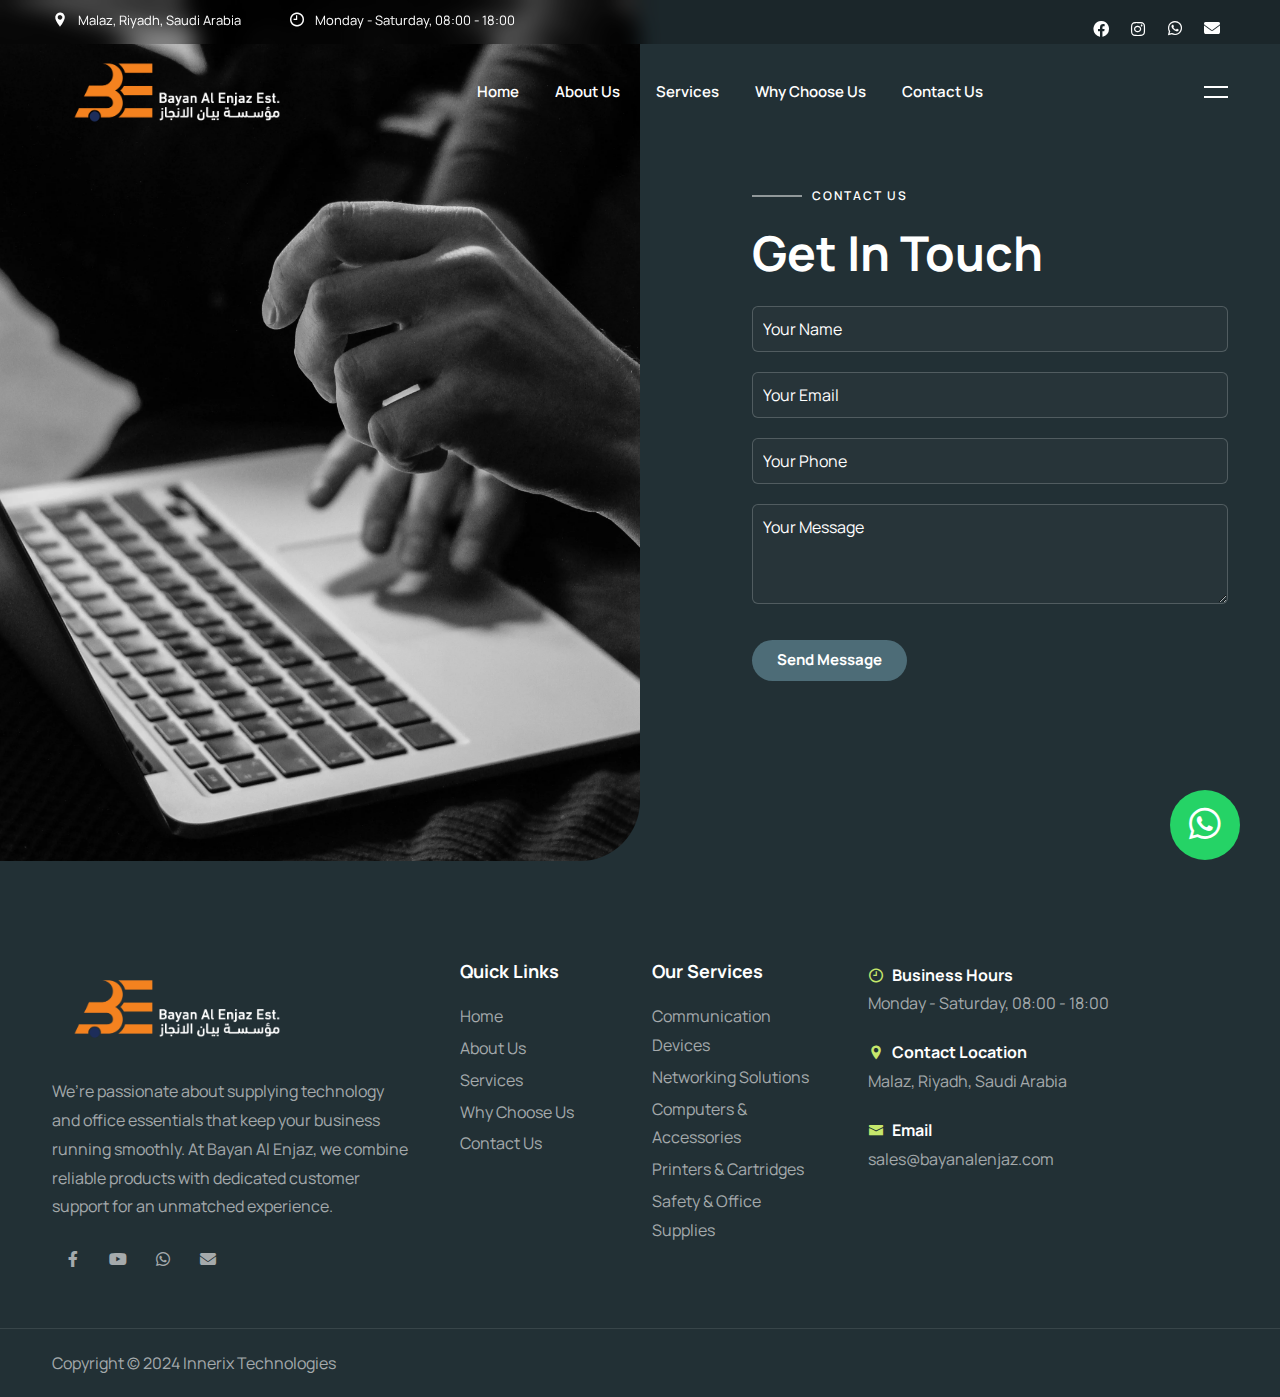
<file: contact-dark.html>
<!DOCTYPE html>
<html lang="en">

<head>
    <title>Bayan Al Enjaz Est.</title>
    <meta name="description" content="Discover why Bayan Al Enjaz Est. is the top choice for communication devices, networking essentials, and business supplies in Saudi Arabia. Quality products, reliable service." />
    <meta name="keywords" content="Contact us Bayan Al Enjaz, business essentials Saudi Arabia, device supplies, office stationery, networking devices" />
    <meta name="viewport" content="width=device-width, initial-scale=1.0"> <!-- Responsive design -->
    
    <!-- <link rel="icon" href="images/icon.webp" type="image/gif" sizes="16x16"> -->
    <!-- CSS Files
    ================================================== -->
    <link href="css/bootstrap.min.css" rel="stylesheet" type="text/css" id="bootstrap">
    <link href="css/plugins.css" rel="stylesheet" type="text/css">
    <link href="css/swiper.css" rel="stylesheet" type="text/css">
    <link href="css/style.css" rel="stylesheet" type="text/css">
    <link href="css/coloring.css" rel="stylesheet" type="text/css">
    <!-- color scheme -->
    <link id="colors" href="css/colors/scheme-01.css" rel="stylesheet" type="text/css">
</head>


<body>
    <!-- whatsapp icon -->
    <a href="https://wa.me/+966557945961" class="float" target="_blank">
        <i class="fa-brands fa-whatsapp my-float"></i>
    </a>
    <!-- whatsapp icon end -->
    <div id="wrapper">
        <div class="float-text show-on-scroll">
            <span><a href="#">Scroll to top</a></span>
        </div>
        <div class="scrollbar-v show-on-scroll"></div>
        
        <!-- page preloader begin -->
        <div id="de-loader"></div>
        <!-- page preloader close -->

        <!-- header begin -->
        <header class="transparent has-topbar">
            <div id="topbar">
                <div class="container">
                    <div class="row">
                        <div class="col-lg-12">
                            <div class="d-flex justify-content-between xs-hide">
                                <div class="d-flex">
                                    <div class="topbar-widget me-5"><a href="https://www.google.com/maps/@11.0362624,76.1004032,11z?entry=ttu&g_ep=EgoyMDI0MTExNy4wIKXMDSoASAFQAw%3D%3D" target="_blank"><i class="icofont-location-pin"></i>Malaz, Riyadh, Saudi Arabia</a></div>
                                    <div class="topbar-widget me-5"><a href="#"><i class="icofont-clock-time"></i>Monday - Saturday, 08:00 - 18:00</a></div>
                                </div>

                                <div class="d-flex">
                                    <div class="social-icons">
                                        <a href="#"><i class="fa-brands fa-facebook fa-lg"></i></a>
                                        <a href="#"><i class="fa-brands fa-instagram fa-lg"></i></a>
                                        <a href="https://wa.me/+966557945961" target="_blank"><i class="fa-brands fa-whatsapp"></i></a>
                                        <a href="mailto:sales@bayanalenjaz.com"><i class="fa-solid fa-envelope"></i></a>
                                    </div>
                                </div>
                            </div>
                        </div>
                    </div>
                    <div class="clearfix"></div>
                </div>
            </div>
            <div class="container">
                <div class="row">
                    <div class="col-md-12">
                        <div class="de-flex sm-pt10">
                            <div class="de-flex-col">
                                <!-- logo begin -->
                                <div id="logo">
                                    <a href="index.html">
                                        <img class="logo-main" src="images/logo.webp" alt="" >
                                        <img class="logo-scroll" src="images/logo-black.webp" alt="" >
                                        <img class="logo-mobile" src="images/logo.webp" alt="" >
                                    </a>
                                </div>
                                <!-- logo close -->
                            </div>
                            <div class="de-flex-col header-col-mid">
                                <ul id="mainmenu">
                                    <li><a class="menu-item" href="index.html">Home</a></li>
                                    <li><a class="menu-item" href="about.html">About Us</a></li>
                                    <li><a class="menu-item" href="services.html">Services</a></li>
                                    <li><a class="menu-item" href="why-choose-us.html">Why Choose Us</a></li>
                                    <li><a class="menu-item" href="#">Contact Us</a></li>
                                </ul>
                            </div>
                            <div class="de-flex-col">
                                <div class="menu_side_area">  
                                    <span id="menu-btn"></span>
                                </div>

                                <div id="btn-extra">
                                    <span></span>
                                    <span></span>
                                </div>
                            </div>                            
                        </div>
                    </div>
                </div>
            </div>
        </header>
        <!-- header close -->
        <!-- content begin -->
        <div class="no-bottom no-top" id="content">
            <div id="top"></div>
            <section class="section-dark bg-dark-2 text-light relative no-top no-bottom overflow-hidden">
                <div class="container-fluid position-relative half-fluid">
                  <div class="container">
                    <div class="row">
                      <!-- Image -->
                      <div class="col-lg-6 position-lg-absolute left-half h-100">
                        <div class="image rounded-bottom-end-60" data-bgimage="url(images/background/10.webp) center"></div>
                      </div>
                      <!-- Text -->
                      <div class="col-lg-5 offset-lg-7">
                            <div class="spacer-double"></div>
                            <div class="spacer-double sm-hide"></div>
                            <div class="spacer-double sm-hide"></div>

                            <div class="subtitle s2 mb-3 wow fadeInUp" data-wow-delay=".0s">Contact Us</div>
                            <h1 class="wow fadeInUp" data-wow-delay=".2s">Get In Touch</h1>

                            <form name="contactForm" id="contact_form" method="post" action="#">
                                <div class="row g-4">
                                    <div class="col-lg-12">
                                        <div class="field-set">
                                            <input type="text" name="Name" id="name" class="form-control" placeholder="Your Name" required>
                                        </div>

                                        <div class="field-set">
                                            <input type="text" name="Email" id="email" class="form-control" placeholder="Your Email" required>
                                        </div>

                                        <div class="field-set">
                                            <input type="text" name="phone" id="phone" class="form-control" placeholder="Your Phone" required>
                                        </div>

                                        <div class="field-set">
                                            <textarea name="message" id="message" class="form-control h-100px" placeholder="Your Message" required></textarea>
                                        </div>
                                    </div>
                                </div>
                                <div id='submit' class="mt-3">
                                    <input type='submit' id='send_message' value='Send Message' class="btn-main">
                                </div>
                            </form>

                            <div class="spacer-double"></div>
                            <div class="spacer-double sm-hide"></div>
                            <div class="spacer-double sm-hide"></div>
                      </div>
                    </div>
                  </div>
                </div>
            </section>
        </div>
        <!-- content close -->
        <!-- footer begin -->
        <footer class="section-dark">
            <div class="container">
                <div class="row gx-5">
                    <div class="col-lg-4 col-sm-6">
                        <img src="images/logo.webp" class="w-150px" alt="" >
                        <div class="spacer-20"></div>
                        <p>We’re passionate about supplying technology and office essentials that keep your business running smoothly. At Bayan Al Enjaz, we combine reliable products with dedicated customer support for an unmatched experience.</p>

                        <div class="social-icons mb-sm-30">
                            <a href="#"><i class="fa-brands fa-facebook-f"></i></a>
                            <a href="#"><i class="fa-brands fa-youtube"></i></a>
                            <a href="https://wa.me/+966557945961" target="_blank" ><i class="fa-brands fa-whatsapp"></i></a>
                            <a href="mailto:sales@bayanalenjaz.com"><i class="fa-solid fa-envelope"></i></a>
                        </div>
                    </div>
                    <div class="col-lg-4 col-sm-12 order-lg-1 order-sm-2">
                        <div class="row">
                            <div class="col-lg-6 col-sm-6">
                                <div class="widget">
                                    <h5>Quick Links</h5>
                                    <ul>                                        
                                        <li><a href="index.html">Home</a></li>
                                        <li><a href="about.html">About Us</a></li>
                                        <li><a href="services.html">Services</a></li>
                                        <li><a href="why-choose-us.html">Why Choose Us</a></li>
                                        <li><a href="contact-dark.html">Contact Us</a></li>
                                    </ul>
                                </div>
                            </div>
                            <div class="col-lg-6 col-sm-6">
                                <div class="widget">
                                    <h5>Our Services</h5>
                                    <ul>
                                        <li><a href="services.html">Communication Devices</a></li>
                                        <li><a href="services.html">Networking Solutions</a></li>
                                        <li><a href="services.html">Computers & Accessories</a></li>
                                        <li><a href="services.html">Printers & Cartridges</a></li>
                                        <li><a href="services.html">Safety & Office Supplies</a></li>
                                    </ul>
                                </div>
                            </div>
                        </div>
                    </div>
                    <div class="col-lg-4 col-sm-6 order-lg-2 order-sm-1">
                        <div class="widget">
                            <div class="fw-bold text-white"><i class="icofont-clock-time me-2 id-color-2"></i>Business Hours</div>
                            Monday - Saturday, 08:00 - 18:00

                            <div class="spacer-20"></div>

                            <div class="fw-bold text-white"><i class="icofont-location-pin me-2 id-color-2"></i>Contact Location</div>
                            Malaz, Riyadh, Saudi Arabia

                            <div class="spacer-20"></div>

                            <div class="fw-bold text-white"><i class="icofont-envelope me-2 id-color-2"></i>Email</div>
                            sales@bayanalenjaz.com                           
                        </div>
                    </div>
                </div>
            </div>
            <div class="subfooter">
                <div class="container">
                    <div class="row">
                        <div class="col-md-12">
                            <div class="de-flex">
                                <div class="de-flex-col">
                                    Copyright © 2024 Innerix Technologies
                                </div>
                            </div>
                        </div>
                    </div>
                </div>
            </div>
        </footer>
        <!-- footer close -->
    </div>

    <!-- overlay content begin -->
    <div id="extra-wrap" class="text-light">
        <div id="btn-close">
            <span></span>
            <span></span>
        </div>

        <div id="extra-content">
            <img src="images/logo.webp" class="w-150px" alt="">

            <div class="spacer-30-line"></div>

            <h5 class="mb-3">Our Services</h5>
            
            <div class="row g-2">

                <div class="col-lg-4 col-sm-4">
                    <a class="p-0 py-2 text-center d-block" href="services.html">
                        <img src="images/svg-color/tablet-svgrepo-com.svg" class="w-50px mb-3" alt="">
                        <h6 class="mb-0">Computer & Accessories</h6>
                    </a>
                </div>

                <div class="col-lg-4 col-sm-4">
                    <a class="p-0 py-2 text-center d-block" href="services.html">
                        <img src="images/svg-color/iphone-svgrepo-com.svg" class="w-50px mb-3" alt="">
                        <h6 class="mb-0">Communication Devices</h6>
                    </a>
                </div>

                <div class="col-lg-4 col-sm-4">
                    <a class="p-0 py-2 text-center d-block" href="services.html">
                        <img src="images/svg-color/macbook-pro-svgrepo-com.svg" class="w-50px mb-3" alt="">
                        <h6 class="mb-0">Networking Solutions</h6>
                    </a>
                </div>

                <div class="col-lg-4 col-sm-4">
                    <a class="p-0 py-2 text-center d-block" href="services.html">
                        <img src="images/svg-color/game-svgrepo-com.svg" class="w-50px mb-3" alt="">
                        <h6 class="mb-0">Printers & Cartridges</h6>
                    </a>
                </div>

                <div class="col-lg-4 col-sm-4">
                    <a class="p-0 py-2 text-center d-block" href="services.html">
                        <img src="images/svg-color/smartwatch-svgrepo-com.svg" class="w-50px mb-3" alt="">
                        <h6 class="mb-0">Safety Solutions</h6>
                    </a>
                </div>

                <div class="col-lg-4 col-sm-4">
                    <a class="p-0 py-2 text-center d-block" href="services.html">
                        <img src="images/svg-color/software-svgrepo-com.svg" class="w-50px mb-3" alt="">
                        <h6 class="mb-0">General Office Supplies</h6>
                    </a>
                </div>
            </div>


            <div class="spacer-30-line"></div>

            <h5>Contact Us</h5>
            <div><i class="icofont-clock-time me-2 op-5"></i>Monday - Saturday, 08:00 - 18:00</div>
            <div><i class="icofont-location-pin me-2 op-5"></i>Malaz, Riyadh, Saudi Arabia</div>
            <div><i class="icofont-envelope me-2 op-5"></i>sales@bayanalenjaz.com</div>    

            <div class="spacer-30-line"></div>

            <div class="social-icons">
                <a href="#"><i class="fa-brands fa-facebook-f"></i></a>
                <a href="#"><i class="fa-brands fa-instagram"></i></a>
                <a href="https://wa.me/+966557945961" target="_blank" ><i class="fa-brands fa-whatsapp"></i></a>
                <a href="mailto:sales@bayanalenjaz.com"><i class="fa-solid fa-envelope"></i></a>
            </div>
        </div>
    </div>
    <!-- overlay content end -->

    <!-- Javascript Files
    ================================================== -->
    <script src="js/plugins.js"></script>
    <script src="js/designesia.js"></script>
    <script src='https://www.google.com/recaptcha/api.js' async defer></script>
    <script src="form.js"></script>
   
</body>
</html>
</file>
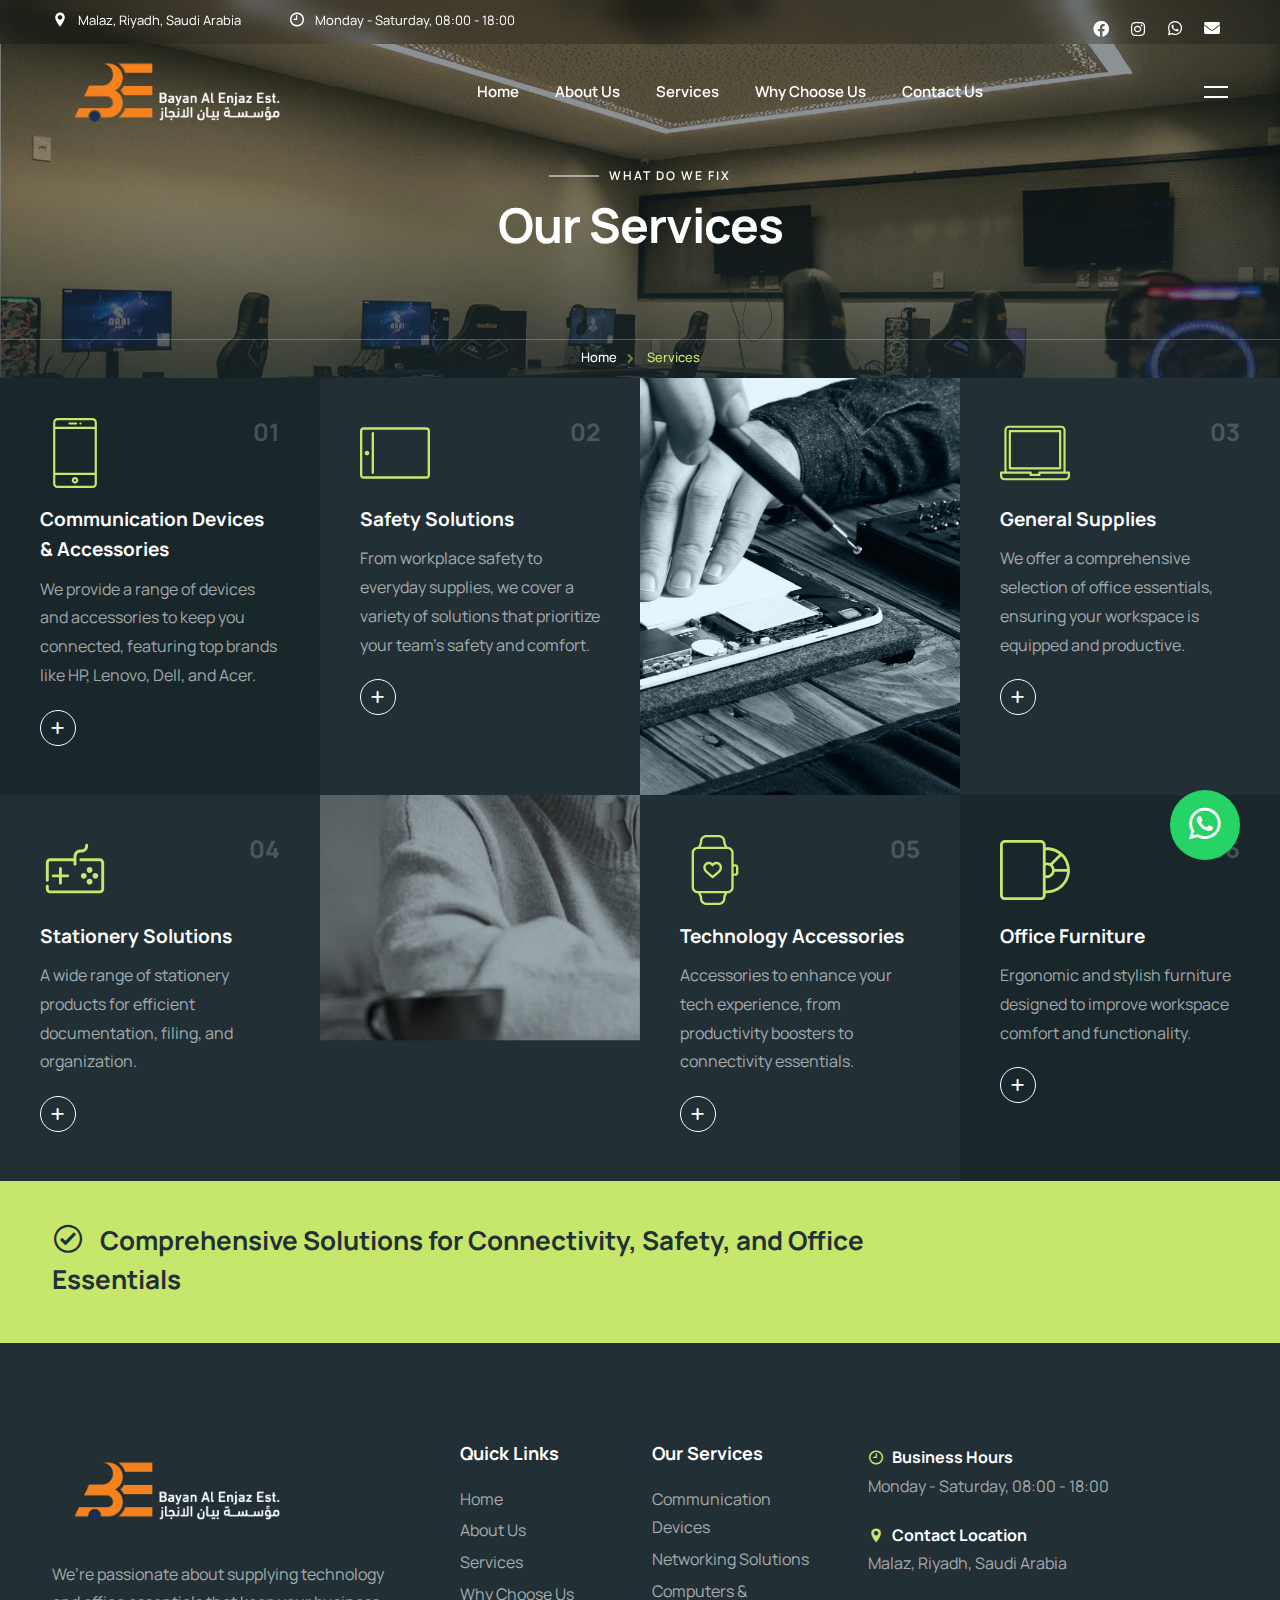
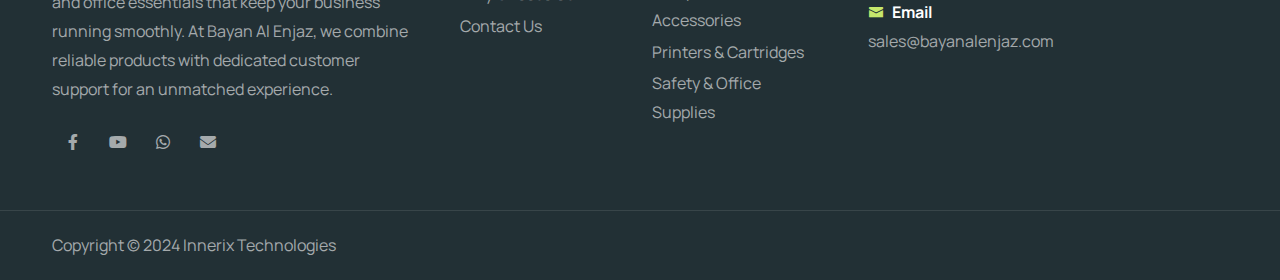
<file: services.html>
<!DOCTYPE html>
<html lang="en">

<head>
    <title>Products by Bayan Al Enjaz Est. | Devices, Accessories, & Office Supplies</title>
    
    <!-- Meta Tags for SEO -->
    <meta name="description" content="Explore our wide range of products at Bayan Al Enjaz Est., including communication devices, networking hardware, and office supplies for all your business needs.">
    <meta name="keywords" content="Bayan Al Enjaz products, communication devices, office supplies Saudi Arabia, networking hardware, business accessories">
    <meta name="viewport" content="width=device-width, initial-scale=1.0">
    
    <!-- Favicon -->
    <!-- <link rel="icon" href="images/icon.webp" type="image/gif" sizes="16x16"> -->
    
    <!-- CSS Files -->
    <link href="css/bootstrap.min.css" rel="stylesheet" type="text/css" id="bootstrap">
    <link href="css/plugins.css" rel="stylesheet" type="text/css">
    <link href="css/swiper.css" rel="stylesheet" type="text/css">
    <link href="css/style.css" rel="stylesheet" type="text/css">
    <link href="css/coloring.css" rel="stylesheet" type="text/css">
    
    <!-- Color Scheme -->
    <link id="colors" href="css/colors/scheme-01.css" rel="stylesheet" type="text/css">
</head>

<body>
    <!-- whatsapp icon -->
    <a href="https://wa.me/+966557945961" class="float" target="_blank">
        <i class="fa-brands fa-whatsapp my-float"></i>
    </a>
    <!-- whatsapp icon end -->
    <div id="wrapper">
        <div class="float-text show-on-scroll">
            <span><a href="#">Scroll to top</a></span>
        </div>
        <div class="scrollbar-v show-on-scroll"></div>
        
        <!-- page preloader begin -->
        <div id="de-loader"></div>
        <!-- page preloader close -->

        <!-- header begin -->
        <header class="transparent has-topbar">
            <div id="topbar">
                <div class="container">
                    <div class="row">
                        <div class="col-lg-12">
                            <div class="d-flex justify-content-between xs-hide">
                                <div class="d-flex">
                                    <div class="topbar-widget me-5"><a href="https://www.google.com/maps/@11.0362624,76.1004032,11z?entry=ttu&g_ep=EgoyMDI0MTExNy4wIKXMDSoASAFQAw%3D%3D" target="_blank"><i class="icofont-location-pin"></i>Malaz, Riyadh, Saudi Arabia</a></div>
                                    <div class="topbar-widget me-5"><a href="#"><i class="icofont-clock-time"></i>Monday - Saturday, 08:00 - 18:00</a></div>
                                </div>

                                <div class="d-flex">
                                    <div class="social-icons">
                                        <a href="#"><i class="fa-brands fa-facebook fa-lg"></i></a>
                                        <a href="#"><i class="fa-brands fa-instagram fa-lg"></i></a>
                                        <a href="https://wa.me/+966557945961" target="_blank"><i class="fa-brands fa-whatsapp"></i></a>
                                        <a href="mailto:sales@bayanalenjaz.com"><i class="fa-solid fa-envelope"></i></a>
                                    </div>
                                </div>
                            </div>
                        </div>
                    </div>
                    <div class="clearfix"></div>
                </div>
            </div>
            <div class="container">
                <div class="row">
                    <div class="col-md-12">
                        <div class="de-flex sm-pt10">
                            <div class="de-flex-col">
                                <!-- logo begin -->
                                <div id="logo">
                                    <a href="index.html">
                                        <img class="logo-main" src="images/logo.webp" alt="" >
                                        <img class="logo-scroll" src="images/logo-black.webp" alt="" >
                                        <img class="logo-mobile" src="images/logo.webp" alt="" >
                                    </a>
                                </div>
                                <!-- logo close -->
                            </div>
                            <div class="de-flex-col header-col-mid">
                                <ul id="mainmenu">
                                    <li><a class="menu-item" href="index.html">Home</a></li>
                                    <li><a class="menu-item" href="about.html">About Us</a></li>
                                    <li><a class="menu-item" href="#">Services</a></li>
                                    <li><a class="menu-item" href="why-choose-us.html">Why Choose Us</a></li>
                                    <li><a class="menu-item" href="contact-dark.html">Contact Us</a></li>
                                </ul>
                            </div>
                            <div class="de-flex-col">
                                <div class="menu_side_area">  
                                    <span id="menu-btn"></span>
                                </div>

                                <div id="btn-extra">
                                    <span></span>
                                    <span></span>
                                </div>
                            </div>                            
                        </div>
                    </div>
                </div>
            </div>
        </header>
        <!-- header close -->
        <!-- content begin -->
        <div id="content" class="no-top no-bottom">
            <div id="top"></div>
            <!-- section begin -->
            <section id="subheader" class="relative jarallax text-light">
                <img src="images/background/7.webp" class="jarallax-img" alt="">
                <div class="container relative z-2">
                    <div class="row justify-content-center">
                        <div class="col-lg-6 text-center">
                            <div class="subtitle s2 text-light wow fadeInUp mb-2">What Do We Fix</div>
                            <h1>Our Services</h1>
                        </div>
                    </div>
                </div>
                <div class="crumb-wrapper">
                    <ul class="crumb">
                        <li><a href="index.html">Home</a></li>
                        <li class="active">Services</li>
                    </ul>
                </div>
                <div class="sw-overlay"></div>
            </section>
            <!-- section close -->

            <section class="section-dark bg-dark-2 p-0">
                <div class="container-fluid">
                    <div class="row g-0">
                        <div class="col-lg-3 col-md-6 wow fadeInRight" data-wow-delay=".0s">
                            <div class="bg-dark relative p-40 text-light h-100">
                                <div class="abs top-0 end-0 p-40 fw-bold fs-24 op-2">
                                    01
                                </div>
                                <img src="images/svg-color/iphone-svgrepo-com.svg" class="w-70px mb-3" alt="">
                                <h4>Communication Devices & Accessories</h4>
                                <p>We provide a range of devices and accessories to keep you connected, featuring top brands like HP, Lenovo, Dell, and Acer.</p>
                                <a class="btn-plus" href="services.html">
                                    <i class="fa fa-plus"></i>
                                    <span>Read more</span>
                                </a>
                            </div>
                        </div>

                        <div class="col-lg-3 col-md-6 wow fadeInRight" data-wow-delay=".2s">
                            <div class="relative p-40 text-light h-100">
                                <div class="abs top-0 end-0 p-40 fw-bold fs-24 op-2">
                                    02
                                </div>
                                <img src="images/svg-color/tablet-svgrepo-com.svg" class="w-70px mb-3" alt="">
                                <h4>Safety Solutions</h4>
                                <p>From workplace safety to everyday supplies, we cover a variety of solutions that prioritize your team's safety and comfort.</p>
                                <a class="btn-plus" href="services.html">
                                    <i class="fa fa-plus"></i>
                                    <span>Read more</span>
                                </a>
                            </div>
                        </div>

                        <div class="col-lg-3 col-md-6 wow fadeInRight" data-wow-delay=".4s">
                            <div class="h-100 jarallax">
                                <img src="images/misc/7.webp" class="jarallax-img" alt="">
                            </div>
                        </div>

                        <div class="col-lg-3 col-md-6 wow fadeInRight" data-wow-delay=".6s">
                            <div class="relative p-40 text-light h-100">
                                <div class="abs top-0 end-0 p-40 fw-bold fs-24 op-2">
                                    03
                                </div>
                                <img src="images/svg-color/macbook-pro-svgrepo-com.svg" class="w-70px mb-3" alt="">
                                <h4>General Supplies</h4>
                                <p>We offer a comprehensive selection of office essentials, ensuring your workspace is equipped and productive.</p>
                                <a class="btn-plus" href="services.html">
                                    <i class="fa fa-plus"></i>
                                    <span>Read more</span>
                                </a>
                            </div>
                        </div>                        

                        <div class="col-lg-3 col-md-6 wow fadeInRight" data-wow-delay=".0s">
                            <div class="relative p-40 text-light h-100">
                                <div class="abs top-0 end-0 p-40 fw-bold fs-24 op-2">
                                    04
                                </div>
                                <img src="images/svg-color/game-svgrepo-com.svg" class="w-70px mb-3" alt="">
                                <h4>Stationery Solutions</h4>
                                <p>A wide range of stationery products for efficient documentation, filing, and organization.</p>
                                <a class="btn-plus" href="services.html">
                                    <i class="fa fa-plus"></i>
                                    <span>Read more</span>
                                </a>
                            </div>
                        </div>

                        <div class="col-lg-3 col-md-6 wow fadeInRight" data-wow-delay=".2s">
                            <div class="h-100 jarallax">
                                <img src="images/misc/9.webp" class="jarallax-img" alt="">
                            </div>
                        </div>

                        <div class="col-lg-3 col-md-6 wow fadeInRight" data-wow-delay=".4s">
                            <div class="relative p-40 text-light h-100">
                                <div class="abs top-0 end-0 p-40 fw-bold fs-24 op-2">
                                    05
                                </div>
                                <img src="images/svg-color/smartwatch-svgrepo-com.svg" class="w-70px mb-3" alt="">
                                <h4>Technology Accessories</h4>
                                <p>Accessories to enhance your tech experience, from productivity boosters to connectivity essentials.</p>
                                <a class="btn-plus" href="services.html">
                                    <i class="fa fa-plus"></i>
                                    <span>Read more</span>
                                </a>
                            </div>
                        </div>

                        <div class="col-lg-3 col-md-6 wow fadeInRight" data-wow-delay=".6s">
                            <div class="bg-dark relative p-40 text-light h-100">
                                <div class="abs top-0 end-0 p-40 fw-bold fs-24 op-2">
                                    06
                                </div>
                                <img src="images/svg-color/software-svgrepo-com.svg" class="w-70px mb-3" alt="">
                                <h4>Office Furniture</h4>
                                <p>Ergonomic and stylish furniture designed to improve workspace comfort and functionality.</p>
                                <a class="btn-plus" href="services.html">
                                    <i class="fa fa-plus"></i>
                                    <span>Read more</span>
                                </a>
                            </div>
                        </div>
                    </div>
                </div>
            </section>
            
            <section class="bg-color-2 pt-40 pb-40">
                <div class="container">
                    <div class="row g-4 align-items-center">
                        <div class="col-lg-9">
                            <h3 class="mb-1"><i class="icofont-check-circled fs-32 me-3"></i>Comprehensive Solutions for Connectivity, Safety, and Office Essentials</h3>
                        </div>
                    </div>
                </div>
            </section>

        </div>
        <!-- content close -->

        <!-- footer begin -->
        <footer class="section-dark">
            <div class="container">
                <div class="row gx-5">
                    <div class="col-lg-4 col-sm-6">
                        <img src="images/logo.webp" class="w-150px" alt="" >
                        <div class="spacer-20"></div>
                        <p>We’re passionate about supplying technology and office essentials that keep your business running smoothly. At Bayan Al Enjaz, we combine reliable products with dedicated customer support for an unmatched experience.</p>

                        <div class="social-icons mb-sm-30">
                            <a href="#"><i class="fa-brands fa-facebook-f"></i></a>
                            <a href="#"><i class="fa-brands fa-youtube"></i></a>
                            <a href="https://wa.me/+966557945961" target="_blank"><i class="fa-brands fa-whatsapp"></i></a>
                            <a href="mailto:sales@bayanalenjaz.com"><i class="fa-solid fa-envelope"></i></a>
                        </div>
                    </div>
                    <div class="col-lg-4 col-sm-12 order-lg-1 order-sm-2">
                        <div class="row">
                            <div class="col-lg-6 col-sm-6">
                                <div class="widget">
                                    <h5>Quick Links</h5>
                                    <ul>                                        
                                        <li><a href="index.html">Home</a></li>
                                        <li><a href="about.html">About Us</a></li>
                                        <li><a href="services.html">Services</a></li>
                                        <li><a href="why-choose-us.html">Why Choose Us</a></li>
                                        <li><a href="contact-dark.html">Contact Us</a></li>
                                    </ul>
                                </div>
                            </div>
                            <div class="col-lg-6 col-sm-6">
                                <div class="widget">
                                    <h5>Our Services</h5>
                                    <ul>
                                        <li><a href="services.html">Communication Devices</a></li>
                                        <li><a href="services.html">Networking Solutions</a></li>
                                        <li><a href="services.html">Computers & Accessories</a></li>
                                        <li><a href="services.html">Printers & Cartridges</a></li>
                                        <li><a href="services.html">Safety & Office Supplies</a></li>
                                    </ul>
                                </div>
                            </div>
                        </div>
                    </div>
                    <div class="col-lg-4 col-sm-6 order-lg-2 order-sm-1">
                        <div class="widget">
                            <div class="fw-bold text-white"><i class="icofont-clock-time me-2 id-color-2"></i>Business Hours</div>
                            Monday - Saturday, 08:00 - 18:00

                            <div class="spacer-20"></div>

                            <div class="fw-bold text-white"><i class="icofont-location-pin me-2 id-color-2"></i>Contact Location</div>
                            Malaz, Riyadh, Saudi Arabia

                            <div class="spacer-20"></div>

                            <div class="fw-bold text-white"><i class="icofont-envelope me-2 id-color-2"></i>Email</div>
                            sales@bayanalenjaz.com                           
                        </div>
                    </div>
                </div>
            </div>
            <div class="subfooter">
                <div class="container">
                    <div class="row">
                        <div class="col-md-12">
                            <div class="de-flex">
                                <div class="de-flex-col">
                                    Copyright © 2024 Innerix Technologies
                                </div>
                            </div>
                        </div>
                    </div>
                </div>
            </div>
        </footer>
        <!-- footer close -->
    </div>

    <!-- overlay content begin -->
    <div id="extra-wrap" class="text-light">
        <div id="btn-close">
            <span></span>
            <span></span>
        </div>

        <div id="extra-content">
            <img src="images/logo.webp" class="w-150px" alt="">

            <div class="spacer-30-line"></div>

            <h5 class="mb-3">Our Services</h5>
            
            <div class="row g-2">

                <div class="col-lg-4 col-sm-4">
                    <a class="p-0 py-2 text-center d-block" href="services.html">
                        <img src="images/svg-color/tablet-svgrepo-com.svg" class="w-50px mb-3" alt="">
                        <h6 class="mb-0">Computer & Accessories</h6>
                    </a>
                </div>

                <div class="col-lg-4 col-sm-4">
                    <a class="p-0 py-2 text-center d-block" href="services.html">
                        <img src="images/svg-color/iphone-svgrepo-com.svg" class="w-50px mb-3" alt="">
                        <h6 class="mb-0">Communication Devices</h6>
                    </a>
                </div>

                <div class="col-lg-4 col-sm-4">
                    <a class="p-0 py-2 text-center d-block" href="services.html">
                        <img src="images/svg-color/macbook-pro-svgrepo-com.svg" class="w-50px mb-3" alt="">
                        <h6 class="mb-0">Networking Solutions</h6>
                    </a>
                </div>

                <div class="col-lg-4 col-sm-4">
                    <a class="p-0 py-2 text-center d-block" href="services.html">
                        <img src="images/svg-color/game-svgrepo-com.svg" class="w-50px mb-3" alt="">
                        <h6 class="mb-0">Printers & Cartridges</h6>
                    </a>
                </div>

                <div class="col-lg-4 col-sm-4">
                    <a class="p-0 py-2 text-center d-block" href="services.html">
                        <img src="images/svg-color/smartwatch-svgrepo-com.svg" class="w-50px mb-3" alt="">
                        <h6 class="mb-0">Safety Solutions</h6>
                    </a>
                </div>

                <div class="col-lg-4 col-sm-4">
                    <a class="p-0 py-2 text-center d-block" href="services.html">
                        <img src="images/svg-color/software-svgrepo-com.svg" class="w-50px mb-3" alt="">
                        <h6 class="mb-0">General Office Supplies</h6>
                    </a>
                </div>
            </div>


            <div class="spacer-30-line"></div>

            <h5>Contact Us</h5>
            <div><i class="icofont-clock-time me-2 op-5"></i>Monday - Saturday, 08:00 - 18:00</div>
            <div><i class="icofont-location-pin me-2 op-5"></i>Malaz, Riyadh, Saudi Arabia</div>
            <div><i class="icofont-envelope me-2 op-5"></i>sales@bayanalenjaz.com</div>    

            <div class="spacer-30-line"></div>

            <div class="social-icons">
                <a href="#"><i class="fa-brands fa-facebook-f"></i></a>
                <a href="#"><i class="fa-brands fa-instagram"></i></a>
                <a href="https://wa.me/+966557945961" target="_blank"><i class="fa-brands fa-whatsapp"></i></a>
                <a href="mailto:sales@bayanalenjaz.com"><i class="fa-solid fa-envelope"></i></a>
            </div>
        </div>
    </div>
    <!-- overlay content end -->
    
    <!-- Javascript Files
    ================================================== -->
    <script src="js/plugins.js"></script>
    <script src="js/designesia.js"></script>
   
</body>
</html>
</file>
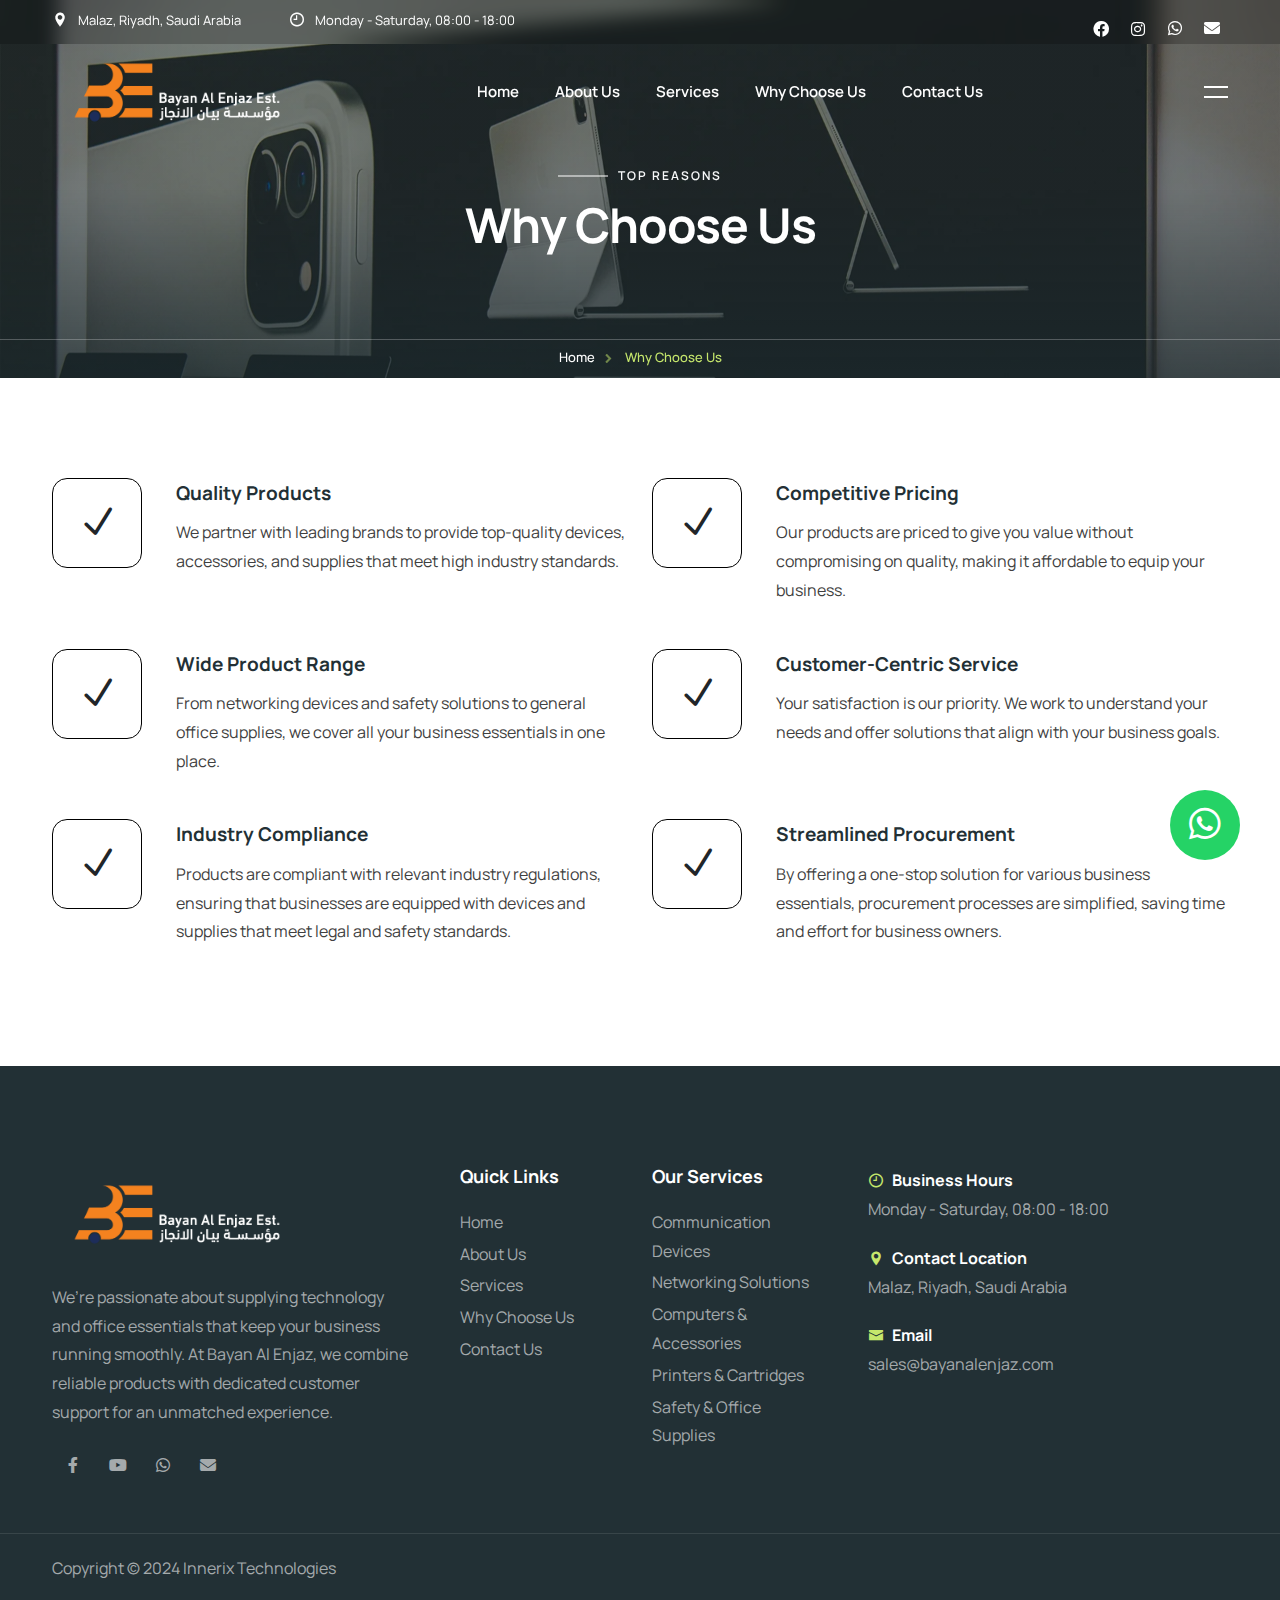
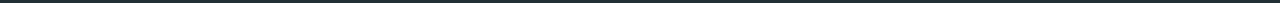
<file: why-choose-us.html>
<!DOCTYPE html>
<html lang="en">

<head>
    <title>Bayan Al Enjaz Est</title>
    <meta name="title" content="Why Choose Bayan Al Enjaz Est. | Trusted Business Essentials in Saudi Arabia">
    <meta name="description" content="Discover why Bayan Al Enjaz Est. is the top choice for communication devices, networking essentials, and business supplies in Saudi Arabia. Quality products, reliable service.">
    <meta name="keywords" content="Why choose Bayan Al Enjaz, business essentials Saudi Arabia, device supplies, office stationery, networking devices">
    
    <!-- <link rel="icon" href="images/icon.webp" type="image/gif" sizes="16x16"> -->
    <!-- CSS Files ================================================== -->
    <link href="css/bootstrap.min.css" rel="stylesheet" type="text/css" id="bootstrap">
    <link href="css/plugins.css" rel="stylesheet" type="text/css">
    <link href="css/swiper.css" rel="stylesheet" type="text/css">
    <link href="css/style.css" rel="stylesheet" type="text/css">
    <link href="css/coloring.css" rel="stylesheet" type="text/css">
    <!-- color scheme -->
    <link id="colors" href="css/colors/scheme-01.css" rel="stylesheet" type="text/css">
</head>

<body>
    <!-- whatsapp icon -->
    <a href="https://wa.me/+966557945961" class="float" target="_blank">
        <i class="fa-brands fa-whatsapp my-float"></i>
    </a>
    <!-- whatsapp icon end -->
    <div id="wrapper">
        <div class="float-text show-on-scroll">
            <span><a href="#">Scroll to top</a></span>
        </div>
        <div class="scrollbar-v show-on-scroll"></div>
        
        <!-- page preloader begin -->
        <div id="de-loader"></div>
        <!-- page preloader close -->

        <!-- header begin -->
        <header class="transparent has-topbar">
            <div id="topbar">
                <div class="container">
                    <div class="row">
                        <div class="col-lg-12">
                            <div class="d-flex justify-content-between xs-hide">
                                <div class="d-flex">
                                    <div class="topbar-widget me-5"><a href="https://www.google.com/maps/@11.0362624,76.1004032,11z?entry=ttu&g_ep=EgoyMDI0MTExNy4wIKXMDSoASAFQAw%3D%3D" target="_blank"><i class="icofont-location-pin"></i>Malaz, Riyadh, Saudi Arabia</a></div>
                                    <div class="topbar-widget me-5"><a href="#"><i class="icofont-clock-time"></i>Monday - Saturday, 08:00 - 18:00</a></div>
                                </div>

                                <div class="d-flex">
                                    <div class="social-icons">
                                        <a href="#"><i class="fa-brands fa-facebook fa-lg"></i></a>
                                        <a href="#"><i class="fa-brands fa-instagram fa-lg"></i></a>
                                        <a href="https://wa.me/+966557945961" target="_blank"><i class="fa-brands fa-whatsapp"></i></a>
                                        <a href="mailto:sales@bayanalenjaz.com"><i class="fa-solid fa-envelope"></i></a>
                                    </div>
                                </div>
                            </div>
                        </div>
                    </div>
                    <div class="clearfix"></div>
                </div>
            </div>
            <div class="container">
                <div class="row">
                    <div class="col-md-12">
                        <div class="de-flex sm-pt10">
                            <div class="de-flex-col">
                                <!-- logo begin -->
                                <div id="logo">
                                    <a href="index.html">
                                        <img class="logo-main" src="images/logo.webp" alt="" >
                                        <img class="logo-scroll" src="images/logo-black.webp" alt="" >
                                        <img class="logo-mobile" src="images/logo.webp" alt="" >
                                    </a>
                                </div>
                                <!-- logo close -->
                            </div>
                            <div class="de-flex-col header-col-mid">
                                <ul id="mainmenu">
                                    <li><a class="menu-item" href="index.html">Home</a></li>
                                    <li><a class="menu-item" href="about.html">About Us</a></li>
                                    <li><a class="menu-item" href="services.html">Services</a></li>
                                    <li><a class="menu-item" href="#">Why Choose Us</a></li>
                                    <li><a class="menu-item" href="contact-dark.html">Contact Us</a></li>
                                </ul>
                            </div>
                            <div class="de-flex-col">
                                <div class="menu_side_area">  
                                    <span id="menu-btn"></span>
                                </div>

                                <div id="btn-extra">
                                    <span></span>
                                    <span></span>
                                </div>
                            </div>                            
                        </div>
                    </div>
                </div>
            </div>
        </header>
        <!-- header close -->
        <!-- content begin -->
        <div id="content" class="no-top no-bottom">
            <div id="top"></div>
            <!-- section begin -->
            <section id="subheader" class="relative jarallax text-light">
                <img src="images/background/4.webp" class="jarallax-img" alt="">
                <div class="container relative z-2">
                    <div class="row justify-content-center">
                        <div class="col-lg-6 text-center">
                            <div class="subtitle s2 text-light wow fadeInUp mb-2">Top Reasons</div>
                            <h1>Why Choose Us</h1>
                        </div>
                    </div>
                </div>
                <div class="crumb-wrapper">
                    <ul class="crumb">
                        <li><a href="index.html">Home</a></li>
                        <li class="active">Why Choose Us</li>
                    </ul>
                </div>
                <div class="sw-overlay"></div>
            </section>
            <!-- section close -->

            <section>
                <div class="container">
                    <div class="row g-4">
                        <div class="col-lg-6 col-md-6 col-12 wow fadeInUp">
                            <div class="relative">
                                <i class="abs fs-40 p-4 border-1-black icon_check rounded-1 text-dark"></i>
                                <div class="ps-100 ms-4">
                                    <h4>Quality Products</h4>
                                    <p>We partner with leading brands to provide top-quality devices, accessories, and supplies that meet high industry standards.</p>
                                </div>
                            </div>
                        </div>
                        
                        <div class="col-lg-6 col-md-6 col-12 wow fadeInUp">
                            <div class="relative">
                                <i class="abs fs-40 p-4 border-1-black icon_check rounded-1 text-dark"></i>
                                <div class="ps-100 ms-4">
                                    <h4>Competitive Pricing</h4>
                                    <p>Our products are priced to give you value without compromising on quality, making it affordable to equip your business.</p>
                                </div>
                            </div>
                        </div>
                        
                        <div class="col-lg-6 col-md-6 col-12 wow fadeInUp">
                            <div class="relative">
                                <i class="abs fs-40 p-4 border-1-black icon_check rounded-1 text-dark"></i>
                                <div class="ps-100 ms-4">
                                    <h4>Wide Product Range</h4>
                                    <p>From networking devices and safety solutions to general office supplies, we cover all your business essentials in one place.</p>
                                </div>
                            </div>
                        </div>
                        
                        <div class="col-lg-6 col-md-6 col-12 wow fadeInUp">
                            <div class="relative">
                                <i class="abs fs-40 p-4 border-1-black icon_check rounded-1 text-dark"></i>
                                <div class="ps-100 ms-4">
                                    <h4>Customer-Centric Service</h4>
                                    <p>Your satisfaction is our priority. We work to understand your needs and offer solutions that align with your business goals.</p>
                                </div>
                            </div>
                        </div>
                        
                        <div class="col-lg-6 col-md-6 col-12 wow fadeInUp">
                            <div class="relative">
                                <i class="abs fs-40 p-4 border-1-black icon_check rounded-1 text-dark"></i>
                                <div class="ps-100 ms-4">
                                    <h4>Industry Compliance</h4>
                                    <p>Products are compliant with relevant industry regulations, ensuring that businesses are equipped with devices and supplies that meet legal and safety standards.</p>
                                </div>
                            </div>
                        </div>
                        
                        <div class="col-lg-6 col-md-6 col-12 wow fadeInUp">
                            <div class="relative">
                                <i class="abs fs-40 p-4 border-1-black icon_check rounded-1 text-dark"></i>
                                <div class="ps-100 ms-4">
                                    <h4>Streamlined Procurement</h4>
                                    <p>By offering a one-stop solution for various business essentials, procurement processes are simplified, saving time and effort for business owners.</p>
                                </div>
                            </div>
                        </div>
                    </div>
                </div>
            </section>
        </div>
        <!-- content close -->

        <!-- footer begin -->
        <footer class="section-dark">
            <div class="container">
                <div class="row gx-5">
                    <div class="col-lg-4 col-sm-6">
                        <img src="images/logo.webp" class="w-150px" alt="" >
                        <div class="spacer-20"></div>
                        <p>We’re passionate about supplying technology and office essentials that keep your business running smoothly. At Bayan Al Enjaz, we combine reliable products with dedicated customer support for an unmatched experience.</p>

                        <div class="social-icons mb-sm-30">
                            <a href="#"><i class="fa-brands fa-facebook-f"></i></a>
                            <a href="#"><i class="fa-brands fa-youtube"></i></a>
                            <a href="https://wa.me/+966557945961" target="_blank"><i class="fa-brands fa-whatsapp"></i></a>
                            <a href="mailto:sales@bayanalenjaz.com"><i class="fa-solid fa-envelope"></i></a>
                        </div>
                    </div>
                    <div class="col-lg-4 col-sm-12 order-lg-1 order-sm-2">
                        <div class="row">
                            <div class="col-lg-6 col-sm-6">
                                <div class="widget">
                                    <h5>Quick Links</h5>
                                    <ul>                                        
                                        <li><a href="index.html">Home</a></li>
                                        <li><a href="about.html">About Us</a></li>
                                        <li><a href="services.html">Services</a></li>
                                        <li><a href="why-choose-us.html">Why Choose Us</a></li>
                                        <li><a href="contact-dark.html">Contact Us</a></li>
                                    </ul>
                                </div>
                            </div>
                            <div class="col-lg-6 col-sm-6">
                                <div class="widget">
                                    <h5>Our Services</h5>
                                    <ul>
                                        <li><a href="services.html">Communication Devices</a></li>
                                        <li><a href="services.html">Networking Solutions</a></li>
                                        <li><a href="services.html">Computers & Accessories</a></li>
                                        <li><a href="services.html">Printers & Cartridges</a></li>
                                        <li><a href="services.html">Safety & Office Supplies</a></li>
                                    </ul>
                                </div>
                            </div>
                        </div>
                    </div>
                    <div class="col-lg-4 col-sm-6 order-lg-2 order-sm-1">
                        <div class="widget">
                            <div class="fw-bold text-white"><i class="icofont-clock-time me-2 id-color-2"></i>Business Hours</div>
                            Monday - Saturday, 08:00 - 18:00

                            <div class="spacer-20"></div>

                            <div class="fw-bold text-white"><i class="icofont-location-pin me-2 id-color-2"></i>Contact Location</div>
                            Malaz, Riyadh, Saudi Arabia

                            <div class="spacer-20"></div>

                            <div class="fw-bold text-white"><i class="icofont-envelope me-2 id-color-2"></i>Email</div>
                            sales@bayanalenjaz.com                           
                        </div>
                    </div>
                </div>
            </div>
            <div class="subfooter">
                <div class="container">
                    <div class="row">
                        <div class="col-md-12">
                            <div class="de-flex">
                                <div class="de-flex-col">
                                    Copyright © 2024 Innerix Technologies
                                </div>
                            </div>
                        </div>
                    </div>
                </div>
            </div>
        </footer>
        <!-- footer close -->
    </div>

    <!-- overlay content begin -->
    <div id="extra-wrap" class="text-light">
        <div id="btn-close">
            <span></span>
            <span></span>
        </div>

        <div id="extra-content">
            <img src="images/logo.webp" class="w-150px" alt="">

            <div class="spacer-30-line"></div>

            <h5 class="mb-3">Our Services</h5>
            
            <div class="row g-2">

                <div class="col-lg-4 col-sm-4">
                    <a class="p-0 py-2 text-center d-block" href="services.html">
                        <img src="images/svg-color/tablet-svgrepo-com.svg" class="w-50px mb-3" alt="">
                        <h6 class="mb-0">Computer & Accessories</h6>
                    </a>
                </div>

                <div class="col-lg-4 col-sm-4">
                    <a class="p-0 py-2 text-center d-block" href="services.html">
                        <img src="images/svg-color/iphone-svgrepo-com.svg" class="w-50px mb-3" alt="">
                        <h6 class="mb-0">Communication Devices</h6>
                    </a>
                </div>

                <div class="col-lg-4 col-sm-4">
                    <a class="p-0 py-2 text-center d-block" href="services.html">
                        <img src="images/svg-color/macbook-pro-svgrepo-com.svg" class="w-50px mb-3" alt="">
                        <h6 class="mb-0">Networking Solutions</h6>
                    </a>
                </div>

                <div class="col-lg-4 col-sm-4">
                    <a class="p-0 py-2 text-center d-block" href="services.html">
                        <img src="images/svg-color/game-svgrepo-com.svg" class="w-50px mb-3" alt="">
                        <h6 class="mb-0">Printers & Cartridges</h6>
                    </a>
                </div>

                <div class="col-lg-4 col-sm-4">
                    <a class="p-0 py-2 text-center d-block" href="services.html">
                        <img src="images/svg-color/smartwatch-svgrepo-com.svg" class="w-50px mb-3" alt="">
                        <h6 class="mb-0">Safety Solutions</h6>
                    </a>
                </div>

                <div class="col-lg-4 col-sm-4">
                    <a class="p-0 py-2 text-center d-block" href="services.html">
                        <img src="images/svg-color/software-svgrepo-com.svg" class="w-50px mb-3" alt="">
                        <h6 class="mb-0">General Office Supplies</h6>
                    </a>
                </div>
            </div>


            <div class="spacer-30-line"></div>

            <h5>Contact Us</h5>
            <div><i class="icofont-clock-time me-2 op-5"></i>Monday - Saturday, 08:00 - 18:00</div>
            <div><i class="icofont-location-pin me-2 op-5"></i>Malaz, Riyadh, Saudi Arabia</div>
            <div><i class="icofont-envelope me-2 op-5"></i>sales@bayanalenjaz.com</div>    

            <div class="spacer-30-line"></div>

            <div class="social-icons">
                <a href="#"><i class="fa-brands fa-facebook-f"></i></a>
                <a href="#"><i class="fa-brands fa-instagram"></i></a>
                <a href="https://wa.me/+966557945961" target="_blank"><i class="fa-brands fa-whatsapp"></i></a>
                <a href="mailto:sales@bayanalenjaz.com"><i class="fa-solid fa-envelope"></i></a>
            </div>
        </div>
    </div>
    <!-- overlay content end -->
    
    <!-- Javascript Files
    ================================================== -->
    <script src="js/plugins.js"></script>
    <script src="js/designesia.js"></script>
   
</body>
</html>
</file>
<file: css/style.css>
@import url('https://fonts.googleapis.com/css2?family=Manrope:ital,wght@0,200;0,300;0,400;0,500;0,600;0,700;0,800;1,200;1,300;1,400;1,500;1,600;1,700;1,800&amp;display=swap');
@import url('https://fonts.googleapis.com/css2?family=Manrope:ital,wght@0,200;0,300;0,400;0,500;0,600;0,700;0,800;1,200;1,300;1,400;1,500;1,600;1,700;1,800&amp;display=swap');

/* ================================================== */


/* import fonts icon */


/* ================================================== */

@import url("../fonts/fontawesome4/css/font-awesome.css");
@import url("../fonts/fontawesome6/css/fontawesome.css");
@import url("../fonts/fontawesome6/css/brands.css");
@import url("../fonts/fontawesome6/css/solid.css");
@import url("../fonts/elegant_font/HTML_CSS/style.css");
@import url("../fonts/et-line-font/style.css");
@import url("../fonts/icofont/icofont.min.css");

* {
  --heading-font: "Manrope", Helvetica, Arial, sans-serif;  
  --heading-font-weight: bold;
  --heading-font-color: #223035;
  --body-font: "Manrope", Helvetica, Arial, sans-serif;
  --body-font-size: 16px;
  --body-font-color: #404040;
  --body-font-color-dark: rgba(255, 255, 255, .6);
  --border-default: solid 1px rgba(30, 30, 30, 1);
  --bg-color-even: #E8E8E8;
  --bg-color-odd: #F4F4F4;
  --bg-dark-1: #19272B;
  --bg-dark-1-rgb: 25, 39, 43;
  --bg-dark-2: #223035;
  --bg-dark-3: #303030;
  --bg-grey: #d8e1e1;
  --bg-gradient-1: 0deg, rgba(var(--primary-color-rgb), .1) 0%, rgba(var(--secondary-color-rgb), .2) 100%;
  --swiper-theme-color: var(--secondary-color);
  --rounded-1: 15px;
  --button-rounded: 30px;
  --border-color:#bbbbbb;
  --container-max-width:1240px;
  --mainmenu-font-weight:600;
}

.bg-dark,.bg-dark-1{background-color: var(--bg-dark-1) !important}
.bg-dark-2{background-color: var(--bg-dark-2) !important}
.bg-dark-3{background-color: var(--bg-dark-3) !important}
.bg-grey{background-color: var(--bg-grey) !important}
.bg-gradient-1{
  background: -moz-linear-gradient(var(--bg-gradient-1)) !important;
  background: -webkit-linear-gradient(var(--bg-gradient-1)) !important;
  background: linear-gradient(var(--bg-gradient-1)) !important;
}
.rounded-1{
  border-radius: var(--rounded-1) !important;
  -moz-border-radius: var(--rounded-1) !important;
  -webkit-border-radius: var(--rounded-1) !important;
}

/* ================================================== */


/* body */

.float{
	position:fixed;
	width:70px;
	height:70px;
	bottom:40px;
	right:40px;
	background-color:#25d366;
	color:#FFF;
	border-radius:50px;
	text-align:center;
  font-size:36px;
  z-index:100;
}

.my-float{
	margin-top:16px;
}


/* ================================================== */

html {
  overflow-x: hidden;
  padding: 0;
  margin: 0;
  background: var(--bg-dark-1);
}

body {
  font-family: var(--body-font);
  font-size: var(--body-font-size);
  font-weight: 400;
  color: var(--body-font-color);
  padding: 0;
  line-height: 1.8em;
  word-spacing: 0px;
}

body.dark-scheme {
  color: var(--body-font-color-dark);
  background: var(--bg-dark-1);
}

a,
a:hover {
  text-decoration: none;
  outline: none;
}

/* ================================================== */


/*  header  */


/* ================================================== */

header {
  width: 100%;
  position: absolute;
  left: 0;
  z-index: 1001;
  background: var(--bg-dark-1);
  margin: 0;
}

header.header-s1 {
  top: 0;
}

header.header-bg {
  background: rgba(0, 0, 0, 0.5);
}

header.transparent {
  background: none;
}

body:not(.side-layout) header:not(.smaller):not(.header-mobile).header-light.transparent {
  background: rgba(255, 255, 255, 0.0);
}

header.autoshow {
  top: -120px;
  height: 70px !important;
}

header.autoshow.scrollOn,
header.autoshow.scrollOff {
  -o-transition: .5s;
  -ms-transition: .5s;
  -moz-transition: .5s;
  -webkit-transition: .5s;
  transition: .5s;
  outline: none;
}

header.autoshow.scrollOn {
  top: 0;
}

header.autoshow.scrollOff {
  opacity: ;
  top: -120px;
}

header div#logo {
  color: white;
  -webkit-transition: all 0.3s;
  -moz-transition: all 0.3s;
  -ms-transition: all 0.3s;
  -o-transition: all 0.3s;
  transition: all 0.3s;
}

header .logo-2 {
  display: none;
}

header .logo-scroll {
  display: none;
}

header .logo,
header .logo-2 {
  font-family: var(--body-font);
  color: #fff;
  font-size: 40px;
  font-weight: 300;
}

header .logo-2 {
  color: #333;
}

header.header-full nav {
  float: left;
}

header nav a {
  -webkit-transition: all 0.3s;
  -moz-transition: all 0.3s;
  -ms-transition: all 0.3s;
  -o-transition: all 0.3s;
  transition: all 0.3s;
}

header nav a:hover {
  color: #555;
}

header.smaller #mainmenu ul ul {
  top: 0px;
}

header.smaller {
  position: fixed;
  top: 0px;
  background: var(--bg-dark-1);
  border: none;
}

header.header-light.smaller{
  background: #ffffff;
}

.scroll-down {
    margin-top: -90px;
}

.scroll-up {
    margin-top: 0;
}

header.header-center.scroll-down{
  margin-top: -175px;
}

header.header-center #logo-center{
  display: inline-block;
  padding-top: 40px;
}

header.header-center #mainmenu{
  display: inline-block;
}

header.header-center{
  text-align: center;
}

header.header-center #logo{
  display: none;
}

header.smaller div#logo,
header.s2 div#logo {}

header.smaller .logo-init {
  display: none;
}

header.smaller #topbar {
  margin-top:-42px;
  overflow: hidden;
}

header.smaller #topbar.topbar-dark {
  background: rgba(34, 34, 34, .05);
}

header.smaller #topbar.topbar-dark a {
  color: #333333;
}

header .logo-mobile {
  display: none;
}


header.smaller.scroll-light {
  background: #ffffff;
}

header.scroll-light .logo-scroll{
  display: none;
}

header.smaller.scroll-light .logo-main{
  display: none;
}

header.smaller.scroll-light .logo-scroll{
  display: block;
}

header.smaller.scroll-dark {
  background: var(--bg-color-even);
}

header.header-light .h-phone,
header.smaller.scroll-light .h-phone {
  color: #202020;
}

header:not(.header-light).smaller.scroll-light div#logo .logo {
  display: none;
}

header.smaller.scroll-light div#logo .logo-2 {
  display: inline-block;
}

header.smaller.scroll-light div#logo .logo-scroll {
  display: inline-block;
}

header.smaller.header-light div#logo .logo {
  display: none;
}

header.smaller.scroll-light .social-icons i {
  color: var(--heading-font-color);
}

header.smaller.scroll-light #mainmenu li a,
header.smaller.scroll-light #mainmenu li.has-child:after {
  color: var(--heading-font-color);
}

header #mainmenu li li a:hover {
  color: #000000;
}

.logo-smaller div#logo {
  width: 150px;
  height: 30px;
  line-height: 65px;
  font-size: 30px;
}

.logo-smaller div#logo img {
  font-size: 30px;
}

div#logo img{
  max-width: 250px;
}

header.smaller div#logo .logo-1 {
  display: none;
}

header.smaller div#logo .logo-2 {
  display: inline-block;
}

.logo-small {
  margin-bottom: 20px;
}

header.header-full {
  padding-left: 30px;
  padding-right: 30px;
}

header .header-row {
  text-align: center;
}

header .header-col {
  position: relative;
  height: 100%;
}

/* left col header */
header .header-col.left {
  float: left;
  padding: 0 30px 0 0;
  /* border-right:solid 1px rgba(255,255,255,.2); */
}

/* middle col header */
header .header-col.mid {
  float: right;
}

header .header-col.mid .social-icons {
  float: right;
  /* border-left:solid 1px rgba(255,255,255,.2); */
  padding: 0 30px 0 30px;
}


.header-col-right {
  text-align: right;
}
/* subheader */

#subheader {
  overflow: hidden;
  position: relative;
  padding: 160px 0 120px 0;
}

#subheader h1 {
  font-size: 48px;
  letter-spacing: -1px;
  margin-bottom: 0;
}

#subheader.dark {
  background-color: #1A1C26;
}

#subheader.dark h1 {
  color: #fff;
}

.de-overlay{
    position: absolute;
    width: 100%;
    height: 100%;
    top:0;
    left: 0;
    background: rgba(var(--bg-dark-1-rgb), .35);
  }

.de-overlay-gradient{
  position: absolute;
  width: 100%;
  height: 100%;
  top:0;
  left: 0;
  background: linear-gradient(45deg, rgba(var(--primary-color-rgb),.8), rgba(var(--secondary-color-rgb),.8));
}


.de-overlay-gradient-2{
  position: absolute;
  width: 100%;
  height: 100%;
  top:0;
  left: 0;
  background: linear-gradient(45deg, rgba(var(--primary-color-rgb),.8) 0%, rgba(var(--secondary-color-rgb),0) 100%);
}

.crumb-wrapper{
  position: absolute;
  width: 100%;
  bottom: 7px;
  z-index: 1;
  text-align: center;
  left: 50%;
  transform: translateX(-50%);
  border-top: solid 1px rgba(255, 255, 255, .25);
}

.crumb {
  font-size: 13px;
}


.crumb {
  display: inline-block;
  padding: 3px 10px;
  margin-top: 20px;
  line-height: 1.2em;
  border-radius:30px;
  -moz-border-radius:30px;
  -webkit-border-radius:30px;
}

.text-light .crumb a{
  color:rgba(255, 255, 255, 1.0);
}


#subheader.text-light .crumb {
  color: #fff;
}

#subheader .small-border-deco {
  display: block;
  margin: 0 auto;
  margin-top: 20px;
  width: 100%;
  height: 1px;
  background: rgba(255, 255, 255, .1);
}

#subheader .small-border-deco span {
  display: block;
  margin: 0 auto;
  height: 2px;
  width: 100px;
}

#subheader.dark h2,
#subheader.dark h4 {
  color: #fff;
}

#subheader.dark h2 {
  font-size: 48px;
}

#subheader.s2 {
  text-align: left;
  padding: 120px 0 20px;
  border: solid 1px #ddd;
  border-left: none;
  border-right: none;
}

.rtl #subheader.s2 {
  text-align: right;
}


#subheader.s2 h1,
#subheader.s2 .crumb {
  margin: 0;
  padding: 0;
}

#subheader.s2 .crumb {
  float: right;
  margin-top: 10px;
}

.rtl #subheader.s2 .crumb {
  float: left;
}


/* ================================================== */


/* navigation */


/* ================================================== */

#mainmenu {
  font-size: 13px;
  margin: 0 auto;
  padding: 0;
  float: none;
  counter-reset: my-awesome-counter;
  font-family: var(--heading-font);
}

#mainmenu ul {
  margin: 0px 0px;
  padding: 0px;
  height: 30px;
  background: #ffffff;
  color: var(--body-font-color);
}

#mainmenu ul:not(.mega) {
  border: solid 1px #dddddd;
}

.dark-scheme #mainmenu ul {
  background: var(--bg-dark-1);
  border: solid 1px rgba(255, 255, 255, .1);
}

.dark-scheme #mainmenu ul.mega {
  background: var(--bg-dark-1);
}

#mainmenu li {
  margin: 0px 0px;
  padding: 0px 0px;
  float: left;
  display: inline;
  list-style: none;
  position: relative;
}

#mainmenu>li {
  margin-right: 30px;
}

#mainmenu>li:last-child{
  margin-right: 0;
}

#mainmenu>li {
  counter-increment: my-awesome-counter;
}

#mainmenu li a.new:before{
  content:"NEW";
  font-size: 12px;
  padding: 1px 4px;
  border-radius:3px;
  -moz-border-radius:3px;
  -webkit-border-radius:3px;
  margin-right: 5px;
  color:#ffffff;
  background: var(--primary-color);
}
/*
#mainmenu>li::before {
  content: counter(my-awesome-counter) ' —';
  right: 8px;
  top: 5px;
  color:var(--secondary-color);
  margin-right: 5px;
  font-weight: 500;
  font-family: var(--heading-font);
}
*/

header.smaller #mainmenu>li::before{
  transform: scale(0);
}

#mainmenu>li.has-child:after {
  font-family: FontAwesome;
  content: "\f078";
  padding-left: 5px;
  font-size: 8px;
  position: relative;
  top: -2px;
  color:rgba(255, 255, 255, .75);
}

.rtl #mainmenu li.has-child:after {
  padding-left: 15px;
}

.header-light #mainmenu li.has-child:after {
  color: rgba(0, 0, 0, .5);
}

#mainmenu >li>a {
  font-size: 15px;
  padding-right: 6px;  
  font-weight: var(--mainmenu-font-weight);
}

#mainmenu li.has-child>a {
  padding-right: 0px;
}

#mainmenu a {
  position: relative;
  display: inline-block;
  padding-top: 25px;
  padding-bottom: 25px;
  text-decoration: none;
  color: #ffffff;
  text-align: center;
  outline: none;
}

#mainmenu p {
  line-height: 1.8em;
  margin-bottom: 0;
}

header.header-light #mainmenu a {
  color: var(--heading-font-color);
}

#mainmenu a span:not(.badge) {
  position: relative;
  width: 0%;
  color: #ffffff;
  display: block;
  font-size: 10px;
  text-transform: uppercase;
  line-height: 14px;
  border-bottom: solid 2px #ffffff;
}

#mainmenu li:hover a span:not(.badge) {
  width: 100%;
}

#mainmenu li li a span:not(.badge) {
  float: right;
  margin-top: 5px;
}

#mainmenu a.active span:not(.badge) {
  width: 100%;
  margin-left: 0%;
}

.header-light {
  background: #ffffff;
}

.header-light #mainmenu>li>a {
  font-weight: bold;
  color: var(--heading-font-color);
}

#mainmenu li li {
  font-family: var(--body-font);
  font-size: 14px;
}

#mainmenu li li:last-child {
  border-bottom: none;
}

#mainmenu li li a {
  padding: 5px 15px;
  border-top: none;
  color: #606060;
  width: 100%;
  border-left: none;
  text-align: left;
  font-weight: normal;
  border-bottom: solid 1px rgba(255, 255, 255, .1);
  letter-spacing: 0;
}

#mainmenu li:last-child>a {
  border-bottom: none;
}

.dark-scheme #mainmenu li li a {
  color: #ffffff;
}

.rtl #mainmenu li li a {
  text-align: right;
}

#mainmenu li li a:hover {
  color: #111;
}

#mainmenu li li a:after {
  content: none;
}

#mainmenu li li a:hover,
#mainmenu ul li:hover>a {
  color: #fff;
}

#mainmenu li a.active{
  color:var(--primary-color) !important;
}

#mainmenu li ul {
  width: 190px;
  height: auto;
  position: absolute;
  left: 0px;
  z-index: 10;
  visibility: hidden;
  opacity: 0;
  border-radius: 3px;
}

#mainmenu ul li b {
  background: #333;
  color: #ffffff;
  padding: 0 3px;
  padding-bottom: 3px;
  font-size: 10px;
  margin-right: 3px;
  border-radius: 2px;
  -moz-border-radius: 2px;
  -webkit-border-radius: 2px;
}

#mainmenu li li {
  font-size: 14px;
  display: block;
  float: none;
  text-transform: none;
}

#mainmenu li:hover>ul {
  visibility: visible;
  opacity: 1;
  margin-top: 0px;
}

#mainmenu li ul ul:not(.ul-list) {
  top: 0px;
  margin-left: 188px;
}

#mainmenu select {
  padding: 10px;
  height: 36px;
  font-size: 14px;
  border: none;
  background: #ff4200;
  color: #eceff3;
}

#mainmenu select option {
  padding: 10px;
}

#mainmenu .btn-type {
  padding: 0;
  margin: 0;
}

#mainmenu .btn-type a {
  background: #eee;
  padding: 0;
  margin: 0;
}

#mainmenu>li ul.mega {
  position: fixed;
  left: 0;
  height: 0%;
  width: 100%;
  visibility: hidden;
  opacity: 0;
  overflow: hidden;
  padding: 0;
  -webkit-box-shadow: none;
  -moz-box-shadow: none;
  box-shadow: none;
  background: none;
}

#mainmenu>li ul.mega .sb-menu {
  background: #fff;
  border-radius: 6px;
  -moz-border-radius: 6px;
  -webkit-border-radius: 6px;
  border: solid 1px #dddddd;
}

.dark-scheme #mainmenu>li ul.mega .sb-menu {
  background: var(--bg-dark-1);
  border-color: rgba(255, 255, 255, .1);
}

#mainmenu li:hover ul.mega {
  visibility: visible;
  opacity: 1;
}

#mainmenu li ul.mega>li,
#mainmenu li ul.mega>li a {
  width: 100%;
}

#mainmenu li ul.mega li.title {
  padding: 0px 10px 15px 10px;
  text-align: left;
  color: #fff;
  font-weight: bold;
}

#mainmenu li ul.mega>li ul {
  position: static;
  visibility: visible;
  opacity: 1;
  left: 0;
  float: none;
  width: 100%;
}

#mainmenu ul.mega>li ul li {
  margin: 0;
  padding: 0;
}

#mainmenu ul.mega>li ul li:last-child {
  border-bottom: none;
}

#mainmenu li ul.mega .menu-content {
  background: #171A21;
  padding: 30px;
}

#mainmenu li ul.mega li.title {
  font-family: var(--main-font);
  padding: 0px;
  text-align: left;
  font-weight: bold;
  color: #586383;
}

#mainmenu ul.mega>li ul {
  border: none;
}

#mainmenu li ul.mega ul li a {
  background: none;
  padding: 2px 0;
}

#mainmenu li ul.mega ul li a:hover {
  color: #35404e;
}

header.header-mobile #mainmenu>li ul.mega {
  visibility: visible;
  opacity: 1;
}

header:not(.header-mobile) #mainmenu>li:hover ul.mega {
  height: auto;
}

/* menu toggle for mobile */

#menu-btn {
  display: none;
  float: right;
  width: 32px;
  height: 32px;
  padding: 4px;
  text-align: center;
  cursor: poInter;
  color: #fff;
  margin-top: 0px;
  margin-left: 20px;
}

#menu-btn:before {
  font-family: FontAwesome;
  content: "\f0c9";
  font-size: 20px;
}

#menu-btn.menu-open:before{
  content: "\f068";
}

.rtl #menu-btn {
  float: left;
}


#btn-extra{
  position: relative;
  margin-left: 20px;
  width: 24px;
  height: 12px;
  cursor: pointer;
}

#btn-extra span{
  content: '';
  display: block;
  position: absolute;
  top: 0;
  width: 100%;
  border-bottom: solid 2px #ffffff;
}

header.header-light #btn-extra span{
  border-bottom: solid 2px var(--heading-font-color);
}


#btn-extra span:nth-child(2){
  top:auto;
  bottom: 0;
  right: 0;
}

#btn-extra:hover span{
  width: 70%;
}

.header-light #btn-extra span{
  background: var(--bg-dark-1);
}

#extra-wrap{
  position: fixed;
  z-index: 1002;
  top:0;
  right: -500px;
  width: 500px;
  height: 100%;
  overflow: hidden;
  background: rgba(var(--bg-dark-1-rgb), .75);
  -webkit-backdrop-filter: blur(10px);
  -o-backdrop-filter: blur(10px);
  -moz-backdrop-filter: blur(10px);
  backdrop-filter: blur(10px);
}

#extra-wrap.open{
  right: 0;
}

#extra-content{
  padding: 50px;
  color:#ffffff;
  position: absolute;
  top: 0;
  bottom: 0;
  left: 0;
  right: -17px;
  overflow-y: scroll;
}

#btn-close{
  top: 50px;
  right: 50px;
  position: absolute;
  z-index: 1001;
  width: 26px;
  height: 26px;
  cursor: pointer;
}

#btn-close span{
  content: '';
  display: block;
  position: absolute;
  top: 50%;
  width: 100%;
  height: 2px;
  background: #ffffff;
  transform: rotate(45deg);
}

#btn-close span:nth-child(2){
  transform: rotate(-45deg);
}


header.header-mobile.header-light,
header.header-mobile.header-light #menu-btn,
header.header-mobile.header-light #menu-btn:hover {
  background: none;
}

header.header-mobile.header-light #menu-btn {
  color: #222;
}


header.header-mobile.header-center #logo{
  display: block;
}

header.header-mobile.header-center #logo-center{
  display: none;
}

/* ================================================== */


/* content */


/* ================================================== */

#content {
  width: 100%;
  background: #ffffff;
  padding: 90px 0 90px 0;
  z-index: 100;
}

.dark-scheme #content {
  background: var(--bg-dark-1);
}

.dark-scheme #content {
  background: var(--bg-dark-1);
}

/* ================================================== */


/* section */


/* ================================================== */

section {
  padding: 100px 0 100px 0;
}

#content.zebra section:nth-child(even) {
  background: #fcfcfc;
}

section:not(.relative) {}

section.no-bg,
#content.no-bg {
  background: none !important;
}

.bottom-rounded{
  overflow: hidden;
  border-radius:0 0 100% 100%;
  -moz-border-radius:0 0 100% 100%;
  -webkit-border-radius:0 0 100% 100%;
  padding-bottom: 200px;
}

.rounded-up{
  border-radius:60px 60px 0 0;
  -moz-border-radius:60px 60px 0 0;
  -webkit-border-radius:60px 60px 0 0;
}

.rounded-down{
  border-radius:0 0 60px 60px;
  -moz-border-radius:0 0 60px 60px;
  -webkit-border-radius:0 0 60px 60px;
}



.rounded-up-down{
  border-radius:60px;
  -moz-border-radius:60px;
  -webkit-border-radius:60px;
}


.rounded-10px{
    border-radius:10px;
    -moz-border-radius:10px;
    -webkit-border-radius:10px;
}

.rounded-20px{
    border-radius:20px;
    -moz-border-radius:20px;
    -webkit-border-radius:20px;
}


.dark-scheme section {
  background: var(--bg-dark-1);
}

.no-bg {
  background: none !important;
}

.bgcolor-variation {
  background: #f6f6f6;
}

.overlay-gradient {
  width: 100%;
  height: 100%;
  z-index: 100;
  top: 0;
  padding: 90px 0 90px 0;
}

.de_light section {
  background: #ffffff;
}

.text_top {
  position: relative;
  z-index: 1000;
}

/* ================================================== */


/* footer */


/* ================================================== */

footer {
  color: var(--body-font-color-dark);;
  background: var(--heading-font-color);
  padding: 100px 0 0 0;
}

footer.footer-light {
  background: #ffffff;
}

footer.footer-light a {
  color: #5d6371;
}

footer p {
  line-height: 1.8em;
}

.dark-scheme footer a {
  color: var(--body-font-color-dark);
}

footer.footer-black {
  background: #222222;
}

footer h5,
.de_light footer h5 {
  color: #fff;
  font-size: 18px;
  text-transform: none;
}

footer a {
  color: var(--body-font-color-dark);
  text-decoration: none !important;
}

.subfooter {
  margin-top: 50px;
  border-top: solid 1px rgba(255, 255, 255, .1);
  padding: 20px 0 20px 0;
}

.footer-light .subfooter {
  border-top: solid 1px rgba(0, 0, 0, .1);
}

header.header-light-transparent {
  background: rgba(255, 255, 255, .5);
}

header.header-solid.header-light #mainmenu>li>a {
  color: #555;
}

header.header-solid {
  background: #fff;
}

header.smaller.header-dark {
  background: #222222;
  border: none;
}

header.smaller.header-dark #mainmenu a {
  color: #fff;
}

.side-layout header.smaller.header-dark #mainmenu>li {
  border-bottom: solid 1px rgba(255, 255, 255, .1);
}

.side-layout header.smaller.header-dark #mainmenu>li:last-child {
  border-bottom: none;
}

header.header-mobile {
  position: fixed !important;
  background: var(--heading-font-color);
  top: 0;
  padding-bottom: 10px;
}

header.header-mobile .container {
  max-width: 100% !important;
  padding-left: 20px;
  padding-right: 20px;
}

.dark-scheme header.header-mobile {
  background: var(--bg-dark-1);
}

header.header-mobile.has-topbar .header-row,
header.header-mobile.has-topbar .header-col {
  margin-top: 10px;
}

header.header-mobile nav {
  float: none;
}

header.header-mobile .logo {
  display: none;
}

header.header-mobile .logo-2 {
  display: inline-block;
}

header.header-mobile.header-light {
  background: #fff;
}

header.header-mobile #mainmenu ul {
  padding: 0;
}

header.header-solid.header-light {
  background: #fff;
}

header.header-light .logo {
  display: none;
}

header.header-light .logo-2 {
  display: inline-block;
}

/* topbar start here */

#topbar {
  z-index: 1000;
  width: 100%;
  overflow: hidden;
  top: 0;
  background: rgba(0,0,0,.2);
  -webkit-backdrop-filter: blur(10px);
  -o-backdrop-filter: blur(10px);
  -moz-backdrop-filter: blur(10px);
  backdrop-filter: blur(10px);
}

#topbar.topbar-light{
  background: var(--bg-grey);
}

#topbar.topbar-light a,
#topbar.topbar-light .social-icons i{
  color: var(--heading-font-color);
}

#topbar.topbar-dark {
  background: rgba(34, 34, 34, .2);
}

#topbar a {
  color: rgba(255, 255, 255, 1);
  text-decoration: none;
}

#topbar.text-light a {
  color: #ffffff;
}

.topbar-left,
.topbar-right {
  display: flex;
}

.topbar-right {
  float: right;
}

.topbar-solid {
  background: #ffffff;
}

.tb-light {
  background: #ffffff;
}

#topbar:not(.topbar-noborder) .topbar-right .topbar-widget {
  border-left: solid 1px rgba(255, 255, 255, .1);
}

#topbar:not(.topbar-noborder) .topbar-right span:last-child {
  border-right: solid 1px rgba(255, 255, 255, .1);
}

#topbar:not(.topbar-noborder) .topbar-light .topbar-right .topbar-widget {
  border-left: solid 1px #eee;
}

#topbar:not(.topbar-noborder) .topbar-light .topbar-right span:last-child {
  border-right: solid 1px #eee;
}

#topbar:not(.topbar-noborder) .tb-light .topbar-right .topbar-widget {
  border-left: solid 1px rgba(0, 0, 0, .1);
}

#topbar:not(.topbar-noborder) .tb-light .topbar-right span:last-child {
  border-right: solid 1px rgba(0, 0, 0, .1);
}

/* topbar left content */
.topbar-left {
  float: left;
}

#topbar:not(.topbar-noborder) .topbar-left .topbar-widget {
  border-right: solid 1px rgba(255, 255, 255, .1);
}

#topbar:not(.topbar-noborder) .topbar-light .topbar-left .topbar-widget {
  border-right: solid 1px #eee;
}

#topbar:not(.topbar-noborder) .topbar-left span:first-child {
  border-left: solid 1px rgba(255, 255, 255, .1);
}

#topbar:not(.topbar-noborder) .tb-light .topbar-left .topbar-widget {
  border-right: solid 1px rgba(0, 0, 0, .1);
}

#topbar:not(.topbar-noborder) .tb-light .topbar-left span:first-child {
  border-left: solid 1px rgba(0, 0, 0, .1);
}

.h-phone {
  text-align: center;
  display: inline-block;
  font-weight: 600;
  color: #ffffff;
  font-family: var(--heading-font);
  font-size: 16px;
  margin-right: 20px;
  line-height: 1.3em;
}

.h-phone span {
  display: block;
  font-size: 12.5px;
  font-weight: 500;
  color: rgba(255, 255, 255, .75);
}

header.header-light .h-phone span{
  color: var(--body-font-color);
}


.h-phone i {
  display: inline-block;
  font-size: 32px;
  left: 0;
  top: 12px
}

.menu_side_area .btn-line{
  display: inline-block;
}

/* topbar widget */
.topbar-widget {
  font-size: 13px;
  font-weight: 400;
  display: flex;
  padding: 6px 0  6px 0;
  color:rgba(255, 255, 255, .5);
}

.topbar-widget.widget-text {
  padding-top: 6px;
}

.topbar-widget i {
  font-size: 16px;
  margin-top: 8px;
  margin-right: 10px;
}

.h-sub .topbar-widget {
  padding: 12px;
}

.topbar-widget:before {
  float: left;
  position: relative;
  font-family: "FontAwesome";
  font-size: 16px;
  margin-right: 10px;
}

.topbar-widget.tb-phone:before {
  content: "\f095";
}

.topbar-widget.tb-email:before {
  content: "\f003";
}

.topbar-widget.tb-opening-hours:before {
  content: "\f017";
}

.topbar-widget.tb-social {
  padding: 0;
}

.topbar-widget.tb-social a {
  font-size: 14px;
  display: flex;
  padding: 5px;
  padding-left: 15px;
  display: inline-block;
  text-align: center;
}

.topbar-widget a span {
  font-weight: bold;
  margin-right: 10px;
  border-radius: 30px;
  -moz-border-radius: 30px;
  -webkit-border-radius: 30px;
}

#topbar:not(.topbar-noborder) .topbar-light .topbar-widget.tb-social a,
#topbar:not(.topbar-noborder) .topbar-light .topbar-widget.tb-social a:first-child {
  border-left: solid 1px rgba(0, 0, 0, .1);
}

#topbar:not(.topbar-noborder) .topbar-widget.tb-social a {
  border-left: solid 1px rgba(255, 255, 255, .1);
}

.tb-light .topbar-widget.tb-social a {
  border-left: solid 1px rgba(0, 0, 0, .1);
}

.topbar-widget.tb-social a:first-child {
  border: none;
}

/* topbar end here */

/* ================================================== */


/* blog */


/* ================================================== */

.blog-list {
  margin: 0;
  padding: 0;
}

/* blog list */

.blog-list>div {
  list-style: none;
  line-height: 1.7em;
  margin-top: 0px;
  border-bottom: solid 1px rgba(255, 255, 255, .1);
  margin-bottom: 20px;
}

.blog-list img {
  margin-bottom: 20px;
}

.de_light .blog-list li {
  border-bottom: solid 1px #ddd;
}

.blog-list h4 {
  margin-top: 20px;
}

.blog-list h4 a {
  color: #fff;
}

.de_light .blog-list h4 a {
  color: #222222;
}

.de_light .text-light .blog-list h4 a {
  color: #fff;
}

.blog-list .btn-more {
  padding: 3px 25px 3px 25px;
  color: #111;
  text-transform: uppercase;
  text-decoration: none;
  font-weight: 700;
  float: right;
}

.blog-list .btn-more:hover {
  background: #fff;
}

.de_light .blog-list .btn-more:hover {
  background: #222;
  color: #fff;
}

.blog-list .post-text {
  padding-left: 80px;
}

.bloglist .post-text a.btn-main {
  display: inline-block;
  margin-top: 0px;
  padding: 5px 25px;
}

.blog-list .blog-slider {
  margin-bottom: -60px;
}

.blog-list .date-box {
  position: absolute;
  text-align: center;
  text-shadow: none;
}

.blog-list .date-box .day,
.blog-list .date-box .month {
  display: block;
  color: #fff;
  text-align: center;
  width: 40px;
  z-index: 100;
}

.de_light .blog-list .date-box .month {
  color: #222222;
}

.blog-list .date-box {
  text-align: center;
  background: #f6f6f6;
  padding: 10px;
}

.blog-list .date-box .month {
  font-size: 14px;
}

.blog-list .date-box .day {
  font-family: var(--body-font);
  color: #222222;
  font-weight: bold;
  font-size: 28px;
}

.blog-list .date-box .month {
  font-family: var(--body-font);
  color: #fff;
  font-size: 13px;
  letter-spacing: 3px;
}

.de_light .blog-list .date-box .month {
  border-bottom-color: #ddd;
}

.de_light .text-light .blog-list .date-box .month {
  color: #fff;
}

/* de-bloglist-type-1 */
.de-bloglist-type-1 .d-content {
  display: block;
  border-bottom: solid 1px rgba(0, 0, 0, .1);
  padding-bottom: 15px;
  margin-bottom: 10px;
  min-height: 100px;
}

.de-bloglist-type-1 .d-image {
  position: absolute;
  overflow: hidden;
  width: 80px;
  border-radius: 10px;
  -moz-border-radius: 10px;
  -webkit-border-radius: 10px;
}

.de-bloglist-type-1 .d-image img {
  width: 100%;
}

.de-bloglist-type-1 .d-content {
  padding-left: 100px;
}

.de-bloglist-type-1 .d-content h4 {
  font-size: 16px;
  margin-bottom: 0px;
}

.de-bloglist-type-1 .d-date {
  position: relative;
  font-size: 12px;
  font-weight: 500;
  padding-left: 18px;
}

.de-bloglist-type-1 .d-date:before {
  font-family: "FontAwesome";
  font-weight: 300;
  color: var(--primary-color);
  content: "\f073";
  left: 0;
  position: absolute;
}


/* de-post-type-1 */
.de-post-type-1 {
  margin-bottom: 40px;
}

.de-post-type-1 .d-image {
  position: relative;
  overflow: hidden;
  border-radius: 8px;
  -moz-border-radius: 8px;
  -webkit-border-radius: 8px;
  margin-bottom: 20px;
}

.de-post-type-1 .d-image img {
  width: 100%;
}

.de-post-type-1 .d-meta {
  font-size: 12px;
  margin-bottom: 10px;
}

.de-post-type-1 .d-meta span {
  display: inline-block;
  font-weight: 600;
  margin-right: 30px;
  padding-left: 30px;
  position: relative;
}

.de-post-type-1 h4 {
  margin-bottom: 10px;
}

.de-post-type-1 h4 a {
  font-size: 20px;
  color: #333333;
  margin-bottom: 0px;
}

.de-post-type-1 .d-meta span:before {
  font-family: "FontAwesome";
  font-size: 20px;
  font-weight: 300;
  color: var(--primary-color);
  content: "";
  left: 0;
  position: absolute;
}

.de-post-type-1 .d-meta span.d-by:before {
  content: "\f007";
}

.de-post-type-1 .d-meta span.d-date:before {
  content: "\f073";
}

.de-post-type-1 .d-meta span.d-tags:before {
  content: "\f02c";
}

.blog-snippet li {
  border-bottom: none;
  margin-bottom: 0;
}

#blog-carousel .item.item {
  width: 100%;
}

.de-blog-c1{
  position: relative;
  margin-bottom: 60px;
}

.de-blog-c1 h4{
  font-size: 28px;
  letter-spacing: 0;
  font-weight: 600;
  line-height: 1.3em;
}

.de-blog-c1 .d-date{
  position: absolute;
  left: 0;
  text-align: center;
  color:#ffffff;
  text-align: center;
}

.de-blog-c1 .d-date .d-month{
  text-transform: uppercase;
  background: var(--primary-color);
  font-size: 16px;
  font-family: var(--heading-font);
  margin-left: .5rem;
  margin-bottom: 10px;
  font-weight:bold;
  line-height: 1em;
  padding: 2px 0;  
  letter-spacing: 2px;
}

.de-blog-c1 .d-date .d-day{
  font-size: 52px;
  font-family: var(--heading-font);
  padding-left: .3rem;
  font-weight: bold;
}

.de-blog-c1 .d-image{
  padding-left: 100px;
}

.de-blog-c1 .d-image img{
  width:100%;
  -webkit-box-shadow: 8px 8px 0 0px var(--primary-color);
  -moz-box-shadow: 8px 8px 0 0px var(--primary-color);
  box-shadow: 8px 8px 0 0px var(--primary-color);
}

/* blog comment */

#blog-comment {
  margin-top: 40px;
}

#blog-comment h5 {
  margin-bottom: 10px;
}

#blog-comment ul,
#blog-comment li {
  list-style: none;
  margin-left: -40px;
  padding-left: 0;
}

.rtl #blog-comment li {
  margin-right: -30px;
}

.rtl #blog-comment li li {
  margin-right: 40px;
}

#blog-comment li {
  min-height: 70px;
  margin-bottom: 20px;
  padding-bottom: 20px;
  border-bottom: solid 1px #ccc;
}

.dark-scheme #blog-comment li {
  border-bottom-color: rgba(255, 255, 255, .1);
}

#blog-comment li .avatar {
  position: absolute;
  margin-top: 5px;
}

#blog-comment li .avatar img{
  width: 70px;
  border-radius:10px;
  -moz-border-radius:10px;
  -webkit-border-radius:10px;
}

#blog-comment .comment {
  margin-left: 85px;
}

.rtl #blog-comment .comment {
  margin-left: 0;
  margin-right: 85px;
}

#blog-comment li {
  min-height: 70px;
  font-size: 15px;
  line-height: 1.6em;
}

#blog-comment li li {
  margin-left: 55px;
  padding-bottom: 0px;
  margin-top: 20px;
  padding-top: 20px;
  border-top: solid 1px #ccc;
  border-bottom: none;
}

.dark-scheme #blog-comment li li {
  border-top-color: rgba(255, 255, 255, .1);
}

#blog-comment li li .avatar {
  position: absolute;
}

#blog-comment li li .comment {}

.comment-info {
  margin-left: 85px;
  margin-bottom: 5px;
}

.rtl .comment-info {
  margin-left: 0;
  margin-right: 85px;
}

.comment-info span {}

.comment-info .c_name {
  display: block;
  font-weight: 700;
  color: #555555;
}

.dark-scheme .comment-info .c_name {
  color: #ffffff;
}

.comment-info .c_reply {
  padding-left: 20px;
  margin-left: 20px;
  border-left: solid 1px #ddd;
  font-size: 12px;
}

.dark-scheme .comment-info .c_reply {
  border-left-color: rgba(255, 255, 255, .2);
}

.comment-info .c_date {
  font-size: 12px;
}

.blog-list h4 {
  color: #333;
}

.blog-list .post-wrapper {}

.blog-read h4 {
  color: #333;
  letter-spacing: normal;
  font-size: 24px;
  text-transform: none;
}

.blog-carousel ul,
.blog-carousel li {
  margin: 0;
  list-style: none;
}

.blog-carousel h4 {
  margin-bottom: 0px;
}

.blog-carousel p {
  margin-bottom: 10px;
}

.blog-carousel .post-date {
  text-transform: uppercase;
  letter-spacing: 3px;
  font-size: 11px;
  color: #888;
}

.bloglist {
  position: relative;
  overflow: hidden;
  margin-bottom: 15px;
  background: var(--tertiary-color);
}

.post-content {
  position: relative;
}

.post-content p {
  margin-bottom: 0px;
}

.post-text .d-date{
  font-size: 14px;
}

.post-text h4 {
  margin-top: 10px;
  margin-bottom: 10px;
}

.post-text h4 a {
  font-weight: bold;
  font-family: var(--body-font);
  color: #1A1C26;
  text-decoration: none;
  line-height: 1.5em;
  letter-spacing: 0;
}

.dark-scheme .post-text h4 a {
  color: #ffffff;
}

.post-text .tags {
  font-size: 10px;
  text-transform: uppercase;
}

.p-tagline {
  position: absolute;
  z-index: 1;
  top: 20px;
  left: 20px;
}

.p-tagline {
  left: auto;
  right: 20px;
}

.p-tagline,
.p-title {
  font-family: var(--body-font);
  background: rgba(var(--primary-color-rgb), .2);
  border-radius: 3px;
  display: inline-block;
  font-size: 10px;
  font-weight: bold;
  letter-spacing: 2px;
  line-height: 10px;
  padding: 7px 10px 6px 10px;
  text-transform: uppercase;
  margin-bottom: 5px;
}

.p-tagline,
.p-title.invert {
  background: var(--secondary-color);
}

.p-title {
  font-size: 12px;
  margin-bottom: 20px;
}

.post-text .p-date {
  text-transform: uppercase;
  letter-spacing: 2px;
  font-size: 10px;
  font-weight: 500;
  color: #888888;
  padding: 5px 10px;
  background: rgba(0, 0, 0, .05);
  border-radius: 5px;
  -moz-border-radius: 5px;
  -webkit-border-radius: 5px;
}

.blog-read img {
  margin-bottom: 20px;
}

.blog-read .post-text {
  padding: 0;
}

/* blog comment form */

#commentform label {
  display: block;
}

#commentform input {
  width: 290px;
}

#commentform input:focus {
  border: solid 1px #999;
  background: #fff;
}

#commentform textarea {
  width: 97%;
  padding: 5px;
  height: 150px;
  color: #333;
}

#commentform textarea:focus {
  border: solid 1px #999;
  background: #fff;
}

#commentform input.btn {
  width: auto;
}


.post-meta {
  margin: 0px 0 10px 0px;
  border: solid 1px #eee;
  border-left: none;
  border-right: none;
  border-left: none;
  font-size: 11px;
  display: table;
  width: 100%;
  table-layout: fixed;
}

.post-meta a {
  color: #888;
}

.post-meta span {
  display: table-cell;
  padding: 10px 0 10px 0;
  text-align: center;
}

.post-meta span i {
  float: none;
}

.post-image{
  overflow: hidden;x
}
.post-image img {
  width: 100%;
  margin-bottom: 0px;
}
.post-image .d-tagline{
  position: absolute;
  top:20px;
  right: 20px;
  line-height: 1em;
}

.post-image .d-tagline span{
  font-size: 12px;
  color:#ffffff;
  text-transform: uppercase;
  display: inline-block;
  background: var(--primary-color);
  margin-left: 5px;
  padding: 4px 10px 4px 10px;
  border-radius:6px;
  -moz-border-radius:6px;
  -webkit-border-radius:6px;
  font-weight: 600;
}


.blog-slide {
  padding: 0;
  margin: 0;
}

.blog-item {
  margin-bottom: 60px;
}

.blog-item img.preview {
  width: 100%;
  margin-bottom: 30px;
}

.post-image {
  position: relative;
}

.post-image .post-info {
  position: absolute;
  bottom: 0;
  padding: 0;
  border: none;
  width: 100%;
}

.post-image .post-info .inner {
  margin: 0 30px 0 30px;
  padding: 3px 20px;
  border-radius: 0px 10px 0 0;
}

.post-image .post-date,
.post-image .post-author {
  color: #ffffff;
}

/* ================================================== */

/* ratings */


/* ================================================== */

.ratings {
  color: #F86E4E;
}

.p-rating i {
  color: #cccccc;
}

.p-rating i.checked {
  color: #FFD337;
}

.d-rating i {
  font-size: 15px;
  color: #F86E4E;
  margin-right: 3px;
}

/* ================================================== */


/* contact form */


/* ================================================== */

.error {
  display: none;
  margin-top: 30px;
  color: #e7505a;
  clear: both;
  padding-top: 20px;
  padding: 20px;
  background: rgba(231, 80, 90, .1);
  border: solid 1px #e7505a;
}

.success {
  display: none;
  color: #96c346;
  margin-top: 30px;
  clear: both;
  padding-top: 20px;
  padding: 20px;
  background: rgba(150, 195, 70, .1);
  border: solid 1px #96c346;
}

.error img {
  vertical-align: top;
}

#contact_form textarea {
  /*height: calc(100% - 20px);*/
}

#contact_form .radio-img input[type="radio"] + label, 
#contact_form .radio-img input[type="checkbox"] + label{
  padding: 0px;
  position: relative;
  background: none;
  width: 20%;
  float: left;
  text-align: center;
  margin-right: 5%;
}

#contact_form .radio-img input[type="radio"] + label:before, 
#contact_form .radio-img input[type="checkbox"] + label:before {
  position: absolute;
  top: 10px;
  left: 15px;
  display: none;
}

#contact_form .radio-img input[type="radio"] + label img, 
#contact_form .radio-img input[type="checkbox"] + label img{
  width: 100%;
  margin-bottom: 10px;
  opacity: .5;
}

#contact_form .radio-img input[type="radio"]:checked + label img, 
#contact_form .radio-img input[type="checkbox"]:checked + label img{
  width: 100%;
  padding: 3px;
  opacity: 1;
  background: var(--primary-color);
}

#contact_form input[type=checkbox] {
  position: relative;
  border: solid 1px var(--primary-color);
  background: none;
  cursor: pointer;
  line-height: 0;
  margin: 4px .6em 0 0;
  outline: 0;
  padding: 0 !important;
  vertical-align: text-top;
  height: 15px;
  width: 15px;
  -webkit-appearance: none;
  opacity: .5;
}

.form-control {
  padding: 10px;
  margin-bottom: 20px;
  border: solid 1px rgba(0,0,0,0.15);
  background: rgba(0,0,0,.025);
  border-radius:6px;
  -moz-border-radius:6px;
  -webkit-border-radius:6px;
}

.text-light .form-control{
  color: #ffffff;
  border: solid 1px rgba(255,255,255,0.2);
  background: rgba(255,255,255,.025);
}


.radio-opt{
  float: left;
}


.radio-opt input[type="radio"]{
  display: none;
}

.radio-opt label {
  min-width: 62px;
  font-size: 12px;
  vertical-align: middle;
  text-align: center;
  cursor: pointer;
  background-color: rgba(var(--primary-color-rgb),.2);
  color: white;
  padding: 0px;
  margin: 0 8px 8px 0;
  opacity: .5;
}
.radio-opt input[type="radio"]:checked + label{
  background-color: var(--primary-color);
  opacity: 1;
}



#contact_form input[type=checkbox]:checked{
  background: var(--primary-color);
  opacity: 1;
}


#contact_form.s2 .radio-img input[type="radio"] + label, 
#contact_form.s2 .radio-img input[type="checkbox"] + label,
#contact_form .radio-img input[type="radio"] + label img, 
#contact_form .radio-img input[type="checkbox"] + label img{
  width: 100%;
  float: none;
}

.form-underline{
  outline: none;
  width: 100%;
  padding: 10px 0 10px 0;
  margin-bottom: 20px;
  border: none;
  border-bottom: solid 1px var(--bg-dark-1);
  background: none;
  border-radius: 0;
  height: auto;
  box-shadow: none;
  -moz-box-shadow: none;
  -webkit-box-shadow: none;
}

.text-light .form-underline{
  color: #ffffff;
  border-bottom-color: #ffffff;
}

.form-underline select {
  -webkit-appearance: none;
  -webkit-border-radius: 0px;
  -moz-appearance: none;
  appearance: none;
  background: url('../images/ui/arrow-down-form.html') no-repeat 98% 60%;
}

.form-underline select:focus {
  background: url('../images/ui/arrow-down-form-hover.html') no-repeat 98% 60%;
}

.form-underline input[type=text],
.form-underline textarea,
.form-underline input[type=email],
.form-underline select {
  color: #333;
  border-bottom: solid 1px var(--heading-font-color);
}

.text-light .form-underline input[type=text],
.text-light .form-underline textarea,
.text-light .form-underline input[type=email],
.text-light .form-underline select {
  color: #fff;
  border-bottom: solid 1px #ffffff;
}


.hover-underline{
  position: relative;
  border-bottom: solid 1px rgba(0, 0, 0, .4);
}

.hover-underline .form-underline{
  padding-top: 0;
}

.text-light .hover-underline{
    border-bottom: solid 1px rgba(255, 255, 255, .4);
}


.hover-underline:before{
  content: '';
  position: absolute;
  bottom: 0;
  margin-bottom: -1px;
  width:0;
  border-bottom: solid 1px #000000;
  -o-transition: .3s;
  -ms-transition: .3s;
  -moz-transition: .3s;
  -webkit-transition: .3s;
  transition: .3s;
  outline: none;
}

.text-light .hover-underline:before{
  border-bottom: solid 1px #ffffff;
}


.hover-underline:hover:before{
  width:100%;
}

.text-light ::placeholder {
  color: #ffffff;
  opacity: 1; /* Firefox */
}

.text-light::-ms-input-placeholder { /* Edge 12 -18 */
  color: #ffffff;
}

.form-default input[type=text],
.form-default textarea,
.form-default input[type=email],
.form-default select {
  padding: 10px;
  margin-bottom: 20px;
  background: rgba(255, 255, 255, .5);
  border-radius: 0px;
  -moz-border-radius: 0px;
  -webkit-border-radius: 0px;
  height: auto;
  box-shadow: none;
  -moz-box-shadow: none;
  -webkit-box-shadow: none;
  font-weight: 400;
  font-size: 18px;
}

.form-border select {
  background: url("data:image/svg+xml;utf8,<svg fill='black' height='24' viewBox='0 0 24 24' width='24' xmlns='http://www.w3.org/2000/svg'><path d='M7 10l5 5 5-5z'><path d='M0 0h24v24H0z' fill='none'></svg>") right 5px center no-repeat !important;
}

.rtl .form-border select {
  background: none !important;
  padding-left: 20px;
}

#contact_form.form-default textarea {
  padding: 10px;
  height: 170px;
  border-radius: 0px;
  -moz-border-radius: 0px;
  -webkit-border-radius: 0px;
}

#form_subscribe input[type=text] {
  padding: 7px 12px 7px 12px;
  width: 80%;
  float: left;
  display: table-cell;
  border-radius: 30px 0 0 30px;
  -moz-border-radius: 30px 0 0 30px;
  -webkit-border-radius: 30px 0 0 30px;
  border: none;
  border-right: none;
  background: rgba(255, 255, 255, .7);
  -webkit-box-shadow: 2px 2px 20px 0px rgba(20, 20, 20, 0.05);
  -moz-box-shadow: 2px 2px 20px 0px rgba(20, 20, 20, 0.05);
  box-shadow: 2px 2px 20px 0px rgba(20, 20, 20, 0.05);
}

#form_sb input[type=text] {
  font-size: 20px;
  padding: 25px 20px 25px 20px;
  width: 85%;
  height: 30px;
  float: left;
  display: table-cell;
  border-radius: 30px 0 0 30px;
  -moz-border-radius: 30px 0 0 30px;
  -webkit-border-radius: 30px 0 0 30px;
  border: none;
  background: #ffffff;
  border: none;
}

.dark-scheme #form_sb input[type=text] {
  color: #ffffff;
  background: rgba(255, 255, 255, .1);
}

#form_sb #btn-submit i {
  text-align: center;
  font-size: 30px;
  float: left;
  width: 15%;
  background: #171A21;
  color: #ffffff;
  display: table-cell;
  padding: 10px 0 10px 0;
  border-radius: 0 30px 30px 0;
  -moz-border-radius: 0 30px 30px 0;
  -webkit-border-radius: 0 30px 30px 0;
}

footer:not(.footer-light) #form_subscribe input[type=text]::-moz-input-placeholder {
  color: #ffffff;
}

footer:not(.footer-light) #form_subscribe input[type=text]::-webkit-input-placeholder {
  color: #ffffff;
}


footer:not(.footer-light) #form_subscribe.form-dark input[type=text] {
  color: #ffffff;
  background: rgba(255, 255, 255, .1);
}

.footer-light #form_subscribe input[type=text] {
  border: none;
  border-right: none;
  padding: 6px 12px;
  background: #ffffff;
}

#form_subscribe input[type=text]:focus {
  background: rgba(255, 255, 255, .2);
}

#form_subscribe #btn-subscribe i {
  text-align: center;
  font-size: 28px;
  float: left;
  width: 20%;
  background: #171A21;
  color: #ffffff;
  display: table-cell;
  padding: 5px 0 5px 0;
  border-radius: 0 30px 30px 0;
  -moz-border-radius: 0 30px 30px 0;
  -webkit-border-radius: 0 30px 30px 0;
}

.form-default input[type=text]:focus,
.form-default textarea:focus,
.form-default input[type=email]:focus,
.form-default select:focus {
  background: #f6f6f6;
}

.error_input {
  border-bottom: solid 1px #ff0000 !important;
}

.arrow-up,
.arrow-down {
  width: 0;
  height: 0;
  border-left: 40px solid transparent;
  border-right: 40px solid transparent;
  border-bottom: 40px solid #fff;
  position: fixed;
  margin-left: auto;
  margin-right: auto;
  left: 0;
  right: 0;
  bottom: 0;
  cursor: poInter;
  z-index: 101;
}

.arrow-down {
  border-top: 40px solid #fff;
  border-bottom: none;
  position: fixed;
  z-index: 102;
  top: -40px;
}

.arrow-up:before {
  font-family: "FontAwesome";
  font-size: 20px;
  content: "\f067";
  color: #222;
  position: relative;
  top: 12px;
  margin: 0 0 0 -8px;
}

.arrow-down:before {
  font-family: "FontAwesome";
  font-size: 20px;
  content: "\f068";
  color: #222;
  position: relative;
  top: -35px;
  margin: 0 0 0 -8px;
}

/* ================================================== */


/* elements */


/* ================================================== */


/* border */


/* ------------------------------ */

.small-border {
  width: 50px;
  height: 2px;
  background: rgba(0, 0, 0, .5);
  border-left: none;
  border-right: none;
  display: block;
  margin: 0 auto;
  margin-bottom: 30px;
}


.small-border.sm-left {
  margin-left: 0;
}

.rtl .small-border.sm-left {
  margin-right: 0;
}

.tiny-border {
  height: 1px;
  background: #333;
  width: 40px;
  margin: 20px 0 20px 0;
  display: block;
}

.tiny-border.center {
  margin-left: auto;
  margin-right: auto;
}

.small-border.white {
  border-top: solid 2px #ffffff;
}

/* breadcrumb */


/* ------------------------------ */

.crumb {
  color: #777;
  margin: 0;
  padding: 0;
  font-weight: 500;
}

.crumb{
  padding-top: 10px;
  margin-bottom: -50px;
}

.crumb li {
  color: var(--secondary-color);
  display: inline;
  text-decoration: none;
  letter-spacing: 0;
}

.crumb li:after {
  font-family: "FontAwesome";
  content: "\f054";
  font-size: 10px;
  margin: 0 10px 0 10px;
  opacity: .5;
}

.crumb li:last-child:after {
  display: none;
}

.crumb a {
  text-decoration: none;
}

.crumb li .active {
  font-weight: bold;
}

.de_light .crumb a:hover {
  color: #fff;
}

/* button and link */


/* ------------------------------ */

a {
  text-decoration: none;
}

.de_light a {
  color: #888;
}

.de_light a:hover {
  color: #555;
}

a.btn-text {
  text-decoration: none;
  display: inline-block;
  color: #111;
  font-weight: 600;
  padding: 0;
}

a.btn-text:after {
  font-family: FontAwesome;
  content: "\f054";
  padding-left: 10px;
}

a.btn-text {
  color: #fff;
}

a.btn-big {
  font-size: 14px;
  color: #eceff3;
  letter-spacing: 1px;
  line-height: normal;
  font-weight: bold;
  text-transform: uppercase;
  border: solid 1px #fff;
  padding: 10px 30px 10px 30px;
}

a.btn-big:after {
  font-family: FontAwesome;
  content: "\f054";
  margin-left: 20px;
}

a.btn,
.btn {
  position: relative;
  z-index: 1;
  overflow: hidden;
}

a.btn:before {
  content: "";
  background: rgba(0, 0, 0, 0);
  width: 0;
  height: 100%;
  position: absolute;
  z-index: -1;
}

a.btn-fx:after {
  font-family: FontAwesome;
  content: "\f178";
  margin-left: 15px;
  position: absolute;
  right: -20px;
  margin-top: 0px;
}

a.btn-fx {
  font-size: 14px;
  color: #eceff3;
  letter-spacing: 1px;
  line-height: normal;
  font-weight: bold;
  text-transform: uppercase;
  border: solid 1px #fff;
  padding: 10px 30px 10px 30px;
}

a.btn-fx:hover {
  padding-left: 20px;
  padding-right: 40px;
}

a.btn-fx:before {
  width: 0;
  height: 100%;
  left: 0;
  top: 0;
  position: absolute;
}

a.btn-fx:hover:after {
  right: 15px;
}

a.btn-fx:hover:before {
  width: 100%;
  background: rgba(0, 0, 0, 1);
}

a.btn-fx.light:hover:before {
  width: 100%;
  background: rgba(255, 255, 255, 1);
}

.btn-fullwidth {
  display: block;
  width: 100%;
}

a.btn-slider {
  font-size: 14px;
  font-weight: bold;
  color: #fff;
  line-height: normal;
  text-decoration: none;
  text-transform: uppercase;
  border: solid 2px #fff;
  padding: 10px 30px 10px 30px;
  border-radius: 60px;
}

a.btn-slider:hover {
  color: #222;
  background: #fff;
  border-color: #000;
  border: solid 2px #fff;
}

a.btn-main:hover,
.btn-main:hover {
  color: #fff;
  -webkit-box-shadow: 2px 2px 20px 0px rgba(29, 29, 31, 0.5);
  -moz-box-shadow: 2px 2px 20px 0px rgba(29, 29, 31, 0.5);
  box-shadow: 2px 2px 20px 0px rgba(29, 29, 31, 0.5);
}

a.btn-slider:hover:after {
  color: #222;
}

a.btn-id,
a.btn-id:hover {
  border: none;
}

a.btn-light.btn-id {
  color: #222;
}

a.btn-dark.btn-id {
  color: #fff;
}

.btn-main.btn-small {
  padding: 5px 20px 5px 20px;
  font-weight: bold;
  text-transform: uppercase;
}

.btn-fx.btn-main {
  text-transform: normal;
}

a.btn-bg-dark {
  background: #222;
}

a.btn-text-light {
  color: #fff;
}

.btn-icon-left i {
  margin-right: 12px;
  color: #fff;
}

.btn-add_to_cart,
a.btn-add_to_cart {
  border: solid 1px #bbb;
  font-size: 12px;
  border-radius: 0;
  -moz-border-radius: 0;
  -webkit-border-radius: 0;
  padding: 3px;
  padding-left: 40px;
  padding-right: 20px;
  display: inline-block;
  text-align: center;
  text-decoration: none;
  color: #555;
}

.btn-add_to_cart:before,
a.btn-add_to_cart:before {
  font-family: "FontAwesome";
  content: "\f07a";
  position: absolute;
  left: 20px;
}

a.btn-main,
a.btn-main:active,
a.btn-main:focus,
a.btn-main:visited,
.btn-main,
input[type=button].btn-main,
a.btn-line,
#mainmenu li ul.mega a.btn-main {
  position: relative;
  display: inline-block;
  font-family: var(--heading-font);
  text-align: center;
  color: #fff;
  outline: 0;
  font-weight: bold;
  text-decoration: none;
  padding: 6px 25px;
  font-size: 15px;
  border: none;
  border-radius:var(--button-rounded);
  -moz-border-radius:var(--button-rounded);
  -webkit-border-radius:var(--button-rounded);
}

a.btn-main.fx-slide{
  overflow: hidden;
}

a.btn-main.fx-slide span{
  display: block;
  position: relative;
  transition: all .3s ease-in-out;
}

a.btn-main.fx-slide:hover span{
  transform: translate(0, 40px);
  opacity: 0;
}

a.btn-main.fx-slide:hover:before {
  opacity: 1;
  transform: translate(0, 0);
}

a.btn-main.fx-slide:before {
  content: attr(data-hover);
  position: absolute;
  left: 0;
  width: 100%;
  opacity: 0;
  transform: translate(0, -100%);
  transition: all 0.3s ease-in-out;
}

a.btn-main.btn-dark-trans{
    background: rgba(255, 255, 255, .1);
}

a.btn-main.btn-dark-trans:hover{
    background: var(--primary-color);
}


a.btn-main.btn-light-trans{
  color:var(--heading-font-color);
  background: rgba(0, 0, 0, .05);
}

a.btn-main.btn-light-trans:hover{
    color:#ffffff;
    background: var(--primary-color);
}

a.btn-main.big{
  font-size: 30px;
  padding: 20px 30px;
}

a.btn-topbar{
  display: inline-block;
  padding: 5px 20px;
  font-size: 14px;
  font-weight: bold;
}

a.btn-sc {
  display: inline-block;
  font-family: var(--heading-font);
  font-weight: bold;
  padding: 6px;
  font-size: 14px;
  color: #222;
  border-radius: 30px;
  -moz-border-radius: 30px;
  -webkit-border-radius: 30px;
  background: #f2f2f2;
}

a.btn-sc img {
  width: 20px;
  margin-top: -4px;
  margin-right: 8px;
}

a.btn-line,
a.btn-line:hover {
  background: none;
  color: #35404e;
  border: solid 1px rgba(255, 255, 255, .5);
}

a.btn-line:hover {
  border: solid 1px rgba(255, 255, 255, 0);
}

.text-light .btn-line{
  color:#ffffff;
}


a.btn-line:hover {
  color: #ffffff;
}

header:not(.header-light) a.btn-line,
.dark-scheme a.btn-line,
.dark-schem a.btn-line:hover {
  color: #ffffff;
}

a.btn-main.btn-white {
  background: #ffffff;
}

.col-right a.btn-main {
  font-size: 14px;
  text-transform: none;
}

a.btn-border {
  border: solid 2px rgba(255, 255, 255, .3);
  border-radius: 0px;
  -moz-border-radius: 0px;
  -webkit-border-radius: 0px;
  min-width: 120px;
  outline: 0;
  font-weight: bold;
  text-decoration: none;
  padding: 10px 30px;
  min-width: 120px;
  text-transform: uppercase;
  font-size: 12px;
  letter-spacing: 2px;
}

a.btn-border:hover {
  color: #ffffff;
  border-color: rgba(255, 255, 255, 0);
  margin-top: -2px;
  margin-bottom: 2px;
  box-sizing: border-box
}

a.btn-border.light {
  border: solid 1px #ffffff;
  color: #ffffff;
}

a.btn-border.light:hover {
  background: #ffffff;
}

a.btn-border:hover a {
  color: #ffffff !important;
}

.d-btn-close {
  color: #ffffff;
  cursor: poInter;
  text-align: center;
  display: block;
  text-align: center;
  width: 60px;
  height: 60px;
  background: #333;
  font-size: 32px;
  font-weight: bold;
  text-decoration: none;
  margin: 0 auto;
  padding-top: 12px;
  position: absolute;
  left: 0;
  right: 0;
}

a.btn-link {
  display: block;
  text-decoration: none;
  margin-top: 10px;
}

a.btn-lg{
  font-size: 24px;
  padding: 15px 30px 10px 30px;
}

.btn-plus{
  font-size: 15px;
  font-weight: bold;
  display: inline-block;
  position: relative;
  text-align: center;
  max-width: 36px;
  height: 36px;
  border-radius:36px;
  -moz-border-radius:36px;
  -webkit-border-radius:36px;
  overflow: hidden;
  border: solid 1px var(--heading-font-color);
  color: var(--heading-font-color);;
}

.btn-plus:hover{
  max-width: 100%;
  color: var(--heading-font-color);;
}

.btn-plus i{
  position: absolute;
  top: 50%;
  transform: translateY(-50%);
  left: 10px;
}

.btn-plus span{
  opacity: 0;
  display: inline-block;
  overflow: hidden;
  margin-left: 36px;
  line-height: 2.2em;
  padding-right: 15px;
  text-overflow: ellipsis;
  white-space: nowrap;
}

.btn-plus:hover span{
  opacity: 1;
}


.text-light .btn-plus{
  border: solid 1px #ffffff;
  color: #ffffff;;
}

.text-light .btn-plus:hover{
  color: #ffffff;;
}

a.btn-main.btn-with-arrow{
  padding-right: 40px;
}

.btn-with-arrow{
  position: relative;
}

.btn-with-arrow:after{
  position: absolute;
  content: url(../images/ui/arrow-top-right-white.svg);
  top:12px;
}

.btn-with-arrow:hover:after{
  top:8px;
}

.btn-with-arrow:before{
  position: absolute;
  content: url(../images/ui/arrow-top-right-white.svg);
  top:16px;
  left: 8px;
  opacity: 0;
}

a.btn-main.btn-with-arrow:hover{
  padding-right: 25px;
  padding-left: 40px;
}

.btn-with-arrow:hover:after{
  opacity: 0;
}

.btn-with-arrow:hover:before{
  opacity: 1;
  top:12px;
  left: 12px;
}

.cover a.btn-link:hover {
  color: #fff;
}

.play-button {
  border-radius: 60px;
  -moz-border-radius: 60px;
  -webkit-border-radius: 60px;
  color: #fff;
  text-decoration: none;
  border: solid 5px rgba(255, 255, 255, .3);
  display: inline-block;
  text-align: center;
  width: 80px;
  height: 80px;
  padding-top: 22px;
  padding-left: 5px;
}

.play-button:before {
  font-family: "FontAwesome";
  font-size: 20px;
  content: "\f04b";
  position: relative;
  color: #fff;
}

.play-button:hover {
  border: solid 5px rgba(255, 255, 255, 1);
}

.play-button.dark {
  color: #222;
  border: solid 5px rgba(0, 0, 0, .1);
}

.play-button.dark:before {
  color: #222;
}

.play-button.dark:hover {
  border: solid 5px rgba(0, 0, 0, .5);
}

.text-light .play-button {
  border-radius: 60px;
  -moz-border-radius: 60px;
  -webkit-border-radius: 60px;
  color: #fff;
  text-decoration: none;
  border: solid 5px rgba(255, 255, 255, .3);
  display: inline-block;
  text-align: center;
  width: 80px;
  height: 80px;
  padding-top: 22px;
  padding-left: 5px;
}

.text-light .play-button:before {
  font-family: "FontAwesome";
  font-size: 20px;
  content: "\f04b";
  position: relative;
  color: #fff;
}

.text-light .play-button.dark {
  color: #fff;
  border: solid 5px rgba(255, 255, 255, .3);
}

.text-light .play-button.dark:before {
  color: #fff;
}

.text-light .play-button.dark:hover {
  border: solid 5px rgba(255, 255, 255, 1);
}


/* counter */


/* ------------------------------ */

.de_count {
  padding: 0px;
  background: none;
}

.de_count h3 {
  font-size: 35px;
  margin: 0;
  padding: 0;
  margin-bottom: 0px;
  line-height: 1em;
  padding-bottom: 10px;
  letter-spacing: -.5px;
}

.de_count h3 span {
  
  font-size: 35px;
  margin-right: 5px;
  letter-spacing: -1.5px;
}


.de_count h4 {
  margin-top: 0;
  font-size: 16px;
  font-weight: 500;
}

.de_count p.d-small {
  margin-top: 5px;
  opacity: .5;
}

.rtl .de_count h3,
.rtl .de_count h5 {
  text-align: right;
}

.de_count.big h3 {
  font-size: 120px;
}

.de_count span {
  font-size: 12px;
  text-transform: uppercase;
}

.de_count i {
  display: block;
  font-size: 30px;
  margin: 0 auto;
  margin-bottom: 0px;
  width: 100%;
  font-weight: lighter;
}

.de_count.small h4 {
  font-size: 28px;
  margin-bottom: 0;
}

.de_count {
  font-size: 16px;
  color: #35404e;
  font-weight: 500;
}



/* divider */


/* ------------------------------ */

.spacer-single {
  width: 100%;
  height: 30px;
  display: block;
  clear: both;
}

.spacer-double {
  width: 100%;
  height: 60px;
  display: block;
  clear: both;
}

.spacer-triple {
  width: 100%;
  height: 90px;
  display: block;
  clear: both;
}

.spacer-half {
  width: 100%;
  height: 15px;
  display: block;
  clear: both;
}


.spacer-5 {
  width: 100%;
  height: 5px;
  display: block;
  clear: both;
}

.spacer-10 {
  width: 100%;
  height: 10px;
  display: block;
  clear: both;
}

.spacer-20 {
  width: 100%;
  height: 20px;
  display: block;
  clear: both;
}

.spacer-30 {
  width: 100%;
  height: 30px;
  display: block;
  clear: both;
}

.spacer-40 {
  width: 100%;
  height: 40px;
  display: block;
  clear: both;
}

.spacer-50 {
  width: 100%;
  height: 50px;
  display: block;
  clear: both;
}

.spacer-60 {
  width: 100%;
  height: 60px;
  display: block;
  clear: both;
}

.spacer-30-line{
  border-bottom: solid 1px rgba(0, 0, 0, .3);
  margin-top: 30px;
  margin-bottom: 30px;
}

.text-light .spacer-30-line{
  border-bottom: solid 1px rgba(255, 255, 255, .3);
  margin-top: 30px;
  margin-bottom: 30px;
}

hr {
  display: block;
  clear: both;
  border-top: solid 1px #ddd;
  margin: 40px 0 40px 0;
}

/* dropcap */


/* ------------------------------ */

.dropcap {
  display: inline-block;
  font-size: 48px;
  float: left;
  margin: 10px 15px 15px 0;
  color: #eceff3;
  padding: 20px 10px 20px 10px;
}

/* form */


/* ------------------------------ */

.form-transparent input[type=text],
.form-transparent textarea,
.form-transparent input[type=email] {
  padding: 10px;
  margin-bottom: 20px;
  color: #fff;
  border: solid 1px rgba(0, 0, 0, .3);
  background: rgba(0, 0, 0, .2);
  border-radius: 0;
  height: auto;
}

.form-border input[type=text],
.form-border textarea,
.form-border input[type=email],
.form-border input[type=password],
.form-border input[type=date],
.form-border select {
  padding: 8px;
  margin-bottom: 10px;
  border: none;
  border: solid 2px #eeeeee;
  background: rgba(0, 0, 0, .025);
  border-radius: 2px;
  -moz-border-radius: 2px;
  -webkit-border-radius: 2px;
  height: auto;
  box-shadow: none;
  -moz-box-shadow: none;
  -webkit-box-shadow: none;
  color: #333;
}

.dark-scheme .form-border input[type=text],
.dark-scheme .form-border textarea,
.dark-scheme .form-border input[type=email],
.dark-scheme .form-border input[type=password],
.dark-scheme .form-border input[type=date],
.dark-scheme .form-border select {
  color: #ffffff;
  border: solid 1px rgba(var(--primary-color-rgb), .5);
}

.dark-scheme ::-webkit-calendar-picker-indicator {
  filter: invert(1);
}

.dark-scheme .form-border input::-moz-input-placeholder,
.dark-scheme .form-border textarea::-moz-input-placeholder {
  color: rgba(255, 255, 255, .5);
}

.dark-scheme .form-border input::-webkit-input-placeholder,
.dark-scheme .form-border textarea::-webkit-input-placeholder {
  color: rgba(255, 255, 255, .5);
}

.form-border input[type=text]:focus,
.form-border textarea:focus,
.form-border input[type=date]:focus,
.form-border select:focus {
  background: rgba(var(--secondary-color-rgb), .1);
}

.form-subscribe {
  display: table;
  margin: 0 auto;
}

.form-subscribe input[type=text] {
  display: table-cell;
  border: solid 1px rgba(255, 255, 255, .3);
  border-right: none;
  background: rgba(255, 255, 255, .1);
  padding: 6px 20px 6px 20px;
  border-radius: 60px 0 0 60px;
  height: 40px;
  vertical-align: middle;
}

.form-subscribe .btn-main {
  display: table-cell;
  border-radius: 0 60px 60px 0;
  height: 40px;
  vertical-align: middle;
}

.form-subscribe input[type=text]:hover {
  background: rgba(255, 255, 255, .3);
}

.field-set label {
  color: #606060;
}

.field-set .d-label{
  display: inline-block;
  color:var(--heading-font-color);
  font-weight: 500;
  margin-bottom: 10px;
}

.dark-scheme .field-set label {
  color: #ffffff;
}

.de_form input[type="radio"],
.de_form input[type="checkbox"] {
  display: none;
}

.de_form input[type="radio"]+label:before {
  content: "\f111";
  font-family: "FontAwesome";
  margin-right: 10px;
  border: solid 1px #d2d2d2;
}

.de_form input[type="checkbox"]+label:before {
  position: absolute;
  content: '';
  display: inline-block;
  font-family: "FontAwesome";
  margin-right: 10px;
  border: solid 2px rgba(0, 0, 0, .2);
  width: 16px;
  height: 16px;
  margin-top: 5px;
  left: 0;
  font-size: 11px;
  padding: 1px 3px 0 3px;
  line-height: 15px;
  border-radius: 4px;
}

.dark-scheme .de_form input[type="checkbox"]+label:before {
  border: solid 2px rgba(255, 255, 255, .2);
}

.de_checkbox {
  position: relative;
  display: block;
  padding-left: 25px;
}

.de_form input[type="radio"]+label,
.de_form input[type="checkbox"]+label {
  cursor: pointer;
  border: none;
  border-radius: 3px;
}

.no-bg input[type="radio"]+label,
.de_form.no-bg input[type="checkbox"]+label {
  padding: 4px 0px;
  border: none;
  background: none;
}

.de_form input[type="radio"]:checked+label,
.de_form input[type="checkbox"]:checked+label {
  border: none;
}

.de_form input[type="checkbox"]:checked+label:before {
  content: "\f00c";
  color: #ffffff;
  border: rgba(0, 0, 0, 0);
}

.item_filter_group {
  border: solid 1px rgba(0, 0, 0, .15);
  margin-bottom: 25px;
  padding: 30px;
  border-radius: 12px;
  -moz-border-radius: 12px;
  -webkit-border-radius: 12px;
}

.dark-scheme .item_filter_group {
  border: solid 1px rgba(255, 255, 255, .075);
}

.item_filter_group h4 {
  font-size: 18px;
}


/* heading */


/* ------------------------------ */

h1,
h2,
h4,
h3,
h5,
h6,
.h1,
.h2,
.h3,
.h4,
.h5,
.h6,
footer.footer-light h5 {
  margin-top: 0;
  font-family: var(--heading-font);
  font-weight: var(--heading-font-weight);
  color: var(--heading-font-color);
}

.dark-scheme h1,
.dark-scheme h2,
.dark-scheme h4,
.dark-scheme h3,
.dark-scheme h5,
.dark-scheme h6,
.dark-scheme .h1_big,
.dark-scheme .h1,
.dark-scheme .h2,
.dark-scheme .h3,
.dark-scheme .h4,
.dark-scheme .h5,
.dark-scheme .h6 {
  color: #ffffff;
}

.dark-scheme h1,
.dark-scheme h2{
  background: -webkit-linear-gradient(0deg,#888888 0%, #ffffff 75%);
  background: -moz-linear-gradient(0deg,#888888 0%, #ffffff 75%);
  background: linear-gradient(0deg,#888888 0%, #ffffff 75%);
  -webkit-background-clip: text;
  -webkit-text-fill-color: transparent;
}

footer h1,
footer h2,
footer h4,
footer h4,
footer h5,
footer h6 {
  color: #fff;
}

h2.text-light,
footer h4,
footer h4,
footer h5,
footer h6 {
  color: #fff;
}


.text-line{
   color: transparent !important;
  -webkit-text-stroke: 1px #ffffff;
}


h1,
.h1 {
  font-size: 48px;
  margin-bottom: 20px;
  line-height: 1.35em;
  word-wrap: break-word;
}

h2 {
  margin-top: 0;
  font-size: 35px;
  margin-bottom: 20px;
  line-height: 44px;
  padding-bottom: 5px;
}

h3 {
  line-height: 1.5em;
  font-size: 26px;
  margin-bottom: 10px;
}

h4 {
  font-size: 19px;
  margin-top: 0;
  margin-bottom: 10px;
  line-height: 1.6em;
}

h5.new:before{
  content:"NEW";
  font-size: 12px;
  padding: 1px 6px 2px 6px;
  border-radius:3px;
  -moz-border-radius:3px;
  -webkit-border-radius:3px;
  margin-right: 5px;
  color:#ffffff;
  background: var(--primary-color);
}

h1.title {
  font-size: 64px;
  letter-spacing: 10px;
}

h1.title strong {
  text-transform: none;
  letter-spacing: 0;
  font-weight: normal;
}

h2 .de_light .text-light h2 {
  color: #fff;
}

.text-light h2.deco span:before,
.text-light h2.deco span:after {
  border-top: 1px solid rgba(255, 255, 255, .5);
}

h5{
  font-size: 18px;
}

h5 span.label {
  display: inline-block;
  margin-right: 10px;
  background: #222222;
  color: #ffffff;
  padding: 0 5px;
  border-radius: 3px;
  -moz-border-radius: 3px;
  -webkit-border-radius: 3px;
}

h6 {
  font-size: 14px;
}

.wm {
  text-align: center;
  width:150%;
  font-size: 400px;
  font-weight: bold;
  position: absolute;
  left: 0;
  z-index: 0;
  text-align: center;
  font-family: var(--heading-font);
  line-height: 1.5em;
  margin-left:0;
  letter-spacing: -.08em;
  top: 50%;
  background: -webkit-linear-gradient(180deg,rgba(255, 255, 255, 0) 20%, rgba(255, 255, 255, .5) 100%);
  background: -moz-linear-gradient(180deg,rgba(255, 255, 255, 0) 20%, rgba(255, 255, 255, .5) 100%);
  background: linear-gradient(180deg,rgba(255, 255, 255, 0) 20%, rgba(255, 255, 255, .5) 100%);  
  -webkit-background-clip: text;
  -webkit-text-fill-color: transparent;
  transform: translate(-50%, -50%);
   -webkit-user-select: none;
    user-select: none;
}

.wm .s1{
   -webkit-text-stroke: 0;
   color: rgba(var(--primary-color-rgb),.3);
}

.wm.invert{
  color:rgba(0,0,0,.1);
}

.top-center {
  color: rgba(255, 255, 255, .5);
  position: absolute;
  width:100%;
  left: 0;
  z-index: 1;
  text-align: center;
  font-family: var(--heading-font);
  line-height: 70px;
  letter-spacing: -.05em;
  top: 50%;
  left: 50%;
  transform: translate(-50%, -50%);
}

.text-light, .text-light p {
  color: var(--body-font-color-dark);
}

.text-dark {
  color: #223044;
}

.text-white,
.de_light .text-white {
  color: #fff;
}

.text-light h1,
.text-light h2,
.text-light h3,
.text-light h4,
.text-light h5,
.text-light h6 {
  color: #fff;
}

.de_light .text-light h1,
.de_light .text-light h2,
.de_light .text-light h4,
.de_light .text-light h4,
.de_light .text-light h5,
.de_light .text-light h6 {
  color: #fff;
}

.text-white h1,
.text-white h2,
.text-white h4,
.text-white h4,
.text-white h5,
.text-white h6 {
  color: #fff;
}

.de_light .text-white h1,
.de_light .text-white h2,
.de_light .text-white h4,
.de_light .text-white h4,
.de_light .text-white h5,
.de_light .text-white h6 {
  color: #fff;
}

.de_light h1,
.de_light h2,
.de_light h4,
.de_light h4,
.de_light h5,
.de_light h6 {
  color: #202020;
}

/* list */

ul.d-inline li{
  list-style: none;
  display: inline;
}

.list-mx-10 li{
  margin: 0 10px;
}

.ul-style-2 {
  padding: 0;
  list-style: none;
}

.ul-style-2 li {
  margin: 5px 0 5px 0;
}

.ul-style-2 li:before {
  font-family: "FontAwesome";
  content: "\f00c";
  margin-right: 15px;
}

.ul-style-4 {
  padding: 0;
  list-style: none;
  font-size: 14px;
}

.ul-style-4 li {
  margin: 2px 0 2px 0;
  display: ;
  font-weight: 500;
}

.ul-style-4 li:before {
  color: #ffffff;
  font-family: "FontAwesome";
  content: "\f00c";
  margin-right: 15px;
  padding: 3px;
  font-size: 12px;
  border-radius: 5px;
  -moz-border-radius: 5px;
  -webkit-border-radius: 5px;
}


ol.ol-style-1 {
  list-style-type: none;
  counter-reset: ordered;
  margin-left: 50px;
}

ol.ol-style-1 li {
  font-weight: 500;
  margin-bottom: 20px;
  font-size: 18px;
}

ol.ol-style-1.fs-16 li{
  font-size: 16px;
}

ol.ol-style-1 li::before {
  background: rgba(var(--secondary-color-rgb),.2);
  border-radius: 50%;
  color: var(--bg-dark-1);
  content: counter(ordered);
  counter-increment: ordered;
  display: inline-block;
  font-weight: 400;
  margin-left: -50px;
  margin-top: -5px;
  padding: 5px 5px;
  position: absolute;
  width: 40px;
  height: 40px;
  text-align: center;
}

.text-light ol.ol-style-1 li::before{
  color: #ffffff;
}

.ol-style-1 {
  font-size: 16px;
  font-weight: bold;
}

.ol-style-1 h4 {
  font-size: 16px;
}

.ol-style-1 p {
  font-weight: normal;
}

.ol-style-1 {
  list-style-type: none;
  counter-reset: item;
  margin: 0;
  padding: 0;
}

.ol-style-1 li {
  display: table;
  counter-increment: item;
  margin-bottom: 0.6em;
}

.ol-style-1 li:before {
  content: counters(item, ".") ". ";
  display: table-cell;
  padding-right: 0.6em;
}

.ol-style-1 li li {
  margin: 0;
}

.ol-style-1 li li:before {
  content: counters(item, ".") " ";
}

/* pagination */

.page-link{
  margin: 0 5px;
  font-weight: bold;
  color: var(--heading-font-color);
  background: none;
}

.page-link{
  width: 40px;
  border: none;
  border-radius:100%;
  -moz-border-radius:100%;
  -webkit-border-radius:100%;
}

.page-link:hover{
  background: none;
}

.page-item.active .page-link{
  border-color:var(--primary-color);
}

.spinner {
  display: table-cell;
  vertical-align: middle;
  margin: 100px auto 0;
  width: 70px;
  text-align: center;
}

.spinner>div {
  width: 18px;
  height: 18px;
  background-color: #fff;

  border-radius: 100%;
  display: inline-block;
  -webkit-animation: sk-bouncedelay 1.4s infinite ease-in-out both;
  animation: sk-bouncedelay 1.4s infinite ease-in-out both;
}

.spinner .bounce1 {
  -webkit-animation-delay: -0.32s;
  animation-delay: -0.32s;
}

.spinner .bounce2 {
  -webkit-animation-delay: -0.16s;
  animation-delay: -0.16s;
}

@-webkit-keyframes sk-bouncedelay {

  0%,
  80%,
  100% {
    -webkit-transform: scale(0)
  }

  40% {
    -webkit-transform: scale(1.0)
  }
}

@keyframes sk-bouncedelay {

  0%,
  80%,
  100% {
    -webkit-transform: scale(0);
    transform: scale(0);
  }

  40% {
    -webkit-transform: scale(1.0);
    transform: scale(1.0);
  }
}

/* ================================================== */

/* preloader */

/* ================================================== */

#de-loader {
  position: fixed;
  z-index: 20000;
  top: 0;
  left: 0;
  width: 100%;
  height: 100%;
  background: #ffffff;
  text-align: center;
  display: flex;
  justify-content: center;
  align-items: center;
}

.dark-scheme #de-loader{
  background: var(--bg-dark-1);
}

.lds-roller {
  display: inline-block;
  position: relative;
  width: 80px;
  height: 80px;
}

.lds-roller div {
  animation: lds-roller 1.2s cubic-bezier(0.5, 0, 0.5, 1) infinite;
  transform-origin: 40px 40px;
}

.lds-roller div:after {
  content: " ";
  display: block;
  position: absolute;
  width: 5px;
  height: 5px;
  border-radius: 50%;
  background: var(--primary-color);
  margin: -2px 0 0 -2px;
}

.lds-roller div:nth-child(1) {
  animation-delay: -0.036s;
}

.lds-roller div:nth-child(1):after {
  top: 63px;
  left: 63px;
}

.lds-roller div:nth-child(2) {
  animation-delay: -0.072s;
}

.lds-roller div:nth-child(2):after {
  top: 68px;
  left: 56px;
}

.lds-roller div:nth-child(3) {
  animation-delay: -0.108s;
}

.lds-roller div:nth-child(3):after {
  top: 71px;
  left: 48px;
}

.lds-roller div:nth-child(4) {
  animation-delay: -0.144s;
}

.lds-roller div:nth-child(4):after {
  top: 72px;
  left: 40px;
}

.lds-roller div:nth-child(5) {
  animation-delay: -0.18s;
}

.lds-roller div:nth-child(5):after {
  top: 71px;
  left: 32px;
}

.lds-roller div:nth-child(6) {
  animation-delay: -0.216s;
}

.lds-roller div:nth-child(6):after {
  top: 68px;
  left: 24px;
}

.lds-roller div:nth-child(7) {
  animation-delay: -0.252s;
}

.lds-roller div:nth-child(7):after {
  top: 63px;
  left: 17px;
}

.lds-roller div:nth-child(8) {
  animation-delay: -0.288s;
}

.lds-roller div:nth-child(8):after {
  top: 56px;
  left: 12px;
}

@keyframes lds-roller {
  0% {
    transform: rotate(0deg);
  }

  100% {
    transform: rotate(360deg);
  }
}

/* progress bar */


/* ================================================== */

.de-progress {
  width: 100%;
  height: 8px;
  background: #ddd;
  margin-top: 20px;
  margin-bottom: 20px;
  border-radius: 8px;
  -moz-border-radius: 8px;
  -webkit-border-radius: 8px;
  overflow: hidden;
}

.de-progress .progress-bar {
  background: #333;
  height: 8px;
  box-shadow: none;
}

.de-progress {
  background: #ffffff;
}

.skill-bar {
  margin-bottom: 40px;
}

.skill-bar.style-2 .de-progress {
  background: rgba(0, 0, 0, .1);
}

.skill-bar .value {
  color: #ccc;
  font-size: 12px;
  font-weight: bold;
  float: right;
  margin-top: -40px;
}

.rtl .skill-bar .value {
  float: left;
}

.skill-bar h4 {
  font-size: 16px;
}


/* social-icons */


/* ================================================== */

.social-icons {
  display: inline-block;
}

.social-icons i {
  text-shadow: none;
  padding: 10px 5px;
  width: 36px;
  height: 36px;
  text-align: center;
  font-size: 16px;
  margin: 0 3px 0 3px;
  border-radius:6px;
  -moz-border-radius:6px;
  -webkit-border-radius:6px;
}

.dark-scheme .social-icons i {
  background: rgba(255, 255, 255, .1);
}

.social-icons i.fa-google-plus {
  padding: 12px 14px 10px 6px;
}

.social-icons.s2 i{
  background: rgba(255, 255, 255, .1);
}

.social-icons i:hover {
  background: #fff;
  border-color: #eceff3;
  color: #333;
}

.social-icons.big a{
  padding: 0;
  display: inline-block;
}
.social-icons.big i {
  font-size: 26px;
  width: auto;
  height: auto;
  color:#ffffff;
  background: var(--primary-color);
  border-radius:0px;
  -moz-border-radius:0px;
  -webkit-border-radius:0px;
  width: 48px;
  padding: 14px 0;
}

.social-icons.big i:hover {
  background: none;
}

#topbar .social-icons i{
  font-size: 16px;
  background: none;
  margin-bottom: 0;
  margin-right: 1px;
  padding: 15px 5px;
  height: 30px;
  width: 30px;
  margin-top: 5px;
  color:#ffffff;
}

.social-icons.big i {
  margin: 0 15px 0 15px;
}

.social-icons.big i:hover {
  background: none;
}

.social-icons.s1 i {
  border: none;
  font-size: 16px;
  margin: 3px;
}

.social-icons.s1:hover i {
  background: none;
}

.social-icons.s1 {
  line-height: 0.5;
  text-align: center;
}

.social-icons.s1 .inner {
  display: inline-block;
  position: relative;
}

.social-icons.s1 .inner:before,
.social-icons.s1 .inner:after {
  content: "";
  position: absolute;
  height: 5px;
  border-bottom: 1px solid rgba(255, 255, 255, .2);
  top: 0;
  width: 100%;
}

.social-icons.s1 .inner:before {
  right: 100%;
  margin-right: 15px;
  margin-top: 20px;
}

.social-icons.s1 .inner:after {
  left: 100%;
  margin-left: 15px;
  margin-top: 20px;
}

.col-right {
  display: inline-block;
  float: right;
  margin-top: 22px;
}

/* ================================================== */

/* accordion

/* ================================================== */


.accordion-section-title {
  color: #35404e;
  width: 100%;
  padding: 15px 0;
  cursor: poInter;
  font-family: var(--body-font);
  width: 100%;
  display: inline-block;
  font-size: 17px;
  transition: all linear 0.5s;
  text-decoration: none;
  font-weight: 600;
  overflow: none;
  border-bottom: solid 1px #dddddd;
}

.dark-scheme .accordion-section-title,
.text-light .accordion-section-title {
  color:#ffffff;
  border-bottom: solid 1px rgba(255, 255, 255,.75) !important;
}

.accordion-section-title:before {
  font-family: "FontAwesome";
  content: "\f107";
  float: right;
  color: var(--bg-dark-1);
  text-align: center;
  padding: 0 8px 0 8px;
  font-size: 15px;
  border-radius: 8px;
  -moz-border-radius: 8px;
  -webkit-border-radius: 8px;
  width: 30px;
}

.text-light .accordion-section-title:before{
  color: #ffffff;
}

.rtl .accordion-section-title:before {
  float: left;
}

.accordion-section-title.active:before {
  content: "\f106";
}

.accordion-section-title.active {
  margin-bottom: 0px;
  text-decoration: none;
}

.accordion-section-title:hover {
  text-decoration: none;
}

.accordion-section-content {
  padding-top: 15px;
  padding-bottom: 5px;
  display: none;
  margin-bottom: 10px;
}

.accordion.s2 .accordion-section-title{
  border:none;
  border-bottom: solid 1px #ddd;
}


/* bs */

.accordion-item h2 {
  line-height: 24px;
  display: block;
}

.expand-custom {
  background: #ffffff;
  padding: 30px;
  margin-bottom: 30px;
  border-radius: 3px;
  border: solid 1px #dddddd;
}

.dark-scheme .expand-custom {
  background: var(--bg-color-odd);
  border: var(--border-default);
}
.de_tab .de_nav {
  overflow: hidden;
  padding-left: 0;
  margin: 0;
  padding: 0;
  font-weight: bold;
}

.de_tab .de_nav li {
  float: left;
  list-style: none;
  margin-right: 10px;
  border-radius: 0px;
  -moz-border-radius: 0px;
  -webkit-border-radius: 0px;
}

.rtl .de_tab .de_nav li {
  float: right;
  margin-right: 0;
  margin-left: 0;
}

.d_coll .de_tab .de_nav {
  text-align: center;
}

.d_coll .de_tab .de_nav li {
  float: none;
  display: inline-block;
  margin-right: 5px;
}

.de_tab .de_nav li span {
  border: solid 1px rgba(0, 0, 0, .2);
  display: block;
  text-decoration: none;
  color: #646464;
  font-size: 15px;
  cursor: poInter;
}

.dark-scheme .de_tab .de_nav li span {
  color: rgba(255, 255, 255, .3);
  background: #292F45;
}

.de_tab.tab_methods .de_nav li span {
  border: solid 2px rgba(0, 0, 0, .1);
}

.de_tab.tab_methods .de_nav li {
  background: none;
  display: inline-block;
  float: none;
  margin: 0 10px 0 0;
}

.de_tab.tab_methods .de_nav li span {
  padding: 35px 10px;
  color: rgba(0, 0, 0, .6);
  font-family: var(--body-font);
  font-size: 14px;
  line-height: 20px;
  text-align: center;
  display: table-cell;
  vertical-align: middle;
  border-radius: 12px;
  min-width: 140px;
}

.dark-scheme .de_tab.tab_methods .de_nav li span {
  color: rgba(255, 255, 255, .6);
}

.dark-scheme .de_tab.tab_methods .de_nav li.active span {
  color: #ffffff;
}


.de_tab.tab_methods .de_nav li span i {
  display: block;
  font-size: 30px;
  margin-bottom: 10px;
}

.de_tab.tab_methods.style-2 .de_nav li span {
  background: none;
  border-radius: 0px;
  border: solid 1px rgba(255, 255, 255, .5);
  font-size: 16px;
  color: #fff;
}

.de_tab.tab_methods.style-2.light .de_nav li span {
  background: #eee;
  color: #707070;
}

.de_tab.tab_methods.style-2 .de_nav li.active span {
  border: solid 2px rgba(255, 255, 255, .8);
  color: #222;
}

.de_tab.tab_methods .de_nav li .v-border {
  height: 60px;
  border-left: solid 1px rgba(255, 255, 255, .3);
  display: inline-block;
  margin-bottom: -5px;
}

.de_tab.tab_methods.dark .de_nav li .v-border {
  border-left: solid 1px rgba(0, 0, 0, .3);
}

.de_tab .de_nav li span {
  border-radius: 3px;
  -moz-border-radius: 3px;
  -webkit-border-radius: 3px;
}

.de_tab .de_tab_content {
  padding-top: 30px;
}

.de_tab.tab_methods .de_tab_content {
  background: 0;
  padding: 0;
  border: none;
  padding-top: 30px;
}

.de_tab.tab_methods.dark .de_tab_content {
  border-top: solid 1px rgba(0, 0, 0, .4);
}

.de_tab .de_nav li.active span {
  background: #FFF;
  color: #222;
}

.de_tab .de_nav li.active span .v-border {
  display: none;
}

.de_tab .de_nav li.active span {
  background: #27282b;
}

.de_tab.tab_methods .de_nav li.active span {
  background: none;
}

.de_tab.tab_methods.dark .de_nav li.active span {
  background: none;
  color: #333;
  border: solid 1px rgba(0, 0, 0, .8);
}

/* new added */

.de_tab.tab_methods.tab_6 .de_nav li span {
  padding: 20px 0 20px 0;
  font-size: 14px;
  line-height: 70px;
  width: 120px;
  height: 120px;
}

.de_tab.tab_methods.style-2 .de_nav li .arrow {
  width: 0;
  height: 0;
  border-left: 0px solid transparent;
  border-right: 0px solid transparent;
  border-top: 0px solid transparent;
  margin: 0 auto;
  margin-bottom: 20px;
}

.de_tab.tab_methods.style-2 .de_nav li.active .arrow {
  width: 0;
  height: 0;
  border-left: 20px solid transparent;
  border-right: 20px solid transparent;
  border-top: 20px solid;
  margin: 0 auto;
}

.de_tab.tab_methods.style-2 .de_nav li {
  margin: 5px;
  display: inline-block;
}

.de_tab.tab_methods.style-2 .de_nav li span {
  font-family: var(--body-font);
  background: rgba(255, 255, 255, .1);
  border-radius: 0px;
  font-size: 16px;
  font-weight: lighter;
  color: #fff;
  opacity: .8;
  width: 120px;
  height: 100px;
  border: none;
  padding: 20px;
  border-radius: 300px;
  -moz-border-radius: 300px;
  -webkit-border-radius: 300px;
  -webkit-border-radius: 300px;
}

.de_tab.tab_methods.style-2 .de_nav li i {
  display: block;
  font-size: 36px;
  margin-bottom: 10px;
}

.de_tab.tab_methods.style-2.sub-style-2 .de_nav li span {
  background: rgba(0, 0, 0, .1);
  color: #000;
  opacity: .8;
}

.de_tab.tab_methods.style-2 .de_nav li.active span {
  color: #222;
  opacity: 1;
  border: none;
}

.de_tab.tab_methods.style-2 .de_nav li span:hover {
  border: none;
}

.de_tab.tab_methods.style-2 .de_tab_content {
  border: none;
}

.de_tab.tab_simple .de_nav li {
  min-width: 80px;
  text-align: center;
}

.de_tab.tab_simple .de_nav li span {
  font-size: 16px;
  font-weight: 600;
  padding: 2px 0px;
  margin-right: 30px;
  border: none;
  border-radius: 0;
  background: none;
  border-bottom: solid 2px rgba(255, 255, 255, 0);
  color: rgba(0, 0, 0, .5);
}

.dark-scheme .de_tab.tab_simple .de_nav li span {
  color: rgba(255, 255, 255, .5);
}

.rtl .de_tab.tab_simple .de_nav li span {
  margin-right: 0px;
  margin-left: 30px;
}

.de_tab.tab_simple .de_nav li.active span {
  color: rgba(0, 0, 0, 1);
}

.dark-scheme .de_tab.tab_simple .de_nav li.active span {
  color: rgba(255, 255, 255, 1);
}



/* tab de_light */

.de_light .de_tab.tab_style_2 .de_tab_content {
  border: none;
  background: none;
  padding: 40px 0 0 0;
  border-top: solid 1px #ddd;
}

.text-light .de_tab.tab_style_2 .de_tab_content {
  border-top: solid 1px rgba(255, 255, 255, .1);
}

.de_light .de_tab.tab_style_2 .de_nav {}

.de_light .de_tab.tab_style_2 .de_nav li {
  float: none;
  list-style: none;
  background: none;
  margin: 0 5px 0 5px;
  text-align: center;
  display: inline-block;
}

.de_light .de_tab.tab_style_2 .de_nav li img {
  width: auto;
  -webkit-filter: grayscale(100%);
  -moz-filter: grayscale(100%);
  -o-filter: grayscale(100%);
  -ms-filter: grayscale(100%);
  filter: grayscale(100%);
  opacity: .7;
}

.de_light .de_tab.tab_style_2 .de_nav li.active img {
  width: auto;
  -webkit-filter: grayscale(0%);
  -moz-filter: grayscale(0%);
  -o-filter: grayscale(0%);
  -ms-filter: grayscale(0%);
  filter: grayscale(0%);
  opacity: 1;
}

.de_light .de_tab.tab_style_2 .de_nav li span {
  background: none;
  display: block;
  text-decoration: none;
  font-size: 14px;
  cursor: poInter;
  border: none;
}

.de_light .de_tab.tab_style_2 .de_nav li.active span {
  border-bottom: solid 6px;
  color: #333;
  background: none;
}

.text-light .de_tab.tab_style_2 .de_nav li.active span {
  color: #fff;
}

/* tab de_light */

.de_light .de_tab.tab_style_3 .de_tab_content {
  border: none;
  background: none;
  padding: 40px 0 0 0;
  border-top: solid 1px #ddd;
}

.text-light .de_tab.tab_style_3 .de_tab_content {
  border-top: solid 1px rgba(255, 255, 255, .1);
}

.de_light .de_tab.tab_style_3 .de_nav {
  text-align: center;
  background: #eee;
  display: inline-block;
  border-radius: 60px;
  margin-bottom: 30px;
  padding: 0;
}

.de_light .de_tab.tab_style_3 .de_nav li {
  float: none;
  list-style: none;
  background: none;
  text-align: center;
  display: inline-block;
  margin: 0;
  padding: 0;
}

.de_light .de_tab.tab_style_3 .de_nav li img {
  width: auto;
  -webkit-filter: grayscale(100%);
  -moz-filter: grayscale(100%);
  -o-filter: grayscale(100%);
  -ms-filter: grayscale(100%);
  filter: grayscale(100%);
  opacity: .7;
}

.de_light .de_tab.tab_style_3 .de_nav li.active img {
  width: auto;
  -webkit-filter: grayscale(0%);
  -moz-filter: grayscale(0%);
  -o-filter: grayscale(0%);
  -ms-filter: grayscale(0%);
  filter: grayscale(0%);
  opacity: 1;
}

.de_light .de_tab.tab_style_3 .de_nav li span {
  background: none;
  display: block;
  text-decoration: none;
  font-size: 14px;
  cursor: poInter;
  border: none;
  padding: 5px 30px 5px 30px;
  min-width: 150px;
}

.de_light .de_tab.tab_style_3 .de_nav li:last-child span {
  border-radius: 0 60px 60px 0;
}

.de_light .de_tab.tab_style_3 .de_nav li:first-child span {
  border-radius: 60px 0 0 60px;
}

.de_light .de_tab.tab_style_3 .de_nav li span:hover {
  background: #ddd;
}

.de_light .de_tab.tab_style_3 .de_nav li.active span {
  background: #eee;
  color: #fff;
}

.text-light .de_tab.tab_style_3 .de_nav li.active span {
  color: #fff;
}

.de_tab h3{
  font-size: 18px;
  margin-bottom: 10px;
}

.de_tab h3 span{
  font-size:40px ;
}

.de_tab p{
  margin-bottom: 0;
}

.de_nav h3{
  text-transform: uppercase;
  font-size: 24px;
  line-height: 1em;
  margin-bottom: 0;
}


/* tab de_light */

.de_tab.tab_style_4 .de_tab_content {
  border: none;
  background: none;
  padding: 0;
  border-top: none;
}

.text-light .de_tab.tab_style_4 .de_tab_content {
  border-top: none;
}

.de_tab.tab_style_4 .de_nav {
  text-align: center;
  display: inline-block;
  border-radius: 60px;
  margin-bottom: 30px;
  padding: 0;
  border: solid 1px rgba(255, 255, 255, .5);
}

.de_tab.tab_style_4 .de_nav li img {
  width: auto;
  -webkit-filter: grayscale(100%);
  -moz-filter: grayscale(100%);
  -o-filter: grayscale(100%);
  -ms-filter: grayscale(100%);
  filter: grayscale(100%);
  opacity: .7;
}

.de_tab.tab_style_4 .de_nav li.active img {
  width: auto;
  -webkit-filter: grayscale(0%);
  -moz-filter: grayscale(0%);
  -o-filter: grayscale(0%);
  -ms-filter: grayscale(0%);
  filter: grayscale(0%);
  opacity: 1;
}

.de_tab.tab_style_4 .de_nav li {
  display: inline-block;
  text-decoration: none;
  font-size: 14px;
  cursor: poInter;
  border: none;
  padding: 15px 30px 15px 30px;
  min-width: 150px;
  margin: 0;
  border-right: solid 1px rgba(255, 255, 255, .5);
}

.de_tab.tab_style_4 .de_nav li span {
  margin: 0;
  padding: 0;
  background: none;
  border: none;
  width: auto;
  display: inline-block;
}

.de_tab.tab_style_4 .de_nav li:last-child {
  border-radius: 0 60px 60px 0;
  border-right: none;
}

.de_tab.tab_style_4 .de_nav li:first-child {
  border-radius: 60px 0 0 60px;
}

.de_tab.tab_style_4 .de_nav li.active,
.de_tab.tab_style_4 .de_nav li.active span {
  background: #333;
  color: #fff;
}

.text-light .de_tab.tab_style_4 .de_nav li.active {
  color: #fff;
}

.de_tab.tab_style_4 .de_nav li.active h4,
.de_tab.tab_style_4 .de_nav li.active h4,
.de_tab.tab_style_4 .de_nav li.active h4 span {
  color: #fff;
}

.tab_style_4 h4,
.de_tab.tab_style_4 .de_nav li span {
  margin: 0;
  font-size: 22px;
  font-weight: 600;
}

.tab_style_4 h4 {
  margin: 0;
  font-size: 12px;
}

.de_tab .de_tab_content.tc_style-1 {
  background: none;
  padding: 0;
  padding-top: 30px;
}

.tab-small-post ul {
  list-style: none;
  margin: 0;
  padding: 0;
}

.tab-small-post ul li {
  min-height: 60px;
  margin-bottom: 15px;
  padding-bottom: 10px;
  border-bottom: solid 1px rgba(0, 0, 0, .1);
}

.tab-small-post ul li {
  border-bottom: solid 1px #202220;
}

.tab-small-post ul li:last-child {
  border-bottom: none;
  margin-bottom: 0;
  padding-bottom: 0;
}

.tab-small-post ul li img {
  position: absolute;
}

.tab-small-post ul li span {
  display: block;
  padding-left: 64px;
}

.tab-small-post ul li span.post-date {
  font-size: 11px;
}

.de_tab.timeline.nav_4 li {
  display: inline-block;
  text-align: center;
  background: none;
  width: 24%;
}

.de_tab.timeline.nav_4 li span {
  background: none;
  border: none;
  margin-top: 20px;
  font-family: var(--body-font);
  font-size: 14px;
  text-transform: uppercase;
  letter-spacing: 2px;
}

.de_tab.timeline.nav_4 .dot {
  display: block;
  width: 8px;
  height: 8px;
  background: #fff;
  opacity: 1;
  margin: 0 auto;
  border-radius: 8px;
  margin-top: 1px;
}

.de_tab.timeline.nav_4 .dot:before,
.de_tab.timeline.nav_4 .dot:after {
  content: "";
  position: absolute;
  height: 5px;
  border-bottom: 1px solid rgba(255, 255, 255, .1);
  top: 0;
  width: 24%;
}

.de_tab.timeline.nav_4 li:last-child .dot:before,
.de_tab.timeline.nav_4 li:last-child .dot:after {
  border-bottom: none;
}

.de_tab.timeline li .num {
  font-size: 20px;
}

.de_tab.timeline .de_tab_content {
  background: none;
  border: none;
  padding-top: 30px;
}

.de_tab .navigation_arrow {
  text-align: center;
}

.btn-left,
.btn-right {
  background: none;
  border: solid 1px rgba(255, 255, 255, .2);
  padding: 10px 20px 10px 20px;
  margin: 5px;
  font-family: var(--body-font);
  text-transform: uppercase;
  letter-spacing: 5px;
}

.btn-right:after {
  font-family: FontAwesome;
  content: "\f054";
  padding-left: 10px;
}

.btn-left:before {
  font-family: FontAwesome;
  content: "\f053";
  padding-right: 10px;
}

a.btn-left,
a.btn-right {
  text-decoration: none;
}

/* testimonial
    /* ================================================== */

.de_testi {
  display: block;
  margin-bottom: 10px;
}

.de_testi blockquote p {
  margin-top: 10px;
}

/*
.de_testi blockquote:before {
  font-family: FontAwesome;
  content: "\f10d";
  padding-bottom: 10px;
  font-size: 20px;
  display: inline-block;
  padding: 10px 20px 10px 20px;
  font-style: normal;
  background: #000;
  position: absolute;
  left: 15px;
  font-weight: normal;
}
*/

.de_testi blockquote .de-rating-ext{
  text-align: center;
  margin-top: 0;
}

.de_testi blockquote p {
  text-align: center;
  font-size: 16px;
  line-height: 1.7em;
  font-weight: 400;
  margin-bottom: 10px;
}

.de_testi_by div{
  color:var(--heading-font-color);
  font-weight: bold;
  margin-top: 20px;
  display: block;
  text-align: center;
  font-style: normal;
  font-size: 15px;
  line-height: 1.5em;
}

.de_testi_by div span{
  display: block;
  font-weight: 400;
  font-size: 15px;
  opacity: .5;
}

.de_testi_by img {
  width: 80px !important;
  height: 80px !important;
  display: block;
  margin: 0 auto;
  margin-top: 20px;
  border-radius: 100%;
  -moz-border-radius: 100%;
  -webkit-border-radius: 100%;
}

.de_testi_pic {
  float: left;
  padding-right: 15px;
}

.de_testi_company {
  padding-top: 20px;
}

.de_testi blockquote {
  position: relative;
  display: block;
  font-family: var(--body-font);
  border: none;
  font-weight: 300;
  padding: 10px;
}

.de_testi.s2 blockquote{
  background: #ffffff;
  padding: 20px 40px 40px 40px;
  border-radius:var(--rounded-1);
  -moz-border-radius:var(--rounded-1);
  -webkit-border-radius:var(--rounded-1);
}

.text-light .de_testi.s2 blockquote{
  background: var(--bg-dark-1);
  color:#ffffff;
}

.de_testi.no-bg blockquote {
  background: none;
}

.de_testi blockquote:before {
  position: absolute;
  font-family: "FontAwesome";
  content: "\f10e";
  color: rgba(255,255,255,.05);
  z-index: 100;
  font-size: 84px;
  background: none;
  top:20px;
  right:0;
  padding: 20px;
  z-index:-1;
}


.de_testi.type-2.review blockquote {
  padding: 50px;
}

.de_testi.type-2.review blockquote:before {
  display: none;
}

.de_testi.type-2.review p {
  padding-top: 0;
}

.de_testi.type-2.review h3 {
  margin-top: 10px;
  margin-bottom: 10px;
  font-size: 18px;
}

.text-light .de_testi.type-2 blockquote {
  color: #fff;
  background: var(--bg-color-odd);
  border: var(--border-default);
}

.de_testi.type-2 blockquote p {
  font-family: var(--body-font);
  font-size: 16px;
  font-weight: 400;
  line-height: 1.7em;
  letter-spacing: -.1px;
}

.de_testi.type-2 .de_testi_by {
  font-size: 14px;
  font-weight: normal;
}

.de_testi.opt-3 blockquote {
  background: none;
  color: #555;
  padding-top: 0;
  font-weight: 400;
}

.de_testi.opt-3 blockquote p {
  font-size: 14px;
}

.de_testi.opt-3 blockquote:before {
  color: #fff;
}

.de_testi.opt-3 .de_testi_by {
  font-size: 14px;
  color: #000;
}

.de_testi.de-border blockquote {
  border: solid 5px rgba(0, 0, 0, .05);
}

/* new timeline */

.site-timeline-content{
  position: relative;
}

.de-timeline-article .site-center-line {
  position: absolute;
  width: 2px;
  height: 100%;
  top: 5%;
  left: 50%;
  margin-left: -2px;
  bottom: 5%;
}
.year__ {
  display: inline-block;
}
.de-timeline-article.odd .site-center-line {
  background: var(--primary-color);
}
.de-timeline-article.even .site-center-line {
  background: var(--secondary-color);
}
.de-timeline-article {
  width: 100%;
  position: relative;
  overflow: hidden;
  margin: 0;
  margin-top: -2%;
}
.de-timeline-article .content-left-container,
.de-timeline-article .content-right-container {
  max-width: 47%;
  width: 100%;
  margin-bottom: 80px;
}
.de-timeline-article .content-left,
.de-timeline-article .content-right {
  position: relative;
  width: auto;
  padding: 60px 25px 20px;
}
.de-timeline-title {
  margin-top: 0;
}
.de-timeline-article p {
  padding: 0;
  font-size: 15px;
  position: relative;
}
.de-timeline-article .content-left-container {
  float: left;
}
h4.de-timeline-year {
  margin: 0;
  display: inline-block;
  padding: 10px 25px;
  border-radius: 21px;
  color: #fff;
}
.de-timeline-article.even h4.de-timeline-year{
  color:var(--heading-font-color);
}
.de-timeline-article.odd .year__ {
  float: left;
}
.de-timeline-article.odd h4.de-timeline-year {
  background: var(--primary-color);
}
.de-timeline-article.even .year__ {
  float: right;
}
.de-timeline-article.even h4.de-timeline-year {
  background: var(--secondary-color);
}
.de-timeline-article .d-line {
  position: absolute;
  width: 55px;
  height: 2px;
  top: 20px;
  margin-left: 0;
}
.de-timeline-article.odd .d-line {
  left: 50%;
  background: var(--primary-color);
}
.de-timeline-article.even .d-line {
  right: 50%;
  background: var(--secondary-color);
}
.de-timeline-article .owl-carousel {
  position: relative;
  width: auto;
  padding: 60px 25px 20px;
}
.de-timeline-article .content-right-container {
  float: right;
}
.de-timeline-article .meta-dot {
  position: absolute;
  top: 10px;
  left: 50%;
  width: 20px;
  height: 20px;
  margin-left: -10px;
  border-radius: 100%;
}
.de-timeline-article.odd .meta-dot {
  background: var(--primary-color);
}
.de-timeline-article.even .meta-dot {
  background: var(--secondary-color);
}
@media only screen and (max-width: 830px) {
  div#logo img{
    max-width: 80px;
  }
  .de-timeline-article .site-center-line {
    margin-left: 0;
    top: 30px;
    left: 30px;
  }
  .de-timeline-article .meta-dot {
    margin-left: 0;
    left: 20px;
  }
  .de-timeline-article .content-left-container,
  .de-timeline-article .content-right-container {
    max-width: 100%;
    width: auto;
    float: none;
    margin-left: 50px;
  }
  .de-timeline-article .content-left-container {
    margin-bottom: 20px;
  }
  .de-timeline-article .content-left,
  .de-timeline-article .content-right {
    padding: 10px 25px;
    min-height: 65px;
  }
  .de-timeline-article .content-left:before {
    content: "\f0d9";
    right: auto;
    left: -8px;
  }
  .de-timeline-article .content-right:before {
    display: none;
  }  
  h4.de-timeline-year {
    position: absolute;
    top:0;
    left: 60px;
  }
  .de-timeline-article.odd .d-line {
    left: 30px;
  }
  .de-timeline-article.even .d-line {
    right: 0;
    left: 30px;
  }
  .de-timeline-article.odd .content-left-container{
    padding-top: 20px;
  }
  .de-timeline-article.even .content-left-container{
    padding-top: 50px;
  }
  .de-timeline-article.odd .content-left-container .owl-carousel{
    padding: 60px 20px 0 20px;
  }
   .de-timeline-article.even .content-right-container .owl-carousel{
    padding: 0px 20px 60px 20px;
  }
}

/* close new timeline */


.v-center {
  min-height: 100%;
  min-height: 100vh;
  display: flex;
  align-items: center;
  background: #ffffff;
}


.d-flex-2 {
  display: flex;
  align-items: center;
}

.timeline-area {
  padding: 80px 0;
}

.all-timelines {
  position: relative;
}

.timelines h2 {
  text-align: center;
  color: #fff;
  font-weight: 600;
  margin-bottom: 40px;
}

.all-timelines::before {
  content: "";
  position: absolute;
  left: 0;
  right: 0;
  margin: auto;
  height: 100%;
  width: 2px;
  background: #efa22f;
  top: 20px;
}

.single-timeline {
  margin-bottom: 22px;
}

.timeline-blank {
  width: 50%;
}

.timeline-text {
  width: 50%;
  padding-left: 30px;
  -webkit-box-sizing: border-box;
  box-sizing: border-box;
  position: relative;
}

.timeline-text h6 {
  color: #f0f1f2;
  font-weight: 900;
  display: inline-block;
  font-size: 1rem;
}

.timeline-text span {
  color: #f0f1f2;
  display: block;
  width: 100%;
}

.single-timeline:nth-child(even) .timeline-text span {
  text-align: right;
}

.t-circle {
  content: "";
  position: absolute;
  width: 12px;
  height: 12px;
  left: -6px;
  background: #efa22f;
  border-radius: 100%;
  -moz-border-radius: 100%;
  -webkit-border-radius: 100%;
}

.single-timeline:nth-child(even) {
  -webkit-box-orient: horizontal;
  -webkit-box-direction: reverse;
  -ms-flex-direction: row-reverse;
  flex-direction: row-reverse;
}

.single-timeline:nth-child(even) .t-circle {
  right: -6px;
  left: unset;
}

.single-timeline:nth-child(even) .timeline-text {
  padding-left: 0;
  padding-right: 30px;
  text-align: right;
}

@media all and (max-width: 768px) {
  .all-timelines::before {
    right: unset;
    top: 0;
  }

  .single-timeline:nth-child(2n) .timeline-text {
    padding-left: 30px;
    padding-right: 0;
    text-align: left;
  }

  .single-timeline:nth-child(2n) .t-circle {
    left: -6px;
    right: unset;
  }

  .timeline-blank {
    display: none;
  }

  .timeline-text {
    width: 100%;
  }

  .single-timeline:nth-child(even) .timeline-text span {
    text-align: left !important;
  }
}

@media all and (max-width: 360px) {
  .all-timelines::before {
    top: 32px;
  }
}



/* css attributes */

.overflow-hidden {
  overflow: hidden;
}

.border1 {
  border-width: 1px;
}

.bordertop {
  border-top: solid 1px #eee;
}

/* ================================================== */


/* anim */


/* ================================================== */

header,
.hover,
.hover *,
.de_tab .de_nav li span,
a.btn-line:after,
.de_count,
.social-icons a i,
.de_tab.tab_methods .de_nav li span,
.de_tab.tab_methods .de_nav li span:hover,
.mfp-close,
.mfp-close:hover,
.text-rotate-wrap,
.text-rotate-wrap .text-item,
.carousel-item .pf_text .title,
.carousel-item:hover .pf_text .title,
.carousel-item .pf_text .title .type,
.carousel-item:hover .pf_text .title .type,
.owl-slider-nav .next,
.owl-slider-nav .prev,
#back-to-top.show,
#back-to-top.hide,
.social-icons-sm i,
.social-icons-sm i:hover,
.de_tab .de_nav li span,
#popup-box.popup-show,
#popup-box.popup-hide,
.d-btn-close,
.btn-main,
.de_tab.tab_style_4 .de_nav li,
.form-subscribe input[type=text],
#mainmenu *,
#mainmenu a span,
#mainmenu a.active span,
.error_input,
.de_tab.tab_methods.style-2 .de_nav li.active .arrow,
.owl-item.active.center div blockquote,
.mask *,
.mask .cover,
.mask:hover .cover,
.mask img,
.mask:hover img,
.accordion .content,
a.btn-border,
#contact_form input,
#form_subscribe input[type=text],
.logo-carousel img,
a.a-underline *,
.dropdown *,
.form-border *,
.d-carousel *,
#slider-carousel *,
.container-timeline *,
.d_demo_img *,
.carousel-control-next-icon,
.carousel-control-prev-icon,
.grayscale,
.hover-color,
.show-on-scroll,
#mainmenu>li::before,
.btn-plus,
.btn-plus *,
.btn-with-arrow:after,
.btn-with-arrow:before,
#topbar,
#extra-wrap,
#btn-extra,
#btn-extra *{
  -o-transition: .5s;
  -ms-transition: .5s;
  -moz-transition: .5s;
  -webkit-transition: .5s;
  transition: .5s;
  outline: none;
}

a.btn-fx:after,
a.btn-fx:hover:after,
a.btn-fx:before,
a.btn-fx:hover:before,
#mainmenu li,
#mainmenu li ul,
.widget-post li .post-date,
.items_filter *,
.owl-prev,
.owl-next {
  -o-transition: .2s ease;
  -ms-transition: .2s ease;
  -moz-transition: .2s ease;
  -webkit-transition: .2s ease;
  transition: .2s ease;
  outline: none;
}

header.header-mobile #mainmenu>li>span {
  -o-transition: none;
  -ms-transition: none;
  -moz-transition: none;
  -webkit-transition: none;
  transition: none;
  outline: none;
}

@-webkit-keyframes scaleIn {
  from {
    opacity: 0;
    -webkit-transform: scale3d(1.5, 1.5, 1.5);
    transform: scale3d(1.5, 1.5, 1.5);
  }

  100% {
    opacity: 1;
    -webkit-transform: scale3d(1, 1, 1);
    transform: scale3d(1, 1, 1);
  }
}

@keyframes scaleIn {
  from {
    opacity: 0;
    -webkit-transform: scale3d(1.5, 1.5, 1.5);
    transform: scale3d(1.5, 1.5, 1.5);
  }

  100% {
    opacity: 1;
    -webkit-transform: scale3d(1, 1, 1);
    transform: scale3d(1, 1, 1);
  }
}

.scaleIn {
  -webkit-animation-name: scaleIn;
  animation-name: scaleIn;
}

@-webkit-keyframes scaleInFade {
  from {
    opacity: 0;
    -webkit-transform: scale3d(1.5, 1.5, 1.5);
    transform: scale3d(1.5, 1.5, 1.5);
  }

  100% {
    opacity: 1;
    -webkit-transform: scale3d(1, 1, 1);
    transform: scale3d(1, 1, 1);
  }
}

@keyframes scaleInFade {
  from {
    opacity: 0;
    -webkit-transform: scale3d(1.5, 1.5, 1.5);
    transform: scale3d(1.5, 1.5, 1.5);
  }

  100% {
    opacity: 1;
    -webkit-transform: scale3d(1, 1, 1);
    transform: scale3d(1, 1, 1);
  }
}

.scaleInFade {
  -webkit-animation-name: scaleInFade;
  animation-name: scaleInFade;
}

@-webkit-keyframes scaleOutFade {
  from {
    opacity: 0;
    -webkit-transform: scale(0);
    transform: scale(0);
  }

  100% {
    opacity: 1;
    -webkit-transform: scale(1, 1, 1);
    transform: scale(1, 1, 1);
  }
}

@keyframes scaleOutFade {
  from {
    opacity: 0;
    -webkit-transform: scale(0);
    transform: scale(0);
  }

  100% {
    opacity: 1;
    -webkit-transform: scale(1, 1, 1);
    transform: scale(1, 1, 1);
  }
}

.scaleOut {
  -webkit-animation-name: scaleOutFade;
  animation-name: scaleOutFade;
}

@-webkit-keyframes widthInFade {
  from {
    opacity: 0;
    width: 1px;
  }

  100% {
    opacity: 1;
    width: 100px;
  }
}

@keyframes widthInFade {
  from {
    opacity: 0;
    width: 1px;
  }

  100% {
    opacity: 1;
    width: 100px;
  }
}

.widthInFade {
  -webkit-animation-name: widthInFade;
  animation-name: widthInFade;
}

/* ================================================== */


/* video */


/* ================================================== */

video,
object {
  display: inline-block;
  vertical-align: baseline;
  min-width: 100%;
  min-height: 100%;
}

.de-video-container {
  top: 0%;
  left: 0%;
  height: 500px;
  width: 100%;
  overflow: hidden;
}

.de-video-content {
  width: 100%;
  position: absolute;
  z-index: 10;
}

.de-video-overlay {
  position: absolute;
  width: 100%;
  min-height: 100%;
  background: rgba(20, 20, 20, .5);
}

.de-video-overlay.dotted {
  background: url(../images_02/dotted.html);
}

.video-fixed {
  width: 100%;
  position: fixed;
  top: 0;
}

/* youtube, vimeo */

.video-container {
  position: relative;
  padding-bottom: 56.25%;
  padding-top: 30px;
  height: 0;
  overflow: hidden;
}

.video-container iframe,
.video-container object,
.video-container embed {
  position: absolute;
  top: 0;
  left: 0;
  width: 100%;
  height: 100%;
}

.de-video-container .btn-line:hover:after,
.de-video-container a.btn-line:hover:after,
.de-video-container a.btn-line.hover:after {
  color: #eceff3;
}

/* ================================================== */


/* map */


/* ================================================== */


/* --------------- map --------------- */

#map {
  width: 100%;
  height: 500px;
}

.map iframe {
  width: 100%;
  border: solid 1px #ccc;
  padding: 2px;
  background: #fff;
}

.map-container {
  width: 100%;
  height: 380px;
  overflow: hidden;
}

.map-container iframe {
  width: 100%;
}

.de-map-hotspot {
  position: relative;
}

.de-map-hotspot img {
  width: 100%;
}

.de-spot {
  padding: 0;
  margin: 0;
  position: absolute;
  vertical-align: center;
  text-align: center;
}


.de-spot span {
  position: absolute;
  display: inline-block;
  background: #ffffff;
  padding: 0 10px;
  font-size: 12px;
  font-weight: bold;
  left: 30px;
  line-height: 1.8em;
  color: #35404e;
  border-radius: 30px;
  -moz-border-radius: 30px;
  -webkit-border-radius: 30px;
}
.dark-scheme .de-spot span{
  background: none;
  color:#ffffff;
  border: solid 2px rgba(255, 255, 255, .25);
}
.de-circle-1 {
  width: 15px;
  height: 15px;
  background-color: var(--tertiary-color);
  border-radius: 50%;
  position: absolute;
  margin: 5px 0 0 5px;
  left: 31%;
}

.de-circle-2 {
  border: 4px solid var(--tertiary-color);
  -webkit-border-radius: 30px;
  height: 25px;
  width: 25px;
  position: absolute;
  -webkit-animation: pulsate 1s ease-out;
  -webkit-animation-iteration-count: infinite;
  opacity: 0.0;
  left: 31%;
}

@-webkit-keyframes pulsate {
  0% {
    -webkit-transform: scale(0.1, 0.1);
    opacity: 0.0;
  }

  50% {
    opacity: 1.0;
  }

  100% {
    -webkit-transform: scale(1.2, 1.2);
    opacity: 0.0;
  }
}

/* ================================================== */


/* overide bootstrap */


/* ================================================== */

.dark-scheme .modal-header,
.nav-tabs {
  border-bottom-color: rgba(255, 255, 255, .2);
}

.dark-scheme .modal-content {
  background: var(--bg-dark-1);
}

.dark-scheme .modal-footer {
  border-top-color: rgba(255, 255, 255, .2);
}

.dark-scheme .accordion-body {
  background: var(--bg-dark-1);
  border-color: #292F45;
}

.nav-tabs .nav-link {
  font-weight: 600;
}

.tab-default .tab-content {
  margin-top: 20px;
}

.container-fluid {
  padding: 0px;
  margin: 0px;
}

.btn-primary {
  text-shadow: none;
  border: none;
}

.btn.btn-primary:hover {
  background: #555;
}

.img-responsive {
  display: inline-block;
}

.img-shadow {
  -webkit-box-shadow: 8px 8px 40px 0px rgba(0, 0, 0, 0.1);
  -moz-box-shadow: 8px 8px 40px 0px rgba(0, 0, 0, 0.1);
  box-shadow: 8px 8px 40px 0px rgba(0, 0, 0, 0.1);
}

.img-circle{
  border-radius:100%;
  -moz-border-radius:100%;
  -webkit-border-radius:100%;
}

.img-gray{
  -webkit-filter: grayscale(100%);
  -moz-filter: grayscale(100%);
  -o-filter: grayscale(100%);
  -ms-filter: grayscale(100%);
  filter: grayscale(100%);
}

img.img-auto {
  width: auto;
  height: auto;
}

img.img-rounded {
  border-radius: 3px;
  -moz-border-radius: 3px;
  -webkit-border-radius: 3px;
}

.images-group-s1 img {
  width: 31.5%;
  margin-right: 2.5%;
  float: left;
  padding: 5px;
}

.images-group-s1 img:nth-child(2) {
  padding-top: 25%;
}

.images-group-s1 img:nth-child(3) {
  padding-top: 12.5%;
  margin-right: 0;
}

.box-rounded {
  border-radius: 3px;
  -moz-border-radius: 3px;
  -webkit-border-radius: 3px;
}

.img-card-sm {
  width: 72px;
  background: #ffffff;
  margin: 3px;
  padding: 5px 0;
}

p{
  margin-top: 0;
}

p.lead {
  font-size: 18px;
  line-height: 32px;
  margin-top: 0;
  font-weight: 400;
  letter-spacing: -0.2px;
}

p.small{
  line-height: 1.8em;
}

p.lead.big{
  font-size: 32px !important;
}

.dark-scheme p.lead {
  color: rgba(255, 255, 255, .75);
}

.dark-scheme strong{
  color:#ffffff;
}

.panel-group {
  opacity: .8;
}

.panel-heading,
.panel-body {
  background: #27282B;
  border: solid 1px #202220;
  border-radius: 0;
}

.panel-body {
  border-top: none;
}

.progress {
  background: #27282B;
}

.panel-heading h4 a {
  display: block;
}

.panel-heading h4 a:hover {
  color: #eceff3;
}

.panel-default,
.panel-collapse,
.panel-collapse,
.panel-group .panel {
  border: none;
  border-radius: 0;
}

.panel-heading {
  background: #222;
}

.table-bordered,
.table-bordered td {
  border: solid 1px #202220;
}

blockquote {
  font-family: var(--body-font);
  font-size: 24px;
  font-style: normal;
  font-weight: 500;
  line-height: 1.4em;
  border: none;
  border-left: solid 3px #333333;
  padding-left: 30px;
}

.rtl blockquote {
  border-left: none;
  border-right: solid 3px #333333;
  padding-left: 0px;
  padding-right: 30px;
}

.dark-scheme blockquote {
  color: #ffffff;
}

.dark-scheme blockquote span {
  color: #ffffff;
}

blockquote.s2 {
  border: none;
  text-align: left;
  background: #f2f2f2;
  padding: 30px 30px 30px 60px;
  margin-top: 20px;
  border-radius: 0px;
  -moz-border-radius: 0px;
  -webkit-border-radius: 0px;
}

blockquote.s2:before {
  font-family: "FontAwesome";
  content: "\f10e";
  font-style: normal;
  position: absolute;
  margin-left: -30px;
}

blockquote.s1 {
  padding: 0px;
}

blockquote.s1:before {
  font-family: "FontAwesome";
  content: "\f10d";
  display: block;
  color: rgba(0, 0, 0, .1);
  z-index: -1;
  font-size: 40px;
  top: 0;
  left: 0;
}


.collapsible-link::before {
  content: '';
  width: 14px;
  height: 2px;
  background: #333;
  position: absolute;
  top: calc(50% - 1px);
  right: 1rem;
  display: block;
  transition: all 0.3s;
}

/* Vertical line */
.collapsible-link::after {
  content: '';
  width: 2px;
  height: 14px;
  background: #333;
  position: absolute;
  top: calc(50% - 7px);
  right: calc(1rem + 6px);
  display: block;
  transition: all 0.3s;
}

.text-light .collapsible-link:before,
.text-light .collapsible-link:after {
  background: #ffffff;
}



.rtl .collapsible-link::before {
  right: auto;
  left: 0px;
}

.rtl .collapsible-link::after {
  right: auto;
  left: 6px;
}

.rtl .rtl-show {
  display: block
}

.rtl .rtl-hide {
  display: none;
}

.collapsible-link[aria-expanded='true']::after {
  transform: rotate(90deg) translateX(-1px);
}

.collapsible-link[aria-expanded='true']::before {
  transform: rotate(180deg);
}

.collapsible-link.text-white {
  color: #ffffff;
}

.collapsible-link.text-white::after,
.collapsible-link.text-white::before {
  background: #ffffff;
}


.accordion-style-1 {
  overflow: visible;
}

.accordion-style-1 .card {
  margin-bottom: 20px;
  border: none;
  -webkit-box-shadow: 8px 8px 50px 0px rgba(0, 0, 0, 0.1);
  -moz-box-shadow: 8px 8px 50px 0px rgba(0, 0, 0, 0.1);
  box-shadow: 8px 8px 50px 0px rgba(0, 0, 0, 0.1);
  border-radius: 3px;
  -moz-border-radius: 3px;
  -webkit-border-radius: 3px;
  overflow: hidden;
}

.pic-grey {
  -webkit-filter: grayscale(100%);
  -moz-filter: grayscale(100%);
  -o-filter: grayscale(100%);
  -ms-filter: grayscale(100%);
  filter: grayscale(100%);
}

.pic-grey:hover{
  -webkit-filter: grayscale(0);
  -moz-filter: grayscale(0);
  -o-filter: grayscale(0);
  -ms-filter: grayscale(0);
  filter: grayscale(0);
}

/* ================================================== */


/* widget */


/* ================================================== */

.widget {
  margin-bottom: 30px;
  padding-bottom: 30px;
}

footer .widget{
  margin-bottom: 0;
}


.widget ul {
  list-style: none;
  margin: 0;
  padding: 0;
}

.widget ul li {
  margin: 3px 0;
}

.widget .small-border {
  height: 2px;
  width: 30px;
  background: #fff;
  margin: 0px 0 20px 0;
  display: block;
}

.widget_category li {
  padding: 8px 20px 8px 20px;
  margin-bottom: 8px;
  background: #111;
}

.widget_category li:before {
  font-family: "FontAwesome";
  content: "\f07b";
  margin-right: 10px;
}

.de_light .widget_category li {
  background: none;
  border: solid 1px #eee;
}

.widget_category li a {
  color: #606060;
}

.widget_recent_post li {
  padding-left: 20px;
  background: url(../images_02/list-arrow.html) left 2px no-repeat;
  border-bottom: solid 1px #222;
  padding-bottom: 7px;
  margin-bottom: 5px;
}

.widget_recent_post li a {
  color: #555;
}

.widget-post li {
  padding-bottom: 8px;
  margin-bottom: 8px;
}

.widget-post li a {
  font-weight: 600;
  display: block;
  text-decoration: none;
  color: #606060;
}


.dark-scheme .widget-post li a {
  color: #ffffff;
}

.widget-post .post-date {
  position: absolute;
  color: #222;
  margin-right: 10px;
  text-align: center;
  width: 50px;
  font-size: 10px;
  text-transform: uppercase;
}

.widget-post li:hover>.post-date {
  background: #222;
  color: #fff;
}

.widget-post .date {
  margin-top: 5px;
  margin-right: 10px;
  float: left;
  background: #333;
  color: #fff;
  display: inline-block;
  padding: 2px 3px 2px 3px;
  line-height: 1.4em;
  font-size: 12px;
  width: 60px;
  font-weight: bold;
  text-align: center;
}

.rtl .widget-post .date {
  float: right;
}

.widget .comments li {
  padding-left: 20px;
  background: url(../images_02/list-arrow.html) left 2px no-repeat;
  border-bottom: solid 1px var(--bg-dark-3);
  padding-bottom: 7px;
  margin-bottom: 5px;
}

.widget .tiny-border {
  width: 100%;
  background: rgba(255, 255, 255, .1);
}

.footer-light .widget .tiny-border {
  background: rgba(0, 0, 0, .1);
}

.widget_tags li {
  text-shadow: none;
  display: inline-block;
  margin-right: 3px;
  margin-bottom: 16px;
}

.widget_tags li a {
  font-size: 12px;
  text-decoration: none;
  color: #fff !important;
  padding: 5px 10px 7px 10px;
  margin: 0 2px;
  border-radius: 5px;
  -moz-border-radius: 5px;
  -webkit-border-radius: 5px;
}

.de_light .widget_tags li a {
  color: #606060;
  border: solid 1px rgba(0, 0, 0, .2);
}

.widget_tags li a:hover {
  color: #555;
  border-color: #555;
}

.de_light .widget_tags li a:hover {
  color: #111;
  border-color: #111;
}

.widget_tags li a {
  border-color: #555;
}

.widget_tags li a:hover border-color: #eceff3;
}

footer .widget {
  border: none;
  margin-bottom: 0;
}

.widget_tags ul {
  margin-top: 30px;
}

footer .widget.widget_tags li a {
  border-color: #222;
}

footer .widget_recent_post li {
  padding: 0 0 10px 0;
  margin: 0;
  margin-bottom: 10px;
  background: none;
  border-bottom-color: rgba(255, 255, 255, .1);
}

footer .widget_recent_post li a {
  color: #ccc;
}

footer .widget h5 {
  margin-bottom: 20px;
}

footer .widget_list li {
  padding: 0 0 10px 0;
  margin: 0;
  margin-bottom: 10px;
  background: none;
  border-bottom-color: rgba(255, 255, 255, .1);
}

footer .widget_list li a {
  color: #ccc;
}

footer .tiny-border span {
  background: #ffffff;
  display: block;
  height: 1px;
  width: 30px;
}

#cookit {
  position: fixed;
  width: 100%;
  bottom: 0;
  padding: 1rem 2rem;
  display: flex;
  z-index: 1022;
  background: rgba(20, 20, 20, 1) !important;
}

.dark-scheme #cookit {
  border-top: solid 1px rgba(255, 255, 255, .15);
}

#cookit.hidden {
  display: none;
}

#cookit #cookit-container {
  margin: auto;
  width: 1300px;
  display: flex;
  align-items: center;
  flex-wrap: wrap;
}

#cookit #cookit-container>* {
  margin: .4rem;
}

#cookit #cookit-container p {
  line-height: 1.4rem;
}

#cookit #cookit-container a {
  text-decoration: none;
}

#cookit #cookit-container a:hover {
  opacity: .9;
}

#cookit #cookit-container #cookit-button {
  color: #ffffff !important;
  font-size: 14px;
  font-weight: bold;
  padding: .25rem 2rem;
  margin-left: auto;
  border-radius: 30px;
  -moz-border-radius: 30px;
  -webkit-border-radius: 30px;
}

/* marquee */


.d-flex {
  display: flex;
  white-space: nowrap;
}

.de-marquee-list {
  display: flex;
  align-items: top;
  -webkit-animation: loop 40s infinite linear;
  animation: loop 40s infinite linear;
}

.de-marquee-list .d-item-txt {
  font-size: 100px;
  line-height: 100px;
  padding-right: 8px;
  font-style: normal;
  font-weight: bold;
  font-family: var(--heading-font);
  color: var(--primary-color);
  user-select: none;
  text-transform:uppercase;
   color: transparent;
  -webkit-text-stroke: 1px rgba(255, 255, 255, .75);
}

.de-marquee-list.s2 .d-item-txt{
  background: -webkit-linear-gradient(0deg,rgba(255, 255, 255, 0) 0%, rgba(255, 255, 255, .5) 100%);
  background: -moz-linear-gradient(0deg,rgba(255, 255, 255, 0) 0%, rgba(255, 255, 255, .5) 100%);
  background: linear-gradient(0deg,rgba(255, 255, 255, 0) 0%, rgba(255, 255, 255, .5) 100%);
  -webkit-background-clip: text;
  -webkit-text-fill-color: transparent;
  -webkit-text-stroke: 0;
}

.de-marquee-list .d-item-txt img{
  width: 80px;
  margin-top: -15px;
  margin-right: 20px;
}

.de-marquee-list .d-item-display {
  display: inline;
}

.de-marquee-list .d-item-block {
  width: 80px;
  height: 2px;
  margin: 0 20px;
  margin-right: 40px;
  padding: 0px;
  border-radius: 50%;
  display: inline-block;
  transform: translateY(-30px);
  background: var(--primary-color);
}

.de-marquee-list.s2 .d-item-block{
  height: 5px;
  background: -webkit-linear-gradient(90deg,rgba(255, 255, 255, 0) 0%, rgba(255, 255, 255, .5) 100%);
  background: -moz-linear-gradient(90deg,rgba(255, 255, 255, 0) 0%, rgba(255, 255, 255, .5) 100%);
  background: linear-gradient(90deg,rgba(255, 255, 255, 0) 0%, rgba(255, 255, 255, .5) 100%);
}

.de-marquee-list .d-item-block{
  border-radius: 0;
}

.text-light .de-marquee-list .d-item-dot {
  background: rgba(255, 255, 255, .3);
}

.de-marquee-list.style-2 .d-item-txt {
  font-size: 160px;
  background: rgba(255, 255, 255, .2);
  -webkit-background-clip: text;
  -webkit-text-fill-color: transparent;
}

.de-marquee-list.style-2 .d-item-dot {
  transform: translateY(-0px);
  background: rgba(255, 255, 255, .2);
}

/* marquee */


.de-step-s1 {
  overflow: ;
  position: relative;
  padding: 0 25px;
  height: 100%;
  border-radius:var(--rounded-1);
  -moz-border-radius:var(--rounded-1);
  -webkit-border-radius:var(--rounded-1);
}

.de-step-s1 p {
  position: relative;
  z-index: 1;
  margin-bottom: 0;
}

.de-step-s1 h4 {
  position: relative;
  z-index: 1;
}

.de-step-s1 .d-number {
  font-size: 14px;
  text-transform: uppercase;
  font-weight:500;
  padding: 5px 10px;
  display: inline-block;
  border-radius:5px;
  -moz-border-radius:5px;
  -webkit-border-radius:5px;
  margin-bottom: 40px;
  line-height: 1em;
  color:var(--heading-font-color);
}

.text-light .de-step-s1 .d-number{
  color:#ffffff;
}

.border-gray {
  border: solid 1px #ddd;
}

.bg-blur {
  background: rgba(0, 0, 0, .15);
  -webkit-backdrop-filter: blur(10px);
  -o-backdrop-filter: blur(10px);
  -moz-backdrop-filter: blur(10px);
  backdrop-filter: blur(10px);
}

/* marquee plugin close */

.de-gradient-edge-top {
  z-index: 1;
  position: absolute;
  top: 0;
  width: 100%;
  height: 30%;
  background: linear-gradient(180deg, rgba(var(--bg-dark-1-rgb), 1) 0%, rgba(var(--bg-dark-1-rgb), 0) 100%);
}


.de-gradient-edge-top.light {
  background: linear-gradient(180deg, rgba(255,255,255,1) 0%, rgba(255,255,255,0) 100%);
}


.dark-scheme .de-gradient-edge-top {
  background: linear-gradient(180deg, rgba(30, 31, 34, 1) 0%, rgba(30, 31, 34, 0) 100%);
}

.de-gradient-edge-bottom {
  z-index: 1;
  position: absolute;
  bottom: 0;
  width: 100%;
  height: 30%;
  background: linear-gradient(0deg, rgba(var(--bg-dark-1-rgb), 1) 0%, rgba(var(--bg-dark-1-rgb), 0) 100%);
}


.de-gradient-edge-bottom.light {
  background: linear-gradient(0deg, rgba(255,255,255, 1) 0%, rgba(255,255,255, 0) 100%);
}

.dark-scheme .de-gradient-edge-bottom {
  background: linear-gradient(0deg, rgba(30, 31, 34, 1) 0%, rgba(30, 31, 34, 0) 100%);
}


.no-border {
  border: none !important;
}


.owl-carousel.no-hide .owl-stage-outer{
  overflow: visible; !important;
}

.grayscale{
  filter: grayscale(1);
}

.hover-color:hover{
  filter:grayscale(0);
}

.show-on-scroll{
  opacity: 0;
}

.show-on-scroll.show{
  opacity: 1;
}

.show-on-scroll.hide{
  opacity: 0;
}

.d_wrap{
    position: relative;
}
.d_wrap img{
    position: relative;
}
.d_wrap_sm-box{
    font-size: 15px;
    font-family: var(--heading-font);
    font-weight: bold;
    display: inline-block;
    position: absolute;
    background: rgba(30, 31, 34, .5);   
    padding: 10px 15px;
    color: #2f394b;
    box-shadow: 5px 25px 20px 5px rgba(0,0,0,0.1);
    -webkit-box-shadow: 5px 25px 20px 5px rgba(0,0,0,0.1);
    -moz-box-shadow: 5px 25px 20px 5px rgba(0,0,0,0.1);
    border-radius: 8px;
    -moz-border-radius: 8px;
    -webkit-border-radius: 8px;
    padding-left: 60px;
}

.d_wrap_sm-box h6, .d_wrap_sm-box h4{
  color:var(--heading-font-color);
}

.de-rating-ext .d-val{
  color:#fff;
  margin-right: 10px;
}

.de-rating-ext{
  font-size: 14px;
}

.de-rating-ext i{
  color:#F2B827;
}

/* select2 begin */
.select2-container--default .select2-selection--single {
  border-color: #fff;
  height: 60px;
  padding: 2.5px 0;
  border-radius: 0;
}
.select2-container--default .select2-selection--single .select2-selection__arrow {
  height: 48px;
}

.select2-dropdown {
  border-radius: 0;
  box-shadow: #444 0px 3px 5px;
  border: 0;
}


.select2-container--default{
    margin-bottom: 20px;
}
.select2-container--default img{
    width: 30px;
    margin-left: 5px;
    margin-right:10px;
    padding: 7px 0;
}
.select2-container--default .select2-selection--single{
    background: none;
    height: 50px;
    border: solid 1px rgba(255, 255, 255, .2);
    border-radius:10px;
    -moz-border-radius:10px;
    -webkit-border-radius:10px;
}
.select2-container--default .select2-selection--single .select2-selection__rendered{
    color:#ffffff;
}
.select2-container--default .select2-results__option--selectable{
    background: #333;
}
.select2-container--default .select2-results__option--highlighted.select2-results__option--selectable{
    background: var(--primary-color);
}

/* select2 end */

.grid-divider > [class*=col-]:nth-child(n+2):after {
  content: '';
  position: absolute;
  top: 0;
  bottom: 0;
  border-left: solid 1px rgba(255, 255, 255, .3);
  height: auto;
  left: -1px;
}

.grid-divider.dark > [class*=col-]:nth-child(n+2):after {
  border-left: solid 1px rgba(0, 0, 0, .3);
}


.grid-divider.dark-divider > [class*=col-]:nth-child(n+2):after {
  border-left: solid 1px var(--heading-font-color);
}

.text-light .grid-divider > [class*=col-]:nth-child(n+2):after {
  border-left-color: rgba(255, 255, 255, .5);
}

.arrow-divider > [class*=col-]:nth-child(n+2):after {
  content: url('../images/svg/arrow-right.svg');
  position: absolute;
  top: 0;
  bottom: 0;
  height: auto;
  left: -20px;
  top: 30px;
}

.arrow-divider.light > [class*=col-]:nth-child(n+2):after {
  content: url('../images/svg/arrow-right-white.svg');
}

/* ================================================== */

/* misc */

/* ================================================== */

/* background */
.bg-white{ background:#ffffff; }
.bg-black{ background:#000000; }

/* width (percent) */
.w-10{width: 10%;}
.w-20{width: 20%;}
.w-30{width: 30%;}
.w-40{width: 40%;}
.w-50{width: 50%;}
.w-60{width: 60%;}
.w-70{width: 70%;}
.w-80{width: 80%;}
.w-90{width: 90%;}
.w-100{width: 100%;}

/* width (px) */
.w-10px{width: 10px;}
.w-20px{width: 20px;}
.w-24px{width: 24px;}
.w-40px{width: 40px;}
.w-50px{width: 50px;}
.w-60px{width: 60px;}
.w-70px{width: 70px;}
.w-80px{width: 80px;}
.w-90px{width: 90px;}
.w-100px{width: 100px;}
.w-110px{width: 110px;}
.w-120px{width: 120px;}
.w-130px{width: 130px;}
.w-140px{width: 140px;}
.w-150px{width: 250px;}
.w-200px{width: 200px;}
.w-250px{width: 250px;}
.w-300px{width: 300px;}

/* height (percent) */
.h-10{height: 10%;}
.h-20{height: 20%;}
.h-30{height: 30%;}
.h-40{height: 40%;}
.h-50{height: 50%;}
.h-60{height: 60%;}
.h-70{height: 70%;}
.h-80{height: 80%;}
.h-90{height: 90%;}
.h-100{height: 100%;}

/* height (px) */
.h-10px{height: 10px;}
.h-20px{height: 20px;}
.h-24px{height: 24px;}
.h-40px{height: 40px;}
.h-50px{height: 50px;}
.h-60px{height: 60px;}
.h-70px{height: 70px;}
.h-80px{height: 80px;}
.h-90px{height: 90px;}
.h-100px{height: 100px;}
.h-110px{height: 110px;}
.h-120px{height: 120px;}
.h-130px{height: 130px;}
.h-140px{height: 140px;}
.h-150px{height: 150px;}
.h-200px{height: 200px;}
.h-250px{height: 250px;}
.h-300px{height: 300px;}

/* top (percent) */
.top-10{top: 10%;}
.top-20{top: 20%;}
.top-30{top: 30%;}
.top-40{top: 40%;}
.top-50{top: 50%;}
.top-60{top: 60%;}
.top-70{top: 70%;}
.top-80{top: 80%;}
.top-90{top: 90%;}
.top-100{top: 100%;}

/* top (px) */
.top-10px{top: 10px;}
.top-20px{top: 20px;}
.top-30px{top: 30px;}
.top-40px{top: 40px;}
.top-50px{top: 50px;}
.top-60px{top: 60px;}
.top-70px{top: 70px;}
.top-80px{top: 80px;}
.top-90px{top: 90px;}
.top-100px{top: 100px;}

/* bottom (percent) */
.bottom-10{bottom: 10%;}
.bottom-20{bottom: 20%;}
.bottom-30{bottom: 30%;}
.bottom-40{bottom: 40%;}
.bottom-50{bottom: 50%;}
.bottom-60{bottom: 60%;}
.bottom-70{bottom: 70%;}
.bottom-80{bottom: 80%;}
.bottom-90{bottom: 90%;}
.bottom-100{bottom: 100%;}

/* bottom (px) */
.bottom-10px{bottom: 10px;}
.bottom-20px{bottom: 20px;}
.bottom-30px{bottom: 30px;}
.bottom-40px{bottom: 40px;}
.bottom-50px{bottom: 50px;}
.bottom-60px{bottom: 60px;}
.bottom-70px{bottom: 70px;}
.bottom-80px{bottom: 80px;}
.bottom-90px{bottom: 90px;}
.bottom-100px{bottom: 100px;}

/* top negative (px) */
.top-min-10{top:-10px;}
.top-min-20{top:-20px;}
.top-min-30{top:-30px;}
.top-min-40{top:-40px;}
.top-min-50{top:-50px;}
.top-min-60{top:-60px;}
.top-min-70{top:-70px;}
.top-min-80{top:-80px;}
.top-min-90{top:-90px;}
.top-min-100{top:-100px;}

/* bottom negative (px) */
.bottom-min-10{bottom:-10px;}
.bottom-min-20{bottom:-20px;}
.bottom-min-30{bottom:-30px;}
.bottom-min-40{bottom:-40px;}
.bottom-min-50{bottom:-50px;}
.bottom-min-60{bottom:-60px;}
.bottom-min-70{bottom:-70px;}
.bottom-min-80{bottom:-80px;}
.bottom-min-90{bottom:-90px;}
.bottom-min-100{bottom:-100px;}

/* left pos (percent) */
.start-10{left: 10%;}
.start-20{left: 20%;}
.start-30{left: 30%;}
.start-40{left: 40%;}
.start-50{left: 50%;}
.start-60{left: 60%;}
.start-70{left: 70%;}
.start-80{left: 80%;}
.start-90{left: 90%;}
.start-100{left: 100%;}

/* left pos (px) */
.start-10px{left: 10px;}
.start-20px{left: 20px;}
.start-30px{left: 30px;}
.start-40px{left: 40px;}
.start-50px{left: 50px;}
.start-60px{left: 60px;}
.start-70px{left: 70px;}
.start-80px{left: 80px;}
.start-90px{left: 90px;}
.start-100px{left: 100px;}

/* right  pos (percent) */
.end-10{right: 10%;}
.end-20{right: 20%;}
.end-30{right: 30%;}
.end-40{right: 40%;}
.end-50{right: 50%;}
.end-60{right: 60%;}
.end-70{right: 70%;}
.end-80{right: 80%;}
.end-90{right: 90%;}
.end-100{right: 100%;}

/* right  pos (px) */
.end-10px{right: 10px;}
.end-20px{right: 20px;}
.end-30px{right: 30px;}
.end-40px{right: 40px;}
.end-50px{right: 50px;}
.end-60px{right: 60px;}
.end-70px{right: 70px;}
.end-80px{right: 80px;}
.end-90px{right: 90px;}
.end-100px{right: 100px;}

/* margin-left (percent) */
.ms-10{margin-left: 10%;}
.ms-20{margin-left: 20%;}
.ms-30{margin-left: 30%;}
.ms-40{margin-left: 40%;}
.ms-50{margin-left: 50%;}
.ms-60{margin-left: 60%;}
.ms-70{margin-left: 70%;}
.ms-80{margin-left: 80%;}
.ms-90{margin-left: 90%;}
.ms-100{margin-left: 100%;}


/* margin-left (px) */
.ms-10px{margin-left: 10px;}
.ms-20px{margin-left: 20px;}
.ms-30px{margin-left: 30px;}
.ms-40px{margin-left: 40px;}
.ms-50px{margin-left: 50px;}
.ms-60px{margin-left: 60px;}
.ms-70px{margin-left: 70px;}
.ms-80px{margin-left: 80px;}
.ms-90px{margin-left: 90px;}
.ms-100px{margin-left: 100px;}

/* margin top negative (px) */
.mt-min-10{margin-top:-10px;}
.mt-min-20{margin-top:-20px;}
.mt-min-30{margin-top:-30px;}
.mt-min-40{margin-top:-40px;}
.mt-min-50{margin-top:-50px;}
.mt-min-60{margin-top:-60px;}
.mt-min-70{margin-top:-70px;}
.mt-min-80{margin-top:-80px;}
.mt-min-90{margin-top:-90px;}
.mt-min-100{margin-top:-100px;}

/* margin bottom negative (px) */
.mb-min-10{margin-bottom:-10px;}
.mb-min-20{margin-bottom:-20px;}
.mb-min-30{margin-bottom:-30px;}
.mb-min-40{margin-bottom:-40px;}
.mb-min-50{margin-bottom:-50px;}
.mb-min-60{margin-bottom:-60px;}
.mb-min-70{margin-bottom:-70px;}
.mb-min-80{margin-bottom:-80px;}
.mb-min-90{margin-bottom:-90px;}
.mb-min-100{margin-bottom:-100px;}

/* margin left negative (px) */
.ms-min-10{margin-left:-10px;}
.ms-min-20{margin-left:-20px;}
.ms-min-30{margin-left:-30px;}
.ms-min-40{margin-left:-40px;}
.ms-min-50{margin-left:-50px;}
.ms-min-60{margin-left:-60px;}
.ms-min-70{margin-left:-70px;}
.ms-min-80{margin-left:-80px;}
.ms-min-90{margin-left:-90px;}
.ms-min-100{margin-left:-10p0x;}

/* margin top negative (px) */
.me-min-10{margin-right:-10px;}
.me-min-20{margin-right:-20px;}
.me-min-30{margin-right:-30px;}
.me-min-40{margin-right:-40px;}
.me-min-50{margin-right:-50px;}
.me-min-60{margin-right:-60px;}
.me-min-70{margin-right:-70px;}
.me-min-80{margin-right:-80px;}
.me-min-90{margin-right:-90px;}
.me-min-100{margin-right:-100px;}

/* font-size (px) */
.fs-12{font-size: 12px;}
.fs-14{font-size: 14px;}
.fs-15{font-size: 15px;}
.fs-16{font-size: 16px;}
.fs-18{font-size: 18px;}
.fs-20{font-size: 20px;}
.fs-24{font-size: 24px;}
.fs-28{font-size: 28px;}
.fs-30{font-size: 30px;}
.fs-32{font-size: 32px;}
.fs-36{font-size: 36px;}
.fs-40{font-size: 40px;}
.fs-48{font-size: 48px;}
.fs-56{font-size: 56px;}
.fs-60{font-size: 60px;}
.fs-64{font-size: 64px;}
.fs-72{font-size: 72px;}
.fs-96{font-size: 96px;}
.fs-120{font-size: 120px;}
.fs-150{font-size: 150px;}
.fs-200{font-size: 200px;}


/* font-weight */
.fw-100{font-weight: 100;}
.fw-200{font-weight: 200;}
.fw-400{font-weight: 300;}
.fw-400{font-weight: 400;}
.fw-500{font-weight: 500;}
.fw-600{font-weight: 600;}
.fw-bold{font-weight: bold;}

/* margin left (px) */
.ms-10{margin-left: 10%;}
.ms-20{margin-left: 20%;}
.ms-30{margin-left: 30%;}
.ms-40{margin-left: 40%;}
.ms-50{margin-left: 50%;}
.ms-60{margin-left: 60%;}
.ms-70{margin-left: 70%;}
.ms-80{margin-left: 80%;}
.ms-90{margin-left: 90%;}
.ms-100{margin-left: 100%;}

/* padding (px) */
.p-10{padding: 10px;}
.p-15{padding: 15px;}
.p-20{padding: 20px;}
.p-30{padding: 30px;}
.p-40{padding: 40px;}
.p-50{padding: 50px;}
.p-60{padding: 60px;}
.p-70{padding: 70px;}
.p-80{padding: 80px;}
.p-90{padding: 90px;}
.p-100{padding: 100px;}

/* padding bottom (px) */
.pb-10{padding-bottom: 10px;}
.pb-20{padding-bottom: 20px;}
.pb-30{padding-bottom: 30px;}
.pb-40{padding-bottom: 40px;}
.pb-50{padding-bottom: 50px;}
.pb-60{padding-bottom: 60px;}
.pb-70{padding-bottom: 70px;}
.pb-80{padding-bottom: 80px;}
.pb-90{padding-bottom: 90px;}
.pb-100{padding-bottom: 100px;}

/* padding top (px) */
.pt-10{padding-top: 10px;}
.pt-20{padding-top: 20px;}
.pt-30{padding-top: 30px;}
.pt-40{padding-top: 40px;}
.pt-50{padding-top: 50px;}
.pt-60{padding-top: 60px;}
.pt-70{padding-top: 70px;}
.pt-80{padding-top: 80px;}
.pt-90{padding-top: 90px;}
.pt-100{padding-top: 100px;}

/* padding left (px) */
.ps-10{padding-left: 10px;}
.ps-20{padding-left: 20px;}
.ps-30{padding-left: 30px;}
.ps-40{padding-left: 40px;}
.ps-50{padding-left: 50px;}
.ps-60{padding-left: 60px;}
.ps-70{padding-left: 70px;}
.ps-80{padding-left: 80px;}
.ps-90{padding-left: 90px;}
.ps-100{padding-left: 100px;}

/* border white */
.border-white-1{border: solid 1px white;}
.border-white-2{border: solid 2px white;}
.border-white-3{border: solid 3px white;}
.border-white-4{border: solid 4px white;}
.border-white-5{border: solid 5px white;}
.border-white-6{border: solid 6px white;}
.dashed-1-white{border: dashed 1px white;}

/* border bottom white with transparency */
.border-bottom-white-trans-1{ border-bottom: solid 1px rgba(255, 255, 255, .1); }
.border-bottom-white-trans-2{ border-bottom: solid 1px rgba(255, 255, 255, .2); }
.border-bottom-white-trans-3{ border-bottom: solid 1px rgba(255, 255, 255, .3); }
.border-bottom-white-trans-4{ border-bottom: solid 1px rgba(255, 255, 255, .4); }
.border-bottom-white-trans-5{ border-bottom: solid 1px rgba(255, 255, 255, .5); }
.border-bottom-white-trans-6{ border-bottom: solid 1px rgba(255, 255, 255, .6); }
.border-bottom-white-trans-7{ border-bottom: solid 1px rgba(255, 255, 255, .7); }
.border-bottom-white-trans-8{ border-bottom: solid 1px rgba(255, 255, 255, .8); }
.border-bottom-white-trans-9{ border-bottom: solid 1px rgba(255, 255, 255, .9); }

/* border bottom grey */
.border-bottom-1-grey{border-bottom: solid 1px #dddddd;}

/* border bottom dark */
.border-bottom-1-dark{border-bottom: solid 1px var(--bg-dark-1);}

/* border bottom dark */
.border-bottom-1-light{border-bottom: solid 1px rgba(255,255,255,.5);}

/* hover effects */
.hover:hover .hover-scale-1-2{transform: scale(1.2);}
.hover-scale-in-3{transform: scale(3); opacity: 0}
.hover:hover .hover-scale-in-3{transform: scale(1); opacity: 1}
.hover-op-0{ opacity:1 }
.hover:hover .hover-op-0{ opacity:0 }
.hover-op-1,.hover-op-05{ opacity:0 }
.hover:hover .hover-op-1{ opacity:1 }
.hover:hover .hover-op-05{ opacity:.5 }
.hover:hover .hover-scale-1-1{transform: scale(1.1);}
.hover:hover .hover-scale-1-2{transform: scale(1.2);}
.hover-scale-in-3{transform: scale(3); opacity: 0}
.hover:hover .hover-scale-in-3{transform: scale(1); opacity: 1}
.hover:hover .hover-bg-color{background: var(--primary-color) !important;}
.hover:hover .hover-bg-color-2{background: var(--secondary-color) !important;}
.hover:hover .hover-bg-dark{background: var(--heading-font-color)}
.hover-mh-100{max-height: 0px; overflow: hidden;}
.hover:hover .hover-mh-100{max-height: 500px;}
.hover:hover .hover-top-0{top:0;}
.hover:hover .hover-pb-40{padding-bottom: 40px;}
.hover-mt-40{margin-top: 40px;}
.hover:hover .hover-mt-40{margin-top: 0px;}
.hover:hover .hover-mt-0{margin-top: 0;}

.inline-block{display: inline-block;}

/* opacity */
.op-1{ opacity:.1; }
.op-2{ opacity:.2; }
.op-3{ opacity:.3; }
.op-4{ opacity:.4; }
.op-5{ opacity:.5; }
.op-6{ opacity:.6; }
.op-7{ opacity:.7; }
.op-8{ opacity:.8; }
.op-9{ opacity:.9; }

/* line height em */
.lh-1{line-height: 1em;}
.lh-1-1{line-height: 1.1em;}
.lh-1-2{line-height: 1.2em;}
.lh-1-3{line-height: 1.3em;}
.lh-1-4{line-height: 1.4em;}
.lh-1-5{line-height: 1.5em;}
.lh-1-6{line-height: 1.6em;}
.lh-1-7{line-height: 1.7em;}
.lh-1-8{line-height: 1.8em;}

/* min height (px) */
.mh-200{min-height:200px;}
.mh-300{min-height:300px;}
.mh-400{min-height:400px;}
.mh-500{min-height:500px;}

/* background dark */
.bg-dark-20{background: rgba(var(--bg-dark-1-rgb),.2)}
.bg-dark-30{background: rgba(var(--bg-dark-1-rgb),.3)}
.bg-dark-40{background: rgba(var(--bg-dark-1-rgb),.4)}
.bg-dark-50{background: rgba(var(--bg-dark-1-rgb),.5)}

/* overlay-black */
.overlay-black-1{background: rgba(0, 0, 0, .1)}
.overlay-black-2{background: rgba(0, 0, 0, .2)}
.overlay-black-3{background: rgba(0, 0, 0, .3)}
.overlay-black-4{background: rgba(0, 0, 0, .4)}
.overlay-black-5{background: rgba(0, 0, 0, .5)}
.overlay-black-6{background: rgba(0, 0, 0, .6)}
.overlay-black-7{background: rgba(0, 0, 0, .7)}
.overlay-black-8{background: rgba(0, 0, 0, .8)}
.overlay-black-9{background: rgba(0, 0, 0, .9)}

/* overlay-white */
.overlay-white-1{background: rgba(255, 255, 255, .1)}
.overlay-white-2{background: rgba(255, 255, 255, .2)}
.overlay-white-3{background: rgba(255, 255, 255, .3)}
.overlay-white-4{background: rgba(255, 255, 255, .4)}
.overlay-white-5{background: rgba(255, 255, 255, .5)}
.overlay-white-6{background: rgba(255, 255, 255, .6)}
.overlay-white-7{background: rgba(255, 255, 255, .7)}
.overlay-white-8{background: rgba(255, 255, 255, .8)}
.overlay-white-9{background: rgba(255, 255, 255, .9)}

/* positions */
.absolute,.abs { position: absolute;}
.abs-center { left: 50%; transform: translateX(-50%);}
.abs-middle{ top: 50%;  transform: translateY(-50%);}
.abs-centered{ position: absolute; top: 50%; left: 50%;transform: translate(-50%, -50%);}
.relative,.position-relative { position: relative; }

/* z-index */
.z-1{ z-index:1 }
.z-2{ z-index:2 }
.z-3{ z-index:3 }
.z-4{ z-index:4 }
.z-1000 { z-index: 1000;}

.auto-height{height: 100%;padding-top: 100%;}

.rounded-top-60{
  border-radius:60px 60px 0 0;
  -moz-border-radius:60px 60px 0 0;
  -webkit-border-radius:60px 60px 0 0;
}

.rounded-bottom-60{
  border-radius:0 0 60px 60px;
  -moz-border-radius:0 0 60px 60px;
  -webkit-border-radius:0 0 60px 60px;
}

.rounded-bottom-end-60{
  border-radius:0 0 60px 0;
  -moz-border-radius:0 0 60px 0;
  -webkit-border-radius:0 0 60px 0;
}

.rounded-bottom-start-60{
  border-radius:0 0 0 60px;
  -moz-border-radius:0 0 0 60px;
  -webkit-border-radius:0 0 0 60px;
}

.rounded-top-start-60{
  border-radius:60px 0 0 0;
  -moz-border-radius:60px 0 0 0;
  -webkit-border-radius:60px 0 0 0;
}

.border-1-black{border: solid 1px black;}

/* misc end */

.ss-wrap{
  position: relative;
  width: 120%;
  margin-left: -10%;
}

.ss-wrap img{
  width: 25%;
  box-shadow: 0 0.25rem 0.5rem rgb(0 0 0 / 15%), 0 1.5rem 2.2rem rgb(0 0 0 / 50%);
  border-radius:10px;
  -moz-border-radius:10px;
  -webkit-border-radius:10px;
}

.ss-wrap .img-l1{
  top:10%;
  left: 20%;
  z-index: 3;
}

.ss-wrap .img-l2{
  top:20%;
  left: 0%;
}


.ss-wrap .img-r1{
  top:10%;
  right: 20%;
  z-index: 3;
}

.ss-wrap .img-r2{
  top:20%;
  right: 0%;
}


/* de-vertical-nav begin */

.de-vertical-nav a{
  background: var(--bg-grey);
  border-radius:2px;
  -moz-border-radius:2px;
  -webkit-border-radius:2px;
  display: block;
  padding: 40px;
  position: relative;
}

.de-vertical-nav img{
  position: absolute;
  width: 40px;
  top: 50%;  transform: translateY(-50%);
}

/* de-vertical-nav end */

.menu-simple {
  display: inline;
  list-style: none;
  margin: 0;
  padding: 0;
  font-weight: 500;
}

.menu-simple li {
  display: inline;
  margin: 0 15px;
}


/* timeline begin */
.de-timeline .d-item{
  display: flex;
  justify-content: space-between;
  position: relative;
}

.de-timeline .d-item{
  content: "";
  border-left: solid 1px #555;
  margin-left: 20px;
  padding-bottom: 30px;
}

.de-timeline .d-item  .d-icon{
  border-radius:30px;
  -moz-border-radius:30px;
  -webkit-border-radius:30px;
  position: absolute;
  width: 28px;
  height: 28px;
  text-align: center;
  left: -15px;
  color:var(--heading-font-color);
  background: var(--secondary-color);
}

.de-timeline .d-item.active .d-icon{
  animation: pulsing 2s infinite;
  transition: all 0.2s;
}

.de-timeline .d-item .d-text{
  max-width: 80%;
  padding-left: 40px;
}

.de-timeline .d-item .d-text h4{
  margin-bottom: 5px;
}

.de-timeline .d-item:not(.active){
  opacity: .25;
}

@keyframes pulsing {
  from {
    box-shadow: 0 0 0 0 rgba(var(--secondary-color-rgb),1);
  }
  70% {
    box-shadow: 0 0 0 15px rgba(var(--secondary-color-rgb),0);
  }
  to {
    box-shadow: 0 0 0 0 rgba(var(--secondary-color-rgb),0);
  }
}

/* de-timeline end */

/* timeline-s2 begin */
.de-timeline-s2 .d-item{
  display: flex;
  justify-content: space-between;
  position: relative;
}

.de-timeline-s2 .d-item{
  content: "";
  border-left: solid 1px #555;
  margin-left: 20px;
  padding-bottom: 30px;
}

.de-timeline-s2.color .d-item{
  border-left-color: var(--secondary-color);
}


.de-timeline-s2 .d-item.no-border{
  border: none;
}

.de-timeline-s2 .d-item  .d-icon{
  font-weight: bold;
  border-radius:30px;
  -moz-border-radius:30px;
  -webkit-border-radius:30px;
  position: absolute;
  width: 40px;
  height: 40px;
  padding-top: 5px;
  text-align: center;
  left: -20px;
  color:#ffffff;
  background: var(--bg-dark-1);
}

.de-timeline-s2.color .d-item  .d-icon{
  background: var(--secondary-color);
}

.de-timeline-s2 .d-item.active .d-icon{
  animation: pulsing 2s infinite;
  transition: all 0.2s;
}

.de-timeline-s2 .d-item .d-text{
  padding-left: 40px;
}

.de-timeline-s2 .d-item .d-text h4{
  margin-bottom: 5px;
}

@keyframes pulsing {
  from {
    box-shadow: 0 0 0 0 rgba(var(--secondary-color-rgb),1);
  }
  70% {
    box-shadow: 0 0 0 15px rgba(var(--secondary-color-rgb),0);
  }
  to {
    box-shadow: 0 0 0 0 rgba(var(--secondary-color-rgb),0);
  }
}

/* de-timeline end */


/* swiperjs */

.swiper,
.sw-overlay{
    position: absolute;
    width: 100%;
    height: 100%;
    left:0;
    top: 0;
}

.swiper-slide{
    position: relative;
    background: var(--bg-dark-1);
}

.sw-caption{
    z-index: 1;
    position: absolute;
    width: 100%;
    top: 50%;
    transform: translateY(-50%);
    letter-spacing: -.5;
}

.sw-text-wrapper.border-left{
  border-left: solid 1px rgba(0, 0, 0, .25);
  padding-left: 40px;
}

.sw-text-wrapper.border-left.light{
  border-left: solid 1px rgba(255, 255, 255, .25);
  padding-left: 40px;
}

.slider-title .underline{
  position: relative;
}
.slider-title .underline:before{
  content: "";
  position: absolute;
  bottom: 0;
  left: 0;
  width: 100%;
  height: 10px;
  background: var(--secondary-color);
}
h1.slider-title{
  font-size: 64px;
  font-weight: 500;
  margin-bottom: 20px;
  line-height: 1.1em;
  letter-spacing: -2px;
}
h2.slider-title{
  font-size: 64px;
  letter-spacing: -3px;
}
h3.slider-teaser{
  font-size: 24px;
}
p.slider-teaser{
  font-size: 18px;
  line-height: 1.6em;
  font-weight: 400;
}

.sw-overlay{
  background: -webkit-linear-gradient(0deg,rgba(var(--bg-dark-1-rgb), .8) 0%, rgba(var(--bg-dark-1-rgb), .5) 50%);
  background: -moz-linear-gradient(0deg,rgba(var(--bg-dark-1-rgb), .8) 0%, rgba(var(--bg-dark-1-rgb), .5) 50%);
  background: linear-gradient(0deg,rgba(var(--bg-dark-1-rgb), .8) 0%, rgba(var(--bg-dark-1-rgb), .5) 50%);
}

.swiper-inner{
  display: block;
  position: absolute;
  top:0;
  width: 100%;
  height: 100%;
}

.swiper-slide-active .subtitle {
  animation-delay: 0s;
  animation: fadeInRight 2s;
}


.swiper-slide-active .slider-title {
  animation-delay: 1s;
  animation: fadeInRight 2s;
}


.swiper-slide-active .slider-teaser,
.swiper-slide-active .slider-text {
  animation-delay: 1.2s;
  animation: fadeInRight 2s;
}

.swiper-slide-active .slider-teaser {
  animation-delay: 1.4s;
  animation: fadeInRight 2s;
}


.swiper-slide-active .slider-extra {
  animation-delay: 1.4s;
  animation: fadeInRight 2s;
}



.swiper-slide-active .btn-main,.swiper-slide-active .btn-line {
  animation-delay: 1.4s;
  animation: fadeInRight 2s;
}

.swiper-pagination{
  width: 100px;
  font-size: 20px;
  text-align: right;
  position: absolute;
  left: auto;
  right: 40px;
  bottom: 40px;
  font-weight: 400;
}

.swiper-pagination-total{
  font-size:20px;
  opacity: .5;
}

.swiper-pagination-current{
  color:#ffffff;
  font-size: 20px;
}

.slider-light .swiper-pagination-current{
  color: var(--heading-font-color);
}

.swiper-button-next, .swiper-button-prev{
  color:#ffffff;
}

.slider-light .swiper-button-next, .slider-light .swiper-button-prev{
  color:var(--primary-color);
}

.swiper-button-next:after, .swiper-button-prev:after{
  font-size:24px;
}

.swiper-button-next{
  right: 20px;
}

.swiper-button-prev{
  left: 20px;
}

.sw-price{
  color:#ffffff;
}
.sw-price .d-starting{
  margin-bottom: 20px;
  color:rgba(255, 255, 255, .75);
}
.sw-price .d-price{
  font-size: 56px;
  font-family: var(--heading-font);
  font-weight: bold;
  margin-bottom: 10px;
}
.sw-price .d-val{
  background: -webkit-linear-gradient(0deg,#888888 0%, #ffffff 75%);
  background: -moz-linear-gradient(0deg,#888888 0%, #ffffff 75%);
  background: linear-gradient(0deg,#888888 0%, #ffffff 75%);
  -webkit-background-clip: text;
  -webkit-text-fill-color: transparent;
}
.sw-price .d-cur, .sw-price .d-period{
  font-size: 16px;
  font-family: var(--body-font);
  color:var(--secondary-color);
}
.sw-price .d-cur{
  font-weight: bold;
}


/* swiper end */


/* swiper #2 begin */

.swiper-container {
  overflow: hidden;
  width: 100%;
  margin-left: auto;
  margin-right: auto;
}
@media (min-width: 480px) {
  .swiper-container {
    min-height: 320px;
  }
}
.swiper-container-wrapper {
  display: flex;
  flex-flow: column nowrap;
  height: 100vh;
  width: 100vw;
}
@media (min-width: 480px) {
  .swiper-container-wrapper {
    flex-flow: row nowrap;
  }
}

#swiper-s2 .swiper-slide {
  text-align: center;
  background-size: cover;
  background-position: center;
  background-color: var(--bg-dark-1);
  /* Center slide text vertically */
  display: flex;
  flex-flow: column nowrap;
  justify-content: center;
  align-items: center;
  /* Slide content */
}
.swiper-slide .description,
.swiper-slide .title {
  display: block;
  opacity: 0;
  transition: 0.5s ease 0.5s;
}
.swiper-slide-active .description,
.swiper-slide-active .title {
  opacity: 1;
}
.swiper-slide-active .title {
  margin-bottom: 0.5rem;
  font-size: 24px;
  color: #000;
  transition: opacity 0.5s ease 0.5s;
}
.swiper-slide-active .description {
  font-size: 16px;
  color: #777;
  transition: opacity 0.5s ease 0.75s;
}

.sw-caption-thumb h3{
  font-size: 22px
}

.sw-caption-thumb .d-tag{
  color:#ffffff;
  font-size: 12px;
  font-weight: bold;
  background: var(--primary-color);
  padding: 2px 10px;
  border-radius:30px;
  -moz-border-radius:30px;
  -webkit-border-radius:30px;
}

/* swiper #2 end */


.player {
  margin: 0 auto;
  background: none;
  width: 120px;
  height: 120px;
  border: solid 2px #fff;
  position: relative; 
  text-indent:-9999px;
}

.player span {
  width: 0;
  height: 0;
  border-top: 15px solid transparent;
  border-left: 20px solid #ffffff;
  border-bottom: 15px solid transparent;
  position:absolute;
  top:37.5%;
  left:45%; 
}

.player:hover{
  background:var(--primary-color);
  cursor:pointer;
  border:none;
  box-shadow:none;
}

.player:hover span{
  transform: scale(.8);
}

.player.invert span{
  border-left: 20px solid #000;
}


.player.invert:hover span{
  border-left: 20px solid #fff;
}

.de-flex #mainmenu{
  margin: 0;
}

.col-start, .col-end {
  display: flex;
  align-items: center;
  justify-content: start;
  flex-grow: 1;
  flex-basis: 0;
}

.col-end{
  justify-content: end;
}

.col-center {
  display: flex;
  align-items: center;
  justify-content: center;
}

.col-center img{
  width: 160px;
}


.subtitle{
  position: relative;
  font-family: var(--heading-font);
  font-weight: 600;
  position: relative;
  display: inline-block;
  font-size: 12px;
  color:var(--heading-font-color);
  background: none;
  text-transform: uppercase;
  letter-spacing: 2px;
  line-height: 1.5em;
  border-radius:3px;
  -moz-border-radius:3px;
  -webkit-border-radius:3px;
  padding-left: 60px;
}

.subtitle:before{ 
  position: absolute;
  left:0;
  content: '';
  display: block;
  width:50px; 
  border-bottom: solid 1.5px var(--heading-font-color);
  top: 50%;  transform: translateY(-50%);
}

.dark-scheme .subtitle, .text-light .subtitle{
  color:#ffffff;
}


.dark-scheme .subtitle:before, .text-light .subtitle:before{
  border-bottom: solid 1.5px #ffffff;
}



.subtitle.blink{
  padding-left: 35px;
}

.subtitle.blink:before{
  animation: blinkingText 1s infinite;
  content:'';
  position: absolute;
  width: 16px;
  height: 16px;
  background: var(--primary-color);
  border-radius:20px;
  -moz-border-radius:20px;
  -webkit-border-radius:20px;
  top: 7.5px;
  left: 10px;
  -webkit-box-shadow: 0 0 10px 0px rgba(var(--primary-color-rgb), 1);
  -moz-box-shadow: 0 0 10px 0px rgba(var(--primary-color-rgb), 1);
  box-shadow: 0 0 10px 0px rgba(var(--primary-color-rgb), 1);
}


@keyframes blinkingText{
  0%    { background: var(--primary-color);}
  50%   { background: rgba(255, 255, 255, 1.0); }
  100%    { background: var(--primary-color);}
}

/* scrollbar */
body::-webkit-scrollbar,
#de_modal::-webkit-scrollbar {
  width: 5px;
}

body::-webkit-scrollbar-track,
#de_modal::-webkit-scrollbar-track {
  background: #dddddd;
}

body::-webkit-scrollbar-thumb,
#de_modal::-webkit-scrollbar-thumb {
  background-color: #ffffff;
  border-radius: 5px;
  -moz-border-radius: 5px;
  -webkit-border-radius: 5px;
}

body.dark-scheme::-webkit-scrollbar-track,
#de_modal::-webkit-scrollbar-track {
  background: var(--bg-dark-1);
}

.scrollbar {
  position: fixed;
  bottom: 0;
  left: 0;
  height: 4px;
  transition: all linear 0.1s;
  min-width: 0%;
  z-index:1000;
}

.scrollbar-v {
  background: var(--secondary-color);
  position: fixed;
  top: calc(50% + 60px);
  left: 43px;
  width: 2px;
  transition: all linear 0.1s;
  min-height: 0%;
  z-index:1000;
}

.scrollbar-v:before{
  content: "";
  position: absolute;
  left: 0;
  width: 2px;
  min-height: 100px;
  background: rgba(0, 0, 0, .15);
}


.scrollbar-v.dark:before{
  background: rgba(255, 255, 255, .2);
}

.float-text {
    width: 20px;
    position: fixed;
    z-index: 1002;
    margin-left: 30px;
    text-align: center;
    font-size: 12px;
    top: 50%;
    left: 16px;
    transform: translate(-50%, -50%);
    font-weight: 500;
}

.float-text a{
    color: #000000;
}

.float-text.dark a{
  color:#ffffff;
}

.float-text span{
    margin-left: -5px;
    margin-top: 20px;
    writing-mode: vertical-rl;
    letter-spacing: .75px;
    -webkit-transform: rotate(-180deg);
    -ms-transform: rotate(-180deg);
    transform: rotate(-180deg);
    color: #222;
}


.float-text-right {
    width: 20px;
    position: fixed;
    z-index: 1000;
    margin-left: 30px;
    text-align: center;
    letter-spacing: 2px;
    font-size: 12px;
    top: 50%;
    right: 15px;
}

.de_social-icons a{
  color:#ffffff;
  margin:10px 0;
}


.dark-scheme .float-text span{
    color: #ffffff;
}


/* de-number begin */

    .de-number{
      margin-top: 8px;
    }

    .d-minus, .d-plus{
      margin-top: -6px;
      cursor: pointer;
      color: #ffffff;
      font-size: 24px;
      width:36px;
      height:36px;
      padding:3px 5px 3px 5px;
      display: inline-block;
      vertical-align: middle;
      text-align: center;
      -webkit-user-select: none; /* Safari */
      -ms-user-select: none; /* IE 10 and IE 11 */
      user-select: none; /* Standard syntax */
      background: var(--primary-color);
    }
    .d-minus:active, .d-plus:active{
      background: #ffffff;
      color: #000;
    }
    .de-number input{
      width: 40px;
      text-align: center;
      font-size: 20px;
      border:none;
      padding: 3px !important;
      background: none;
      color:#ffffff;
      border:solid 1px var(--primary-color);
      }
/* de-number close */

#recaptcha {
    width: 304px;
    margin: 0 auto;
}

.carousel-indicators [data-mdb-target]{
  background: none !important;
  margin: 0 10px;
}
.carousel-indicators [data-mdb-target] img {
    margin-top: 20px;
}

.d_demo_img {
  position: relative;
  overflow: hidden;
  display: block;
  margin: 5px;
  margin-bottom: 15px;
  border-radius:12px;
  -moz-border-radius:12px;
  -webkit-border-radius:12px;

  box-shadow: 5px 20px 40px 5px rgba(0,0,0,.1);
  -webkit-box-shadow: 5px 20px 40px 5px rgba(0,0,0,.1);
  -moz-box-shadow: 5px 20px 40px 5px rgba(0,0,0,.1);
}

.d_demo_img:hover{
  border-color:rgba(var(--primary-color-rgb),1);
}

.d_demo_img .d-overlay {
  opacity: 0;
  position: absolute;
  z-index: 1;
  width: 100%;
  height: 100%;
  background: rgba(0, 0, 0, .5);
  display: flex;
  justify-content: center;
  align-items: center;
}

.d_demo_img .d-overlay span {
  color: #ffffff;
  background: var(--primary-color);
  padding: 5px 15px;
  font-weight: bold;
  transform: scale(1.5);
  opacity: 0;
}

.d_demo_img:hover img {
  transform: scale(1.1);
}

.d_demo_img:hover .d-overlay {
  opacity: 1;
}

.d_demo_img:hover .d-overlay span {
  transform: scale(1.0);
  opacity: 1;
}

.de-hover-scale:hover{
  transform: scale(1.2);
  -webkit-box-shadow: 0 10px 30px rgb(0 19 87 / 25%);
  -moz-box-shadow: 0 10px 30px rgb(0 19 87 / 25%);
  box-shadow: 0 10px 30px rgb(0 19 87 / 25%);
}

.soft-shadow {
  box-shadow: 0 0.25rem 0.5rem rgb(0 0 0 / 5%), 0 1.5rem 2.2rem rgb(0 0 0 / 10%);
}

.rtl .owl-carousel,
.rtl .bx-wrapper {
  direction: ltr;
}

.rtl .owl-carousel .owl-item {
  direction: rtl;
}

#item-carousel-big {
  padding: 0 25px;
}

.de-flex {
  display: flex;
  justify-content: space-between;
}

.de-flex>.de-flex-col {
  display: flex;
  justify-content: center;
  align-items: center;
}

#loadmore {
  display: inline-block;
  margin-top: 10px;
}

.d-item {
  display: none;
}

.filter__l,
.filter__r {
  font-family: var(--heading-font);
}

.filter__l {
  font-weight: bold;
}

.filter__r {
  float: right;
  cursor: pointer;
}

/*Cookie Consent Begin*/
#cookieConsent {
  background-color: rgba(255, 255, 255, 0.8);
  min-height: 26px;
  font-size: 14px;
  line-height: 26px;
  font-weight: 500;
  padding: 10px 30px 10px 30px;
  position: fixed;
  bottom: 0;
  left: 0;
  right: 0;
  display: none;
  z-index: 9999;
}

#cookieConsent a {
  text-decoration: none;
}

#closeCookieConsent {
  float: right;
  display: inline-block;
  cursor: poInter;
  height: 20px;
  width: 20px;
  margin: -15px 0 0 0;
  font-weight: bold;
}

#closeCookieConsent:hover {
  color: #FFF;
}

#cookieConsent a.cookieConsentOK {
  color: #fff;
  display: inline-block;
  border-radius: 3px;
  -moz-border-radius: 3px;
  -webkit-border-radius: 3px;
  padding: 0 20px;
  cursor: poInter;
}

#cookieConsent a.cookieConsentOK:hover {
  opacity: .8;
}

/*Cookie Consent End*/

.vertical-center {
  min-height: 100%;
  /* Fallback for browsers do NOT support vh unit */
  min-height: 100vh;
  /* These two lines are counted as one :-)       */

  display: flex;
  align-items: center;
}

#purchase-now {
  position: fixed;
  bottom: 80px;
  left: 20px;
  z-index: 10000;
}

#purchase-now a {
  color: #ffffff;
  z-index: 1;
  position: absolute;
  border-radius: 60px;
  -moz-border-radius: 60px;
  -webkit-border-radius: 60px;
  background: #78A938;
  display: block;
  font-size: 24px;
  font-weight: bold;
  width: 60px;
  height: 60px;
  padding: 17px;
  text-decoration: none;
  animation: shadow-pulse 1s infinite;
}


#buy-now {
  position: fixed;
  bottom: 60px;
  right: 170px;
  z-index: 10000;

}

#buy-now a {
  color: #ffffff;
  z-index: 1;
  position: absolute;
  background: #333333;
  display: block;
  font-size: 14px;
  font-weight: bold;
  padding: 10px 15px;
  text-align: center;
  width: 150px;
  line-height: 1em;
  text-decoration: none;
  animation: shadow-pulse 1s infinite;
  border-radius:30px;
  -moz-border-radius:30px;
  -webkit-border-radius:30px;
}

#buy-now a img{
  width: 64px;
  margin-left: 3px;
}

@keyframes shadow-pulse {
  0% {
    box-shadow: 0 0 0 0px rgba(120, 169, 56, 0.2);
  }

  100% {
    box-shadow: 0 0 0 20px rgba(120, 169, 56, 0);
  }
}

#purchase-now a span {
  font-size: 14px;
  font-weight: 500;
  left: 8px;
  position: absolute;
  top: 18px;
  width: 100px;
}

#purchase-now .pn-hover {
  position: absolute;
  font-weight: bold;
  font-size: 16px;
  background: #ffffff;
  color: #78A938;
  width: 120px;
  padding: 10px;
  padding-left: 20px;
  text-align: center;
  top: 8px;
  border-radius: 0px;
  left: 30px;
  opacity: 0;
}

#purchase-now:hover .pn-hover {
  opacity: 1;
  left: 40px;
}

.opt-1 {
  display: inline-block;
}

.opt-2 {
  display: none;
}

.border {
  border-color: #EFEFEF !important;
}

.tparrows {
  background: none !important;
}

.gray img,
img.gray {
  -webkit-filter: grayscale(100%);
  -moz-filter: grayscale(100%);
  -o-filter: grayscale(100%);
  -ms-filter: grayscale(100%);
  filter: grayscale(100%);
}

.text-light .border {
  border-color: rgba(255, 255, 255, .1) !important;
}

.owl-carousel {
  position: relative;
  margin-top: -5px;
  bottom: -5px;
  margin-bottom: -15px;
}

.owl-thumbs img {
  padding: 3px;
}

#slider-carousel .owl-thumbs {
  padding: 3px;
  margin-bottom: 30px;
  width: auto;
}

#slider-carousel .owl-thumbs button {
  opacity: 1;
  border: none !important;
  padding: 0;
  margin-right: 15px;
  margin-bottom: 20px;
  opacity: 1;
  overflow: hidden;
  opacity: .5;
}

#slider-carousel .owl-thumb-item.active {
  opacity: 1;
}

#slider-carousel button.owl-thumb-item.active {
  -webkit-box-shadow: 5px 5px 20px 0px rgba(0, 0, 0, 0.5);
  -moz-box-shadow: 5px 5px 20px 0px rgba(0, 0, 0, 0.5);
  box-shadow: 5px 5px 20px 0px rgba(0, 0, 0, 0.5);
}

#slider-carousel .owl-thumb-item img {
  background: #fff;
  padding: 0;
  width: 120px;
}

.de_tab.tab_style_4 .de_nav {
  -webkit-touch-1A1C26out: none;
  /* iOS Safari */
  -webkit-user-select: none;
  /* Safari */
  -khtml-user-select: none;
  /* Konqueror HTML */
  -moz-user-select: none;
  /* Firefox */
  -ms-user-select: none;
  /* Internet Explorer/Edge */
  user-select: none;
  /* Non-prefixed version, currently
                                  supported by Chrome and Opera */
}

strong {
  font-weight: bold;
}

.text-light strong {
  color: #fff;
}

.bg-white {
  background: #ffffff;
}

.bg-white-10 {
  background: rgba(255, 255, 255, .1);
}

.wh80 {
  width: 80%;
  height: 80%;
}

.border-top {
  border-top: solid 1px #e5e5e5;
}

.border-bottom {
  border-bottom: solid 1px #e5e5e5;
}

.dark-scheme header.border-bottom {
  border-bottom: solid 1px rgba(255, 255, 255, .1) !important;
}

.color-overlay {
  background: rgba(157, 130, 235, .3);
}

section .color-overlay {
  padding: 60px 0 60px 0;
}

.color-overlay-2 {
  background: rgba(26, 37, 48, .85);
}

.circle-x {
  background: #333;
  display: inline-block;
  padding: 20px;
  font-size: 40px;
  color: #fff;
  margin-top: 140px;
  width: 70px;
  height: 70px;
  border-radius: 60px;
  -moz-border-radius: 60px;
  -webkit-border-radius: 60px;
  -webkit-box-shadow: 8px 8px 40px 0px rgba(0, 0, 0, 0.6);
  -moz-box-shadow: 8px 8px 40px 0px rgba(0, 0, 0, 0.6);
  box-shadow: 8px 8px 40px 0px rgba(0, 0, 0, 0.6);
}

#navigation {
  position: fixed;
  width: 100%;
  height: 60px;
  top: 0;
  right: 20px;
  text-align: center;
  margin-bottom: 60px;
  z-index: 1000;
}

.nav-prev:before,
.nav-next:before,
.nav-exit:before {
  font-family: "FontAwesome";
  content: '\f177';
  color: #fff;
  padding: 20px;
  font-size: 24px;
  cursor: poInter;
}

.nav-exit:before {
  width: 100%;
  display: block;
}

.nav-next:before {
  content: '\f178';
  width: 100%;
  background: #555;
}

.nav-exit:before {
  content: '\f00d';
}

.de_light .nav-exit:before {
  color: #222;
}

.no-bottom {
  margin-bottom: 0;
  padding-bottom: 0;
}

p {
  margin-bottom: 20px;
}

p.intro {
  color: #555;
  font-size: 16px;
  line-height: 1.5em;
}

.bg-grey {
  background: #f6f6f6;
}

.no-bottom .col-md-12 {}

.no-bottom {
  padding-bottom: 0 !important;
}

.no-top {
  padding-top: 0 !important;
}

.no-margin {
  margin: 0 !important;
}

.nopadding {
  padding: 0;
  margin: 0;
}

#filters i {
  margin-right: 10px;
}

.bg-side {
  position: relative;
  overflow: hidden;
}

.image-slider {
  cursor: move;
}

.inner-padding {
  padding: 90px;
}

.inner-padding.pos-left {
  padding: 90px;
  padding-left: 0;
}

.rtl .inner-padding.pos-left {
  padding-left: 90px;
  padding-right: 0;
}

.no-padding,
section.no-padding {
  padding: 0;
}

.float-left {
  float: left;
}

#loader-area {
  display: none;
  background: #fff;
}

#loader-area {
  display: none;
  background: #111;
}

.loader {
  position: fixed;
  left: 0px;
  top: 0px;
  width: 100%;
  height: 100%;
  z-index: 99999;
}

.page-overlay {
  display: none;
  width: 120px;
  height: 120px;
  border-radius: 0px;
  position: fixed;
  top: 0;
  bottom: 0;
  left: 0;
  right: 0;
  z-index: 10000;
  margin: auto;
}

.teaser {
  font-size: 16px;
  line-height: 1.8em;
  font-weight: 400;
}

.teaser.style-2 {
  letter-spacing: 20px;
  text-transform: uppercase;
}

.teaser.style-3 {
  font-size: 14px;
}

.teaser.style-4 {
  letter-spacing: 5px;
  text-transform: uppercase;
  font-size: 14px;
}

.form-control:focus {
  box-shadow: none;
  -moz-box-shadow: none;
  -webkit-box-shadow: none;
}

.d-carousel {
  position: relative;
  display: flex;
  align-items: center;
}

.d-custom-nav {
  position: absolute;
  display: flex;
  width: 100%;
  height: 100px;
  z-index: 100;
}

.d-arrow-left,
.d-arrow-right {
  display: none;
  cursor: pointer;
  position: absolute;
  margin-top: -10px;
  z-index: 100;
  width: 30px;
  height: 60px;
  background-color: rgba(255, 255, 255, 1.0);
}

.d-arrow-left {
  left: 0px;
  border-top-right-radius: 110px;
  border-bottom-right-radius: 110px;
}

.d-arrow-right {
  right: 0px;
  border-top-left-radius: 110px;
  border-bottom-left-radius: 110px;
}

.d-arrow-left i,
.d-arrow-right i {
  position: absolute;
  z-index: 1000;
  top: 20px;
  color: #ffffff;
  font-size: 20px;
  font-weight: bold;
}

.d-arrow-left i {
  left: 8px;
}

.d-arrow-right i {
  right: 8px;
}

#d-coll-carousel {
  position: relative;
  display: flex;
  align-items: center;
}

.owl-nav {
  display: flex;
}

.owl-prev,
.owl-next,
.d-nav-left,
.d-nav-right {
  cursor: pointer;
  position: absolute;
  top: 27.5%;
  z-index: 100;
  width: 40px;
  height: 40px;
  background-color: rgba(255, 255, 255, 1.0);
  border: solid 1px #ccc;
}

.dark-scheme .owl-prev,
.dark-scheme .owl-next {
  background: var(--bg-color-even);
  color: #ffffff;
  border-color: rgba(255, 255, 255, .1);
}

.owl-prev:hover,
.owl-next:hover {
  transform: scale(1.1);
  -webkit-box-shadow: 5px 5px 30px 0px rgba(0, 0, 0, 0.2);
  -moz-box-shadow: 5px 5px 30px 0px rgba(0, 0, 0, 0.2);
  box-shadow: 5px 5px 30px 0px rgba(0, 0, 0, 0.2);
}

.owl-prev,
.d-nav-left {
  left: -12px;
  border-radius: 60px;
  padding-left: 4px;
}

.owl-next,
.d-nav-right {
  right: -12px;
  border-radius: 60px;
  padding-right: 4px;
}

.d-nav-left i,
.d-nav-right i {
  position: absolute;
  top: 20px;
  color: #111111;
  font-size: 20px;
  font-weight: bold;
}

.owl-next i,
.d-nav-left i {
  top: 12px;
  left: 16px;
}

.d-nav-right i {
  top: 12px;
  right: 16px;
}

.owl-arrow {
  z-index: 100;
  background: #fff;
  margin-top: 48%;
  display: none;
  cursor: poInter;
}

.owl-arrow span {
  display: block;
  background: #555;
  position: absolute;
}

.owl-arrow .prev {
  left: 0;
}

.owl-arrow .next {
  right: 0;
}

.owl-arrow .prev:before,
.owl-arrow .next:before {
  font-family: "FontAwesome";
  content: '\f177';
  color: #222222;
  padding: 20px;
  font-size: 32px;
  display: block;
}

.owl-arrow .next:before {
  content: '\f178';
}

.owl-pagination {
  margin-top: 0px;
  height: 40px;
}

.owl-theme .owl-controls .owl-page span {
  display: block;
  margin-top: 20px;
  margin-left: 10px;
  margin-right: 10px;
  width: 6px;
  height: 6px;
  background-color: #555;
  opacity: 1;
}

.owl-theme .owl-controls .owl-page.active span {
  background: none;
}

.owl-theme .owl-controls .owl-page.active span:before {
  content: '';
  display: inline-block;
  width: 12px;
  height: 12px;
  -moz-border-radius: 15px;
  -webkit-border-radius: 15px;
  border-radius: 15px;
  position: relative;
  border: solid 2px #555;
  top: -2px;
  left: -2px;
}

/* new owl */

.owl-theme .owl-nav.disabled+.owl-dots {
  margin-top: 0px;
}

.owl-dots button {
  border: none;
  outline: none;
  padding: 0;
  width: 8px;
  height: 8px;
  margin: 0 5px;
  border-radius: 30px;
  background: rgba(0, 0, 0, .15);
}

.owl-theme .owl-dots .owl-dot span {
  display: none;
}

/* new owl close */

.text-light .owl-theme .owl-controls .owl-page span {
  background-color: #fff;
}

.text-light .owl-theme .owl-controls .owl-page.active span {
  background: none;
}

.text-light .owl-theme .owl-controls .owl-page.active span:before {
  border: solid 2px #fff;
}

.text-slider {
  color: #fff;
  display: inline-block;
}

.text-slider.med-text {
  font-size: 72px;
  line-height: 84px;
  font-weight: bold;
}

.text-slider.big-text {
  font-size: 120px;
  line-height: 120px;
  font-weight: bold;
}

.border-deco .text-item {
  display: inline-block;
}

.text-slider.dark {
  color: #222;
}

.text-item i {
  font-size: 60px;
  margin-top: 5px;
}

.text-slider.big-text i {
  font-size: 90px;
  margin-top: 15px;
}

.text-slider h1 {
  font-size: 60px;
}

.text-rotate-wrap {
  display: inline-block;
}

.text-rotate-wrap .text-item {
  display: none;
}

.red {
  color: #ff0000;
}

.teal {
  color: #009999;
}

.purple {
  color: #663366;
}

.green {
  color: #009900;
}

.bg-overlay {
  position: absolute;
  width: 100%;
  height: 100%;
  z-index: 1;
}

.center-y {
  position: relative;
}

.overlay-bg {
  padding: 120px 0;
  width: 100%;
  height: 100%;
  z-index: 100;
}

.overlay-bg.p60 {
  padding-top: 60px;
  padding-bottom: 60px;
}

.overlay-gradient {
  width: 100%;
  height: 100%;
  z-index: 100;
  top: 0;
}

.overlay-solid {
  width: 100%;
  height: 100%;
  z-index: 100;
  top: 0;
}

.overlay-bg.t0 {
  background: rgba(var(--primary-color-rgb), 0);
}

.overlay-bg.t20 {
  background: rgba(var(--primary-color-rgb), .2);
}

.overlay-bg.t30 {
  background: rgba(var(--primary-color-rgb), .3);
}

.overlay-bg.t40 {
  background: rgba(var(--primary-color-rgb), .4);
}

.overlay-bg.t50 {
  background: rgba(var(--primary-color-rgb), .5);
}

.overlay-bg.t60 {
  background: rgba(var(--primary-color-rgb), .6);
}

.overlay-bg.t70 {
  background: rgba(var(--primary-color-rgb), .7);
}

.overlay-bg.t80 {
  background: rgba(var(--primary-color-rgb), .8);
}

.overlay-bg.t90 {
  background: rgba(var(--primary-color-rgb), .9);
}


.overlay-bg.light-5 {
  background: rgba(255, 255, 255, .5);
}

.overlay-bg.light-6 {
  background: rgba(255, 255, 255, .6);
}

.overlay-bg.light-7 {
  background: rgba(255, 255, 255, .7);
}

.overlay-bg.light-8 {
  background: rgba(255, 255, 255, .8);
}

.overlay-bg.c1 {
  background: rgba(var(--primary-color-rgb), .8);
}

.overlay-bg.dark {
  background: rgba(20, 20, 20, .8);
}

.overlay-bg.gradient-blue-aqua {
  background: -moz-linear-gradient(45deg, rgba(2, 68, 129, 0.9) 0%, rgba(52, 176, 188, 1) 100%);
  background: -webkit-linear-gradient(45deg, rgba(2, 68, 129, 0.9) 0%, rgba(52, 176, 188, 1) 100%);
  background: linear-gradient(45deg, rgba(2, 68, 129, 0.9) 0%, rgba(52, 176, 188, 1) 100%);
  filter: progid:DXImageTransform.Microsoft.gradient(startColorstr='#cc024481', endColorstr='#cc34b0bc', GradientType=1);
}


.de-overlay-gradient-dark {
  position: absolute;
  width: 100%;
  height: 100%;
  top:0;
  left: 0;
  background: -moz-linear-gradient(rgba(0 ,0 ,0, 0) 0%, rgba(0, 0, 0, 1) 100%);
  background: -webkit-linear-gradient(rgba(0 ,0 ,0, 0) 0%, rgba(0, 0, 0, 1) 100%);
  background: linear-gradient(rgba(0 ,0 ,0, 0) 0%, rgba(0, 0, 0, 1) 100%);
}

.bg-grey,
section.bg-grey {
  background: rgba(var(--secondary-color-rgb), .1);
}

.wow {
  visibility: hidden;
}

#back-to-top {
  background: #ffffff;
  position: fixed;
  bottom: -40px;
  right: 20px;
  z-index: 1020;
  width: 40px;
  height: 40px;
  text-align: center;
  line-height: 30px;
  cursor: poInter;
  padding-top: 3px;
  border: 0;
  text-decoration: none;
  transition: opacity 0.2s ease-out;
  outline: none;
  opacity: 0;
  border-radius:6px;
  -moz-border-radius:6px;
  -webkit-border-radius:6px;
}

#back-to-top:hover {
  transform: scale(1.1);
}

#back-to-top.show {
  bottom: 20px;
  opacity: 1;
}

#back-to-top.hide {
  bottom: -40px;
}

#back-to-top:before {
  font-family: "FontAwesome";
  font-size: 18px;
  content: "\f106";
  color: #fff !important;
  position: relative;
}

/* mouse scroll icon begin */

.mouse {
  position: absolute;
  width: 22px;
  height: 42px;
  bottom: 40px;
  left: 50%;
  margin-left: -12px;
  border-radius: 15px;
  border: 2px solid #fff;
  -webkit-animation: intro 1s;
  animation: intro 1s;
}

.scroll {
  display: block;
  width: 3px;
  height: 3px;
  margin: 6px auto;
  border-radius: 4px;
  background: #fff;
  -webkit-animation: finger 1s infinite;
  animation: finger 1s infinite;
}

@-webkit-keyframes intro {
  0% {
    opacity: 0;
    -webkit-transform: translateY(40px);
    transform: translateY(40px);
  }

  100% {
    opacity: 1;
    -webkit-transform: translateY(0);
    transform: translateY(0);
  }
}

@keyframes intro {
  0% {
    opacity: 0;
    -webkit-transform: translateY(40px);
    transform: translateY(40px);
  }

  100% {
    opacity: 1;
    -webkit-transform: translateY(0);
    transform: translateY(0);
  }
}

@-webkit-keyframes finger {
  0% {
    opacity: 1;
  }

  100% {
    opacity: 0;
    -webkit-transform: translateY(20px);
    transform: translateY(20px);
  }
}

@keyframes finger {
  0% {
    opacity: 1;
  }

  100% {
    opacity: 0;
    -webkit-transform: translateY(20px);
    transform: translateY(20px);
  }
}

/* mouse scroll icon close */

@-moz-keyframes bounce {

  0%,
  20%,
  50%,
  80%,
  100% {
    -moz-transform: translateY(0);
    transform: translateY(0);
  }

  40% {
    -moz-transform: translateY(-30px);
    transform: translateY(-30px);
  }

  60% {
    -moz-transform: translateY(-15px);
    transform: translateY(-15px);
  }
}

@-webkit-keyframes bounce {

  0%,
  20%,
  50%,
  80%,
  100% {
    -webkit-transform: translateY(0);
    transform: translateY(0);
  }

  40% {
    -webkit-transform: translateY(-30px);
    transform: translateY(-30px);
  }

  60% {
    -webkit-transform: translateY(-15px);
    transform: translateY(-15px);
  }
}

@keyframes bounce {

  0%,
  20%,
  50%,
  80%,
  100% {
    -moz-transform: translateY(0);
    -ms-transform: translateY(0);
    -webkit-transform: translateY(0);
    transform: translateY(0);
  }

  40% {
    -moz-transform: translateY(-30px);
    -ms-transform: translateY(-30px);
    -webkit-transform: translateY(-30px);
    transform: translateY(-30px);
  }

  60% {
    -moz-transform: translateY(-15px);
    -ms-transform: translateY(-15px);
    -webkit-transform: translateY(-15px);
    transform: translateY(-15px);
  }
}

.arrow-anim {
  position: absolute;
  bottom: 0;
  left: 50%;
  margin-left: -20px;
  width: 40px;
  height: 40px;
  background-size: contain;
}

.arrow-anim:before {
  content: "\f107";
  font-family: "FontAwesome";
  font-size: 32px;
}

.bounce {
  -moz-animation: bounce 2s infinite;
  -webkit-animation: bounce 2s infinite;
  animation: bounce 2s infinite;
}

a.read_more {
  display: inline-block;
  font-weight: bold;
  color: #222222;
  text-decoration: none;
}

a.read_more:hover {
  color: #707070;
}

a.read_more i {
  margin-left: 8px;
}

.text-light a.read_more {
  color: #fff;
}

.text-black {
  color: #222;
}


#de-arrow-nav-set {
  text-align: center;
}

#de-arrow-nav-set i {
  color: #222;
  font-size: 32px;
}

#de-arrow-nav-set i.icon_menu {
  display: inline-block;
}

.owl-custom-nav {
  position: absolute;
  z-index: 100;
  right: 4px;
  margin-top: 80px;
  width: 100%;
}

.owl-custom-nav .btn-next,
.owl-custom-nav .btn-prev {
  opacity: 0;
}

.owl-custom-nav .btn-next {
  right: -50px;
  position: absolute;
}

.owl-custom-nav .btn-prev {
  left: -50px;
  position: absolute;
}

.pf-hover:hover .btn-next {
  right: 30px;
  opacity: 1;
}

.pf-hover:hover .btn-prev {
  left: 30px;
  opacity: 1;
}

.owl-custom-nav .btn-next:before,
.owl-custom-nav .btn-prev:before {
  font-size: 18px;
}

.owl-custom-nav .btn-next:before {
  font-family: "FontAwesome";
  content: "\f178";
  color: #fff;
  padding: 12px;
}

.owl-custom-nav .btn-prev:before {
  font-family: "FontAwesome";
  content: "\f177";
  color: #fff;
  padding: 12px;
}

.owl-custom-nav a {
  text-decoration: none;
}

.owl-custom-nav .btn-prev:hover:before,
.owl-custom-nav .btn-next:hover:before {
  cursor: poInter;
}

#custom-owl-slider {
  display: block;
  overflow: hidden;
  width: 100%;
  height: 100%;
  position: absolute;
  top: 0;
  z-index: -1;
  background: #fff;
}

#custom-owl-slider .items {
  width: 100%;
  height: 100%;
  overflow: hidden;
  z-index: 20;
  visibility: inherit;
  opacity: 1;
}

#custom-owl-slider .item img {
  display: block;
  width: 100%;
  height: 100%;
}

.owl-slider-nav {
  position: absolute;
  width: 100%;
}

.owl-slider-nav,
.owl-slider-nav div {
  position: absolute;
  z-index: 10;
  cursor: poInter;
}

.owl-slider-nav .next {
  right: -50px;
  width: 0;
  height: 0;
  border-top: 50px solid transparent;
  border-bottom: 50px solid transparent;
  border-right: 50px solid transparent;
}

.owl-slider-nav .prev {
  left: -50px;
  width: 0;
  height: 0;
  border-top: 50px solid transparent;
  border-bottom: 50px solid transparent;
  border-left: 50px solid transparent;
}

.owl-slider-nav .next:before {
  font-family: "FontAwesome";
  font-size: 24px;
  content: "\f0da";
  color: #fff;
  position: absolute;
  right: -40px;
  top: -13px;
}

.owl-slider-nav .prev:before {
  font-family: "FontAwesome";
  font-size: 24px;
  content: "\f0d9";
  color: #fff;
  position: absolute;
  left: -40px;
  top: -13px;
}

.owl-dots {
  text-align: center;
}

.owl-dot {
  background: #ccc;
  border: none;
  margin: 5px;
  width: 6px;
  height: 6px;
  padding: 0;
  border-radius: 60px;
  -moz-border-radius: 60px;
  -webkit-border-radius: 60px;
}

.dark-scheme .owl-dot,
.text-light .owl-dot {
  background: rgba(255, 255, 255, .2);
}

.owl-item.active div blockquote {
  position: relative;
  overflow: hidden;
}

.owl-item.active div blockquote,
.owl-item.active div blockquote .de_testi_by {
  opacity: 1;
}

.owl-stage {
  overflow: none;
}

.typed-strings p {
  position: absolute;
}

.typed-cursor {
  opacity: 1;
  -webkit-animation: blink 0.5s infinite;
  -moz-animation: blink 0.5s infinite;
  animation: blink 0.5s infinite;
}

@keyframes blink {
  0% {
    opacity: 1;
  }

  50% {
    opacity: 0;
  }

  100% {
    opacity: 1;
  }
}

@-webkit-keyframes blink {
  0% {
    opacity: 1;
  }

  50% {
    opacity: 0;
  }

  100% {
    opacity: 1;
  }
}

@-moz-keyframes blink {
  0% {
    opacity: 1;
  }

  50% {
    opacity: 0;
  }

  100% {
    opacity: 1;
  }
}

.style-2 .date-box {
  text-align: center;
  position: absolute;
  right: 0;
  padding: 15px 5px 5px 5px;
  color: #fff;
}

.style-2 .date-box .d {
  font-weight: 600;
  font-size: 38px;
  margin-bottom: 5px;
}

.style-2 .date-box .m {
  font-family: var(--body-font);
  font-size: 13px;
  text-transform: uppercase;
  letter-spacing: 8px;
  margin-left: 8px;
}

.sitemap {
  margin: 0;
  padding: 0;
}

.sitemap.s1 li {
  list-style: none;
}

.sitemap.s1 li:before {
  font-family: FontAwesome;
  content: "\f016";
  margin-right: 10px;
}

.list {
  margin: 0;
  padding: 0;
}

.list li {
  list-style: none;
}

.rtl .list.s1 li:after,
.list.s1 li:before {
  font-family: FontAwesome;
  content: "\f00c";
  margin-right: 10px;
}

.rtl .list.s1 li:after {
  margin-right: 0;
  margin-left: 10px;
}

.rtl .list.s1 li:before {
  display: none;
}

.list.s2 li:before {
  font-family: FontAwesome;
  content: "\f055";
  margin-right: 10px;
}

.list.s3 {
  display: inline;
  margin: 0;
  padding: 0;
}

.list.s3 li {
  display: inline;
  margin-right: 20px;
}

.list.s3 a {
  font-weight: bold;
}

#owl-logo img:hover {
  opacity: 1;
}

.switch-set {
  font-weight: bold;
  direction: ltr !important;
}

.dark-scheme .switch-set{
  color:#ffffff;
}

.dark-scheme .switch {
  background: rgba(255, 255, 255, .1);
}

.switch-set div {
  display: inline-block;
  padding: 0 5px;
  direction: ltr !important;
}

.switch {
  margin-bottom: -5px;
  -webkit-appearance: none;
  height: 22px;
  width: 42px;
  background-color: #F4F4F4;
  border-radius: 60px;
  position: relative;
  cursor: poInter;
  border: none;
}

.switch::after {
  content: "";
  width: 18px;
  height: 18px;
  background-color: #ffffff;
  position: absolute;
  border-radius: 100%;
  transition: .5s;
  margin: 2px 0 0 2px;
}

.de-switch {
  display: block;
}

.de-switch h3 {
  font-weight: 400;
  padding-bottom: 6px;
}

.de-switch input[type=checkbox] {
  display: none;
}

.de-switch input[type=checkbox]:checked+label {
  background-color: #2f7df9;
}

.de-switch input[type=checkbox]:checked+label:after {
  left: 23px;
}

.de-switch label {
  transition: all 200ms ease-in-out;
  display: inline-block;
  position: relative;
  height: 20px;
  width: 40px;
  border-radius: 40px;
  cursor: pointer;
  background-color: rgba(0, 0, 0, .3);
  color: transparent;
}

.dark-scheme .de-switch label {
  background-color: rgba(255, 255, 255, .1);
}

.de-switch label:after {
  transition: all 200ms ease-in-out;
  content: " ";
  position: absolute;
  height: 14px;
  width: 14px;
  border-radius: 50%;
  background-color: white;
  top: 3px;
  left: 3px;
  right: auto;
}

.de-switch.colored input[type=checkbox]:checked+label {
  background-color: #55c946;
}

.de-switch.colored label {
  background-color: #ff4949;
}

.switch-with-title h5 {
  float: left;
}

.switch-with-title .de-switch {
  float: right;
}

.switch:checked::after {
  transform: translateX(20px);
}

.switch:focus {
  outline-color: transparent;
}

.menu_side_area {
  margin-left: 20px;
  display: flex;
  align-items: center;
}

.rtl .menu_side_area {
  margin-left: 0;
}

.de_countdown {
  text-align: right;
  z-index: 100;
  padding: 0 0 10px 0;
}

.dark-scheme .de_countdown {
  color: #fff;
  background: none;
}

.countdown-section {
  font-size: 28px;
  margin-left: 8px;
  font-weight: bold;
}

.tabs_wrapper {
  margin-top: 40px;
}

.hide-content {
  display: none;
}

.display-none {
  display: none;
}

.ul-style-2 {
  padding: 0;
  list-style: none;
}

.ul-style-2 li {
  position: relative;
  display: block;
  margin-top: 0;
  padding: 0px;
  padding-left: 30px;
  border-radius: 0px;
  -moz-border-radius: 0px;
  -webkit-border-radius: 0px;
  line-height: 1.6em;
}

.ul-style-2 li h4 {
  font-size: 18px;
  font-weight: 500;
}

.ul-style-2.s2 li h4 {
  font-weight: 600;
}

.ul-style-2.s2 li {
  margin-bottom: 30px;
}

.ul-style-2.s3 li {
  margin-bottom: 5px
}

.ul-style-2 .d-label {
  background: #fdda76;
  font-weight: bold;
  padding: 0 5px;
  border-radius: 5px;
  -moz-border-radius: 5px;
  -webkit-border-radius: 5px;
}

.ul-check-inline{
  margin: 0;
  padding: 0;
}

.ul-check-inline li {
  display: inline-block;
  padding: 0 20px;
  padding-left: 0;
  color: var(--heading-font-color);
}

.ul-check-inline li:before {
  font-family: "FontAwesome";
  content: "\f00c";
  margin-right: 10px;
  color: var(--primary-color);
  border: solid 1px var(--primary-color);
  border-radius: 30px;
  -moz-border-radius: 30px;
  -webkit-border-radius: 30px;
  padding: 5px;
}

.ul-style-2 li:before {
  position: absolute;
  left: 0;
  font-family: "FontAwesome";
  content: "\f00c";
  margin-right: 12px;
  width: 20px;
  line-height: 1;
  padding: 4px 0;
  font-size: 15px;
  display: inline-block;
  text-align: center;
  border-radius: 0px;
  -moz-border-radius: 0px;
  -webkit-border-radius: 0px;
}

.rtl .ul-style-2 li:before {
  margin-right: 0;
  margin-left: 12px;
}

.ul-style-3 {
  margin-top: 15px;
  padding: 0;
  list-style: none;
}

.ul-style-3 li {
  display: inline-block;
  margin: 0;
  padding: 0px;
}

.ul-style-3 li:after {
  content: "/";
  margin: 0 5px 0 10px;
}

.ul-style-3 li:last-child:after {
  content: "";
}

a:hover .bg-hover-2{
  background: var(--secondary-color) !important;
}

a:hover .text-hover-white{
  color:#ffffff;
}


/* shadow */

.shadow-soft,
.de-map-wrapper iframe,
.expand-custom,
#form_sb input,
.container-timeline ul li::before{
  -webkit-box-shadow: 0 10px 30px rgb(0 19 87 / 6%);
  -moz-box-shadow: 0 10px 30px rgb(0 19 87 / 6%);
  box-shadow: 0 10px 30px rgb(0 19 87 / 6%);
}

.shadow-1 {
  -webkit-box-shadow: 0 10px 30px rgb(29, 29, 31, 25%);
  -moz-box-shadow: 0 10px 30px rgb(29, 29, 31, 25%);
  box-shadow: 0 10px 30px rgb(29, 29, 31, 25%);
}

.no-shadow {
  -webkit-box-shadow: none;
  -moz-box-shadow: none;
  box-shadow: none;
}

.rounded-5 {
  border-radius: 10px;
  -moz-border-radius: 10px;
  -webkit-border-radius: 10px;
  position: relative;
  overflow: hidden;
}


.rounded-10 {
  overflow: hidden;
  border-radius: 10px;
  -moz-border-radius: 10px;
  -webkit-border-radius: 10px;
}

.rounded-20 {
  border-radius: 20px;
  -moz-border-radius: 20px;
  -webkit-border-radius: 20px;
  position: relative;
}

.rounded-30{  
  overflow: hidden;
  border-radius:20px;
  -moz-border-radius:20px;
  -webkit-border-radius:20px;
}

.circle{
  border-radius:100%;
  -moz-border-radius:100%;
  -webkit-border-radius:100%;
}

.rtl .carousel-control-next {
  right: 0;
}

.rtl .carousel-control-prev {
  left: 0;
  right: auto;
}

.carousel-control-next-icon,
.carousel-control-prev-icon {
  opacity: 1;
  width: 48px;
  height: 48px;
  padding-top: 10px;
  border-radius:10px;
  -moz-border-radius:10px;
  -webkit-border-radius:10px;
}

.carousel-control-next-icon:after,
.carousel-control-prev-icon:after {
  font-family: FontAwesome;
  content: "\f104";
  font-size: 32px;
  color: var(--primary-color);
}

.carousel-control-next-icon:after {
  content: "\f105";
}

.carousel-control-next-icon:hover,
.carousel-control-prev-icon:hover {
  background: #ffffff;
}

.carousel-indicators [data-mdb-target] {
  background-color: var(--primary-color);
  border-radius: 100%;
  -moz-border-radius: 100%;
  -webkit-border-radius: 100%;
}

.de-map-wrapper iframe {
  width: 100%;
  height: 450px;
  border: solid 1px #cccccc;
}


/* image effect */


img.anim-up-down {
  -webkit-animation: move-up-down 1s infinite alternate;
  animation: move-up-down 1s infinite alternate;
}

img.anim-up-down {
  -webkit-animation: move-up-down 1s infinite alternate;
  animation: move-up-down 1s infinite alternate;
}

@-webkit-keyframes move-up-down {
  0% {
    transform: translateY(0);
  }

  100% {
    transform: translateY(-10px);
  }
}

@keyframes move-up-down {
  0% {
    transform: translateY(0);
  }

  100% {
    transform: translateY(-10px);
  }
}

.slider-text-wrap {
  background: rgba(255, 255, 255, .75);
  padding: 30px;
  padding-top: 20px;
  overflow: hidden;
  border-radius: 8px;
  -moz-border-radius: 8px;
  -webkit-border-radius: 8px;
}

.bubble{
  font-weight: bold;
  position: absolute;
  color:#ffffff;
  text-align: center;
  width: 100px;
  height: 100px;
  border-radius:100%;
  padding-top: 35px;
  -moz-border-radius:100%;
  -webkit-border-radius:100%;
  background: var(--primary-color);
  z-index:1;
}

.bubble-3 .bubble:nth-child(1){
  position: absolute;
  top:25%;
  left: 10%;
}

.bubble-3 .bubble:nth-child(2){
  position: absolute;
  top:35%;
  right: 10%;
}

.bubble-3 .bubble:nth-child(3){
  position: absolute;
  bottom:15%;
  left: 30%;
}

.d-grid-images{
  border-top: solid 1px #dddddd;
  border-left: solid 1px #dddddd;
}

.d-grid-images .d-item{
  text-align: center;
  display: flex;
  width: 25%;
  height: 100px;
  float: left;
  border-right: solid 1px #dddddd;
  border-bottom: solid 1px #dddddd;
  justify-content: center;
  align-items: center;
}

/* price list */

.def-list-dots{
  padding-left: 30px;
  font-size: 18px;
}

.def-list-dots dl {
  display: table;
  width: 100%;
  margin: 3px 0;
  margin-bottom: 10px;
}
.def-list-dots dt {
  display: table-cell;
  width: 100%;
  max-width: 0;
  overflow: hidden;
  vertical-align: top;
  font-weight: 400;
}
.def-list-dots dt span:after {
  content: " ";
}
.def-list-dots dt:after {
  content: "..................................................................................................................................................................................................................";
  display: inline-block;
  width: 0;
  color: rgba(255,255,255, 0.5);
}
.def-list-dots .no-def-item dt:after {
  content: "";
}
.def-list-dots dd {
  display: table-cell;
  margin: 0;
  padding-left: 4px;
  vertical-align: bottom;
  white-space: nowrap;
  font-weight: 600;
  color:var(--primary-color);
}

.images-carousel-group img{
  height: 350px;
  width: auto;
}

.d-list-menu {
  margin: 0;
  padding: 0;
}
#search {
  float: left;
  width: 70%;
  margin-bottom: 0;
}

#btn-search {
  border: none;
  padding: 7px;
  background: #222;
  float: left;
  width: 30%;
  height: 42px;
}

#btn-search:before {
  font-family: FontAwesome;
  content: "\f002";
  font-size: 24px;
  color: #111;
}

#btn-search:hover {
  background: #fff;
}

/* dropdown */
/* ------------------------------ */
.dropdown {
  position: relative;
  z-index: 500;
  font-weight: 600;
  display: inline-block;
  border-radius: 0px;
  -moz-border-radius: 0px;
  -webkit-border-radius: 0px;
  text-align: left;
}

.dropdown a,
.dropdown a:hover {
  text-decoration: none;
  outline: none;
  display: inline-block;
}

.dropdown a,
.header-light .dropdown a:hover {
  color: #333;
}

.dark-scheme .dropdown a,
.dark-scheme .header-light .dropdown a:hover {
  color: #ffffff;
}

.dropdown>a {
  display: inline-block;
  padding: 7px 12px 7px 12px;
  min-width: 140px;
  border: solid 1px rgba(0, 0, 0, .2);
  border-radius: 0px;
  -moz-border-radius: 0px;
  -webkit-border-radius: 0px;
  font-weight: bold;
}

.dark-scheme .dropdown>a {
  border: solid 1px rgba(255, 255, 255, .2);
}

.dropdown>a:after {
  font-family: "FontAwesome";
  font-size: 16px;
  content: "\f107";
  position: relative;
  float: right;
  margin-left: 10px;
}

.rtl .dropdown>a:after {
  margin-left: 0;
  float: left;
}

.dropdown ul,
.dropdown li {
  list-style: none;
  display: block;
  padding: 0;
  margin: 0;
}

.dropdown ul {
  background: #ffffff;
  padding: 10px;
  position: absolute;
  min-width: 140px;
  display: none;
  cursor: pointer;
  border: solid 1px rgba(0, 0, 0, .1);
}

.dropdown li span {
  background: #ffffff;
  display: block;
  padding: 5px 10px 5px 10px;
  border-top: none;
  width: 100%;
  font-weight: 400;
  font-size: 14px;
}

.dark-scheme .dropdown li span {
  background: var(--bg-dark-1);
  border: solid 1px rgba(255, 255, 255, .1);
}

.dark-scheme .dropdown li span:hover {
  background: var(--bg-color-even);
  color: #fff;
}

.dropdown li span:hover {
  color: #ffffff;
  background: #eeeeee;
}

.dropdown li.active {
  display: none;
}

.dropdown ul.d-col-3 {
  width: 600px !important;
}

.dropdown ul.d-col-3 li {
  width: 33.3%;
  float: left;
}

.dropdown ul.d-col-3 li span {}

.text-light .dropdown {
  background: none;
  border: solid 1px rgba(255, 255, 255, .1);
}

.text-light .dropdown a {
  color: #ffffff;
}

.items_filter {
  font-size: 14px;
  margin-bottom: 30px;
}

.items_filter .dropdown {
  margin-right: 10px;
}

.dropdown.fullwidth,
.dropdown.fullwidth a,
.dropdown.fullwidth ul,
.dropdown.fullwidth li {
  width: 100%;
}

.dropdown.style-2,
.dropdown.style-2 a,
.dropdown.style-2 ul,
.dropdown.style-2 li {
  width: 100%;
}

.rtl .dropdown.style-2 {
  text-align: right;
}

.dropdown.style-2 h4 {
  font-size: 15px;
  font-weight: 500;
}

.dropdown.style-2 a {
  font-size: 20px;
  color: #ffffff;
  padding: 5px 0;
  border: none;
  border-top: solid 1px rgba(255, 255, 255, .3);
}

a.btn-search-big {
  text-align: center;
  display: inline-block;
  width: 100%;
  padding: 20px;
  font-weight: bold;
  color: #ffffff;
  font-size: 20px;
  border: solid 1px #ffffff;
}

a.btn-search-big:hover {
  background: #ffffff;
  color: #35404e;
}

.separator {
  line-height: 0.5;
  text-align: center;
  margin: 30px 0 30px 0;
}

.separator span {
  display: inline-block;
  position: relative;
}

.separator span:before,
.separator span:after {
  content: "";
  position: absolute;
  border-bottom: 1px solid rgba(255, 255, 255, .1);
  top: 5px;
  width: 50px;
}

.separator span:before {
  right: 100%;
  margin-right: 15px;
}

.separator span:after {
  left: 100%;
  margin-left: 15px;
}

.separator span i {
  font-size: 12px;
  padding: 0;
  margin: 0;
  float: none;
}

.de_light .separator span:before,
.de_light .separator span:after {
  border-bottom: 1px solid rgba(0, 0, 0, .2);
}

.text-light .separator span:before,
.text-light .separator span:after {
  border-bottom: 1px solid rgba(255, 255, 255, .1);
}

.de-separator:after {
background: none repeat scroll 0% 0% var(--primary-color);
content: "";
height: 10px;
right: 0%;
margin: -5px auto auto -5px;
position: absolute;
transform: rotate(-45deg);
width: 10px;
}
.de-separator:before {
background: none repeat scroll 0% 0% var(--primary-color);
content: "";
height: 10px;
left: 0%;
margin: -5px auto auto -5px;
position: absolute;
transform: rotate(-45deg);
width: 10px;
}
.de-separator {
position: relative;
border-top: 1px solid var(--primary-color);
width: 250px;
clear: both;
margin:0 auto;
margin-bottom: 40px;
}  

/* --------------------------------------------------
* plugin
* --------------------------------------------------*/

/* ================================================== */


/* isotope */


/* ================================================== */

.isotope,
.isotope .isotope-item {
  -webkit-transition-duration: 1s;
  -moz-transition-duration: 1s;
  -ms-transition-duration: 1s;
  -o-transition-duration: 1s;
  transition-duration: 1s;
}

.isotope {
  -webkit-transition-property: height, width;
  -moz-transition-property: height, width;
  -ms-transition-property: height, width;
  -o-transition-property: height, width;
  transition-property: height, width;
}

.isotope .isotope-item {
  -webkit-transition-property: -webkit-transform, opacity;
  -moz-transition-property: -moz-transform, opacity;
  -ms-transition-property: -ms-transform, opacity;
  -o-transition-property: -o-transform, opacity;
  transition-property: transform, opacity;
}

/**** disabling Isotope CSS3 transitions ****/

.isotope.no-transition,
.isotope.no-transition .isotope-item,
.isotope .isotope-item.no-transition {
  -webkit-transition-duration: 0s;
  -moz-transition-duration: 0s;
  -ms-transition-duration: 0s;
  -o-transition-duration: 0s;
  transition-duration: 0s;
}

#filters {
  font-family: var(--body-font);
  padding: 0;
  margin: 0;
  margin-bottom: 20px;
  font-weight: 400;
}

#filters li {
  display: inline-block;
  margin-right: 10px;
  margin-bottom: 25px;
}

#filters a {
  background: rgba(255, 255, 255, .1);
  outline: none;
  color: #ffffff;
  text-decoration: none;
  padding: 8px 20px;
  border-radius: 6px;
  -moz-border-radius: 6px;
  -webkit-border-radius: 6px;
  text-transform: uppercase;
  font-size: 14px;
  font-weight: bold;
}

.text-light #filters a {
  color: rgba(255, 255, 255, .5);
}

#filters a:hover {  
  background: rgba(255, 255, 255, .2);
}

#filters a.selected {
  color: #fff;
}

.text-light #filters a:hover {
  color: #fff;
}

.text-light #filters a.selected {
  color: #fff;
}

.text-light #filters a.selected {
  color: #fff;
}

.isotope-item {
  z-index: 2;
}

.isotope-hidden.isotope-item {
  poInter-events: none;
  z-index: 1;
}

.project-carousel ul.slides,
.project-carousel-3-col ul.slides {
  margin-top: 10px;
  margin-bottom: 20px;
}

.logo-carousel .flex-direction-nav,
.project-carousel .flex-control-nav,
.project-carousel .flex-direction-nav,
.project-carousel-3-col .flex-control-nav,
.project-carousel-3-col .flex-direction-nav {
  display: none;
}

.logo-carousel.owl-carousel .owl-item img {
  width: auto;
}

.logo-carousel.no-control .flex-control-nav {
  display: none;
}

.logo-carousel.s2 img {
  background: rgba(255, 255, 255, .25);
  border-radius: 10px;
  -moz-border-radius: 10px;
  -webkit-border-radius: 10px;
  padding: 10px;
}

.owl-carousel.owl-center .owl-item {
  opacity: .6;
}
.owl-carousel.owl-center .owl-item.active.center {
    opacity: 1;
     position: relative;
     z-index: 101;
     -webkit-transform: scale(1.2);
     transform: scale(1.2);
     -webkit-box-shadow: 8px 8px 10px 0px rgba(0, 0, 0, 0.calc());
    -moz-box-shadow: 8px 8px 10px 0px rgba(0, 0, 0, 0.calc());
    box-shadow: 8px 8px 10px 0px rgba(0, 0, 0, 0.calc());
}

.typed-strings p {
  position: absolute;
}

.social-icons-sm i {
  color: #fff;
  margin: 0 5px 0 5px;
  border: solid 1px #555;
  width: 32px;
  height: 32px;
  padding: 8px;
  text-align: center;
  border-radius: 30px;
}

.social-icons-sm i:hover {
  color: #ffffff;
}

.arrowup {
  width: 0;
  height: 0;
  border-left: 30px solid transparent;
  border-right: 30px solid transparent;
  border-bottom: 30px solid #fff;
  margin: 0 auto;
  left: 0;
  right: 0;
  position: absolute;
  margin-top: -30px;
}

.arrowdown {
  width: 0;
  height: 0;
  border-left: 30px solid transparent;
  border-right: 30px solid transparent;
  border-top: 30px solid #ffffff;
  margin: 0 auto;
  left: 0;
  right: 0;
  position: absolute;
}

.arrowright {
  width: 0;
  height: 0;
  border-top: 60px solid transparent;
  border-bottom: 60px solid transparent;
  border-left: 60px solid green;
}

.arrowleft {
  width: 0;
  height: 0;
  border-top: 10px solid transparent;
  border-bottom: 10px solid transparent;
  border-right: 10px solid blue;
}

a,
img {
  outline: 0;
}

/* overwrite bootstrap */

.nav-pills .nav-link {
  font-weight: 500;
}

.de-preloader {
  width: 100%;
  height: 100%;
  top: 0;
  position: fixed;
  background: #ffffff;
  z-index: 5000;
}

.dark-scheme .de-preloader {
  background: var(--bg-color-even);
}

.dot-loader {
  width: 80px;
  height: 16.6666666667px;
  position: absolute;
  top: 50%;
  left: 50%;
  transform: translateX(-50%) translateY(-50%);
}

.dot-loader-dot {
  will-change: transform;
  height: 16.6666666667px;
  width: 16.6666666667px;
  border-radius: 50%;
  background-color: #ffffff;
  position: absolute;
  -webkit-animation: grow 0.5s ease-in-out infinite alternate;
  animation: grow 0.5s ease-in-out infinite alternate;
}

.dot-loader-dot.dot1 {
  left: 0;
  transform-origin: 100% 50%;
}

.dot-loader-dot.dot2 {
  left: 50%;
  transform: translateX(-50%) scale(1);
  -webkit-animation-delay: 0.15s;
  animation-delay: 0.15s;
}

.dot-loader-dot.dot3 {
  right: 0;
  -webkit-animation-delay: 0.3s;
  animation-delay: 0.3s;
}

@-webkit-keyframes grow {
  to {
    transform: translateX(-50%) scale(0);
  }
}

@keyframes grow {
  to {
    transform: translateX(-50%) scale(0);
  }
}


/* -------------------------Line Preloader--------------------- */

.line-preloader {
  width: 100px;
  height: 100px;
  display: flex;
  justify-content: center;
  align-items: center;
  position: relative;
  width: 80px;
  height: 16.6666666667px;
  position: absolute;
  top: 50%;
  left: 50%;
  transform: translateX(-50%) translateY(-50%);

}

.line-preloader .p-line {
  position: absolute;
  width: 50px;
  height: 50px;
  border-radius: 50%;
  border: 2px solid rgba(0, 0, 0, 0);
}

.line-preloader .p-line:nth-child(1) {
  position: absolute;
  width: 25px;
  height: 25px;
  border-right: 2px solid gold;
  border-bottom: 2px solid gold;
  animation: anim4 600ms linear infinite;
}

.line-preloader .p-line:nth-child(2) {
  border-left: 2px solid gold;
  border-top: 2px solid gold;
  animation: anim4 1200ms linear infinite;
}

.line-preloader .p-line:nth-child(3) {
  position: absolute;
  width: 75px;
  height: 75px;
  border-right: 2px solid gold;
  border-top: 2px solid gold;
  animation: anim4 900ms linear infinite;
}

@keyframes anim4 {
  to {
    transform: rotate(360deg);
  }
}

/* ================================================== */


/* R E S P O N S I V E */


/* ================================================== */

@media (min-width: 1000px){
    .container, .container-lg, .container-md, .container-sm, .container-xl {
        max-width: var(--container-max-width);
    }
}


@media (min-width: 1200px) {

  .container,
  .container-lg,
  .container-md,
  .container-sm,
  .container-xl {
    max-width: 1200px;
  }
}


@media (min-width: 1400px) {

  .container,
  .container-lg,
  .container-md,
  .container-sm,
  .container-xl {
    max-width: 1400px;
  }
}


/* bootstrap cols 5 */
@media (min-width: 992px) {
  .col-md-1-5 { width: 20%; }
  .col-md-2-5 { width: 40%; }
  .col-md-3-5 { width: 60%; }
  .col-md-4-5 { width: 80%; }
  .col-md-5-5 { width: 100%; }
}

@media (min-width: 1200px) {
  .col-lg-1-5 { width: 20%; }
  .col-lg-2-5 { width: 40%; }
  .col-lg-3-5 { width: 60%; }
  .col-lg-4-5 { width: 80%; }
  .col-lg-5-5 { width: 100%; }
}
/* bootstrap cols 5 end */

@media(min-width:980px) and (max-width: 1199px) {
  #mainmenu li a:after {
    margin-left: 15px;
  }

  .container,
  .container-lg,
  .container-md,
  .container-sm {
    min-width: 95%;
  }
}

/* -------------------------------------------------- 
    design for 768px
    /* ================================================== */

@media (min-width: 768px) and (max-width: 979px) {
  .slider_text {
    padding-top: 0px;
  }
}

@media only screen and (max-width: 992px) {

  .container{
    max-width: 100%;
  }  

  .de_table .tr .td:nth-child(4),
  .de_table .tr .td:nth-child(5),
  .de_table .tr .td:nth-child(6),
  .de_table .tr .td:nth-child(7) {
    display: none;
  }

  .col-right {
    position: absolute;
    top: -82px;
    right: 60px;
    width: 140px;
  }

  .countdown-s2 .countdown-show4 .countdown-section {
    width: 60px;
    padding:5px;
    margin:5px;
  }

  .countdown-s2 .countdown-period{
    font-size:10px;
  }

  .countdown-s2 .countdown-amount {
    font-size: 20px;
  }


  .mb-sm-20 {
    margin-bottom: 20px;
  }

  .mb-sm-30 {
    margin-bottom: 30px;
  }

  .mt-sm-0{
    margin-top: 0;
  }

  .sm-mt-0 {
    margin-top: 0;
  }

  .p-sm-30 {
    padding: 40px;
  }

  .pb-sm-0 {
    padding-bottom: 0;
  }

  .mb-sm-0 {
    margin-bottom: 0;
  }

  .sm-p-40{
    padding: 40px;
  }

  header .header-col {
    position: absolute;
    top: 0;
  }

  header .header-col.mid {
    position: absolute;
    top: 70px;
    width: 100%;
    padding: 0 0 0 0;
  }

  .text-center-sm {
    text-align: center;
  }

  .sm-pt10 {
    padding-top: 10px;
  }

  #menu-btn {
    display: block;
    float: right;
    z-index: 1000;
    top: 0;
    right: 0;
  }

  .inner-padding {
    padding: 40px;
  }

  .header-col-left,
  .header-col-right {
    padding-top: 16px;
  }

  .header-col-mid #mainmenu {
    position: absolute;
    top: 90px;
    width: 100%;
    padding: 0 0 0 0;
    left: 20px;
  }

  #mainmenu>li::before{
    display: none;
  }

  header {
    display: none;
  }
  
  header.header-bg {
    background: rgba(0, 0, 0, 1);
  }

  header,
  header.fixed {
    display: block;
    position: inherit;
    margin: 0;
    padding: 0;
    margin-top: 0;
    height: auto;
    background: var(--bg-dark-1);
  }

  header.autoshow {
    height: auto;
    top: 0;
  }

  header.autoshow #mainmenu li a {
    background: none;
  }

  header.header-mobile-sticky {
    position: fixed;
  }

  #subheader.s2 {
    padding: 40px 0 30px 0;
  }
  
  #subheader .crumb {
    margin-top: -5px;
    margin-bottom:0;
  }

  #sidebar {
    padding-left: 10px;
  }

  .slider_text h1 {
    font-size: 32px;
  }

  .slider_text .description {
    display: none;
  }

  #logo,
  #logo .inner {
    vertical-align: middle;
    height: auto;
  }

  nav {
    height: 0;
  }

  #mainmenu {
    position: fixed;
    height: 100%;
    z-index: 200;
    width: 200px;
    margin: 0;
    margin-top: 10px;
    padding: 0;
    padding-top: 20px;
    padding-bottom: 100px !important;
    overflow-y: auto;
    top: 100px;
  }

  #mainmenu ul {
    -webkit-box-shadow: none;
    -moz-box-shadow: none;
    box-shadow: none;
  }

  #mainmenu a.menu-item {
    text-align: left;
    padding-left: 0;
    padding-top: 10px;
    padding-bottom: 10px;
  }

  #mainmenu li.has-child:after {
    display: none;
  }

  #mainmenu li li a.menu-item,
  #mainmenu li li li a.menu-item {
    padding-left: 0;
  }

  #mainmenu a.menu-item:hover {
    background: #111;
  }

  #mainmenu a.menu-item:hover {
    background: #111;
  }

  #mainmenu li ul {
    display: block;
    position: inherit;
    margin: 0;
    width: 100%;
  }

  #mainmenu li {
    border-bottom: solid 1px var(--bg-dark-3);
    margin: 0;
    width: 100%;
    display: block;
  }

  #mainmenu li a.menu-item:after {
    display: none;
  }

  #mainmenu li:last-child {
    margin-bottom: 30px;
  }

  #mainmenu li ul {
    border-top: solid 1px #eee;
    top: auto;
    width: auto;
    height: auto;
    position: inherit;
    visibility: visible;
    opacity: 1;
  }

  #mainmenu>li.menu-item-has-children>a.menu-item {
    position: relative;
    padding-right: 15px;
  }

  #mainmenu>li.menu-item-has-children>a.menu-item:after {
    content: "\f107";
    font-family: "FontAwesome";
    display: inline-block;
    position: absolute;
    top: 0;
    right: 0;
  }

  #mainmenu li ul a.menu-item {
    width: 100%;
    background: none;
    border: none;
  }

  #mainmenu li ul li {
    border: none;
    padding-left: 40px;
  }

  #mainmenu li ul li a.menu-item {
    display: block;
  }

  #mainmenu li ul li:last-child {
    border-bottom: none;
    margin: 0;
  }

  #mainmenu li ul li:last-child a.menu-item {
    border-bottom: none;
  }

  #mainmenu li a {
    color: #eceff3;
  }

  #mainmenu li li a.menu-item:hover {
    color: #fff;
  }

  #mainmenu ul:not(.mega) {
    border: none;
  }

  #mainmenu>li ul.mega .sb-menu {
    border: none;
  }

  #back-to-top {
    display: none;
  }

  header.header-mobile {
    overflow: hidden;
    position: relative;
  }

  header.header-mobile #mainmenu {
    width: 100%;
    padding-right: 30px;
  }

  header.header-mobile #mainmenu ul {
    background: none;
  }

  header.header-mobile #mainmenu a.menu-item {
    text-align: left;
    padding-top: 10px;
    padding-bottom: 10px;
  }

  header.header-light.header-mobile #mainmenu a.menu-item{
    color:var(--heading-font-color);
  }

  header.header-mobile #mainmenu a.menu-item:hover {
    background: none;
  }

  header.header-mobile #mainmenu li ul {
    display: block;
    position: inherit;
    margin: 0;
    width: 100%;
  }

  header.header-mobile #mainmenu li {
    border-bottom: solid 1px rgba(255, 255, 255, .2);
    margin: 0;
    width: 100%;
    display: block;
  }

  .dark-scheme header.header-mobile #mainmenu li {
    border-bottom-color: rgba(255, 255, 255, .1);
  }

  header.header-mobile #mainmenu li ul.mega ul {
    height: auto;
  }

  header.header-mobile #mainmenu li ul.mega .menu-content {
    background: #fff;
  }

  header.header-light.header-mobile #mainmenu li,
  header.header-light.header-mobile #mainmenu li ul li a.menu-item {
    border-color: #eee;
  }

  header.header-dark.header-mobile {
    background: #222;
  }

  header.header-dark.header-mobile #mainmenu li {
    border-color: #333;
  }

  header.header-dark.header-mobile #mainmenu li a.menu-item {
    color: #fff;
  }

  header.header-mobile #mainmenu li a.menu-item:after {
    display: none;
  }

  header.header-mobile #mainmenu li:last-child {
    margin-bottom: 30px;
  }

  header.header-mobile #mainmenu li ul {
    border-top: none;
    top: auto;
  }

  header.header-mobile #mainmenu li ul a.menu-item {
    width: 100%;
    background: none;
    border: none;
  }

  header.header-mobile #mainmenu li ul li {
    border: none;
    padding-left: 40px;
  }

  header #mainmenu li ul li:first-child {
    border-top: solid 1px var(--bg-dark-3);
  }

  .dark-scheme header #mainmenu li ul li:first-child {
    border-top-color: rgba(255, 255, 255, .1);
  }

  header.header-mobile #mainmenu li ul li a.menu-item {
    display: block;
    border-bottom: solid 1px var(--bg-dark-3);
  }

  header.header-mobile #mainmenu li ul li:last-child {
    border-bottom: none;
    margin: 0;
  }

  header.header-mobile #mainmenu li ul li:last-child a.menu-item {
    border-bottom: none;
  }

  header.header-mobile #mainmenu li a {
    color: #ffffff;
  }

  .dark-scheme header.header-mobile #mainmenu li a.menu-item {
    color: #ffffff;
  }
  
  header.header-mobile #mainmenu li a.menu-item:hover {
    color: var(--secondary-color);
  }

  .dark-scheme header.header-mobile #mainmenu li a.menu-item:hover {
    color: #fff;
  }

  header.header-mobile #mainmenu li ul {
    height: 0;
    overflow: hidden;
    position: relative;
    left: 0;
  }

  header.header-mobile #mainmenu li ul li ul {
    margin-bottom: 10px;
  }

  header.header-mobile #mainmenu>li>span {
    width: 36px;
    height: 36px;
    background: url(../images/ui/arrow-down-light.png) center no-repeat;
    position: absolute;
    right: 0;
    margin-top: 10px;
    z-index: 1000;
    cursor: poInter;
  }

  .dark-scheme header.header-mobile #mainmenu>li>span {
    background: url(../images/ui/arrow-down-light.png) center no-repeat;
  }

  header.header-mobile #mainmenu li span.active {
    background: url(../images/ui/arrow-up-light.png) center no-repeat;
  }

  .dark-scheme header.header-mobile #mainmenu li span.active {
    background: url(../images/ui/arrow-up-light.png) center no-repeat;
  }

  header.header-mobile #mainmenu li>ul>li>span {
    width: 36px;
    height: 36px;
    background: url(../images/ui/arrow-down.png) center no-repeat;
    position: absolute;
    right: 0;
    margin-top: -45px;
    z-index: 1000;
    cursor: poInter;
  }

  header.header-mobile #mainmenu>li>ul>li>span.active {
    background: url(../images/ui/arrow-up.png) center no-repeat;
  }

  header.header-mobile #mainmenu li ul li a.menu-item {
    border-bottom: solid 1px rgba(255, 255, 255, .2);
  }

  .dark-scheme header.header-mobile #mainmenu li ul li a.menu-item {
    border-bottom-color: rgba(255, 255, 255, .1);
  }

  header.header-mobile #mainmenu li ul li:last-child>a.menu-item {
    border-bottom: none;
  }

  header.header-light.header-mobile #mainmenu>li>span,
  header.header-light.header-mobile #mainmenu li>ul>li>span {
    background: url(../images/ui/arrow-down.png) center no-repeat;
  }

  header.header-light.header-mobile #mainmenu>li>span.active,
  header.header-light.header-mobile #mainmenu li>ul>li>span.active {
    background: url(../images/ui/arrow-up.png) center no-repeat;
  }

  #mainmenu li ul.mega {
    position: fixed;
    left: 0;
    width: 100%;
    margin-top: 30px;
    display: block;
  }

  #mainmenu li ul.mega>li {
    width: 100%;
  }

  #mainmenu li ul.mega>li ul {
    position: static;
    visibility: visible;
    opacity: 1;
    left: 0;
    float: none;
    width: 100%;
  }

  #mainmenu ul.mega>li ul li {
    margin: 0;
    padding: 0;
  }

  #mainmenu li ul.mega .menu-content {
    background: #202020;
    padding: 30px;
  }

  /* header light */
  .header-light #mainmenu ul li a.menu-item,
  .header-light #mainmenu ul li a.menu-item:hover {
    color: #333;
  }

  .de_tab.tab_methods .de_nav {
    text-align: center;
  }

  .de_tab.tab_methods .de_nav li {
    margin: 5px;
    padding: 0;
  }

  .de_tab.tab_methods .de_nav li span {
    margin: 0;
    display: inline-block;
  }

  .de_tab.tab_methods .de_nav li .v-border {
    border: none;
  }

  .hidden-phone {
    display: none;
  }

  .sm-hide {
    display: none;
  }

  .d-btn-close {
    position: relative;
  }

  .de_tab.tab_style_4 .de_nav li {
    min-width: 100px;
  }

  #mainmenu a.menu-item span {
    display: none;
  }

  .de_tab.tab_methods.style-2 .de_nav li.active .arrow {
    margin-top: -40px;
    margin-bottom: 40px;

  }

  .table-custom-1 {
    position: relative;
    height: auto;
  }

  .timeline>li>.timeline-panel {
    width: 100%;
  }

  .timeline-badge {
    display: none;
  }

  .timeline:before {
    background: none;
  }

  .tp-caption {
    padding-left: 40px;
    padding-right: 40px;
  }

  .subfooter .de-flex,
  .subfooter .de-flex-col {
    display: block;
  }

  .subfooter .social-icons {
    margin-top: 20px;
  }

  .subfooter span.copy {
    margin-top: 20px;
    display: block;
  }

  .dropdown {
    display: inline-block;
    margin-bottom: 10px;
  }

  .sm-img-fluid{
    width: 100%;
  }

  section{
    padding: 60px 0;
  }

  #subheader h1{
    margin: 0;
    padding: 0;
  }

  #subheader{
    padding: 40px 0 80px 0 !important;
  }

  #testimonial-carousel .de_testi{
    margin:0 20px;
  }

  .crumb{
    margin-bottom: 0;
  }

  section.bottom-rounded{
    overflow: hidden;
    border-radius:0 0 0% 0%;
    -moz-border-radius:0 0 0% 0%;
    -webkit-border-radius:0 0 0% 0%;
    padding-bottom: 60px;
  }

  /* title tablet */

  h1,
  h1.ultra-big,
  h1.ultra-big .text-line,
  h1.ultra-big-2,
  .title-text,
  h1.slider-title{
    font-size: 60px;
  }  

  h1.slider-title,
  h2.slider-title{
    margin-bottom: 0;
  }

  h2{
    font-size: 40px;
  }

  .arrow-divider > [class*=col-]:nth-child(n+2):after{
    display: none;
  }

  .pos-sm-relative{
    position: relative !important;
  }

  /* padding top (px) */
  .pt-sm-10{padding-top:10px;}
  .pt-sm-20{padding-top:20px;}
  .pt-sm-30{padding-top:30px;}
  .pt-sm-40{padding-top:40px;}
  .pt-sm-50{padding-top:50px;}
  .pt-sm-60{padding-top:60px;}
  .pt-sm-70{padding-top:70px;}
  .pt-sm-80{padding-top:80px;}
  .pt-sm-90{padding-top:90px;}
  .pt-sm-100{padding-top:10px;}

  /* padding top (px) */
  .pb-sm-10{padding-bottom:10px;}
  .pb-sm-20{padding-bottom:20px;}
  .pb-sm-30{padding-bottom:30px;}
  .pb-sm-40{padding-bottom:40px;}
  .pb-sm-50{padding-bottom:50px;}
  .pb-sm-60{padding-bottom:60px;}
  .pb-sm-70{padding-bottom:70px;}
  .pb-sm-80{padding-bottom:80px;}
  .pb-sm-90{padding-bottom:90px;}
  .pb-sm-100{padding-bottom:10px;}

  /* margin top (px) */
  .mt-sm-10{margin-top:10px;}
  .mt-sm-20{margin-top:20px;}
  .mt-sm-30{margin-top:30px;}
  .mt-sm-40{margin-top:40px;}
  .mt-sm-50{margin-top:50px;}
  .mt-sm-60{margin-top:60px;}
  .mt-sm-70{margin-top:70px;}
  .mt-sm-80{margin-top:80px;}
  .mt-sm-90{margin-top:90px;}
  .mt-sm-100{margin-top:10px;}

  /* margin top (px) */
  .mb-sm-10{margin-bottom:10px;}
  .mb-sm-20{margin-bottom:20px;}
  .mb-sm-30{margin-bottom:30px;}
  .mb-sm-40{margin-bottom:40px;}
  .mb-sm-50{margin-bottom:50px;}
  .mb-sm-60{margin-bottom:60px;}
  .mb-sm-70{margin-bottom:70px;}
  .mb-sm-80{margin-bottom:80px;}
  .mb-sm-90{margin-bottom:90px;}
  .mb-sm-100{margin-bottom:10px;}


  .fs-sm-1vw{font-size: 1vw}
  .fs-sm-2vw{font-size: 2vw}
  .fs-sm-3vw{font-size: 3vw}
  .fs-sm-4vw{font-size: 4vw}
  .fs-sm-5vw{font-size: 5vw}
  .fs-sm-6vw{font-size: 6vw}
  .fs-sm-7vw{font-size: 7vw}
  .fs-sm-8vw{font-size: 8vw}
  .fs-sm-9vw{font-size: 9vw}
  .fs-sm-10vw{font-size: 10vw}
  .fs-sm-11vw{font-size: 11vw}
  .fs-sm-12vw{font-size: 12vw}
  .fs-sm-13vw{font-size: 13vw}
  .fs-sm-14vw{font-size: 14vw}
  .fs-sm-15vw{font-size: 15vw}

  #content{
    margin-top: 50px;
  }

  #btn-extra{
    display: none;
  }

}

/* -------------------------------------------------- 
    custom for 320px & 480px 
    /* -------------------------------------------------- */

@media only screen and (max-width: 767px) {

   header .logo-main {
    display: none;
  }

  header .logo-init {
    display: none;
  }

  header .logo-mobile {
    display: block;
  }

  header .btn-main{
    display: none;
  }

  #topbar{
    display: none;
  }

  .menu_side_area {
    margin-left: 20px;
    width: 100%;
    position: relative;
    right: 0;
    text-align: right;
    z-index: 0;
    display: block;
  }

  header .container {
    min-width: 100%;
  }

  .container {
    padding-left: 20px;
    padding-right: 20px;
  }

  #filters li.pull-right {
    float: none;
  }

  .text-item {
    font-size: 48px;
    line-height: 48px;
  }

  .text-item i {
    font-size: 36px;
  }

  .de_tab.tab_style_4 .de_nav {
    border-radius: 0;
    -moz-border-radius: 0;
    -webkit-border-radius: 0;
  }

  .de_tab.tab_style_4 .de_nav li {
    min-width: 33.3%;
    width: 33.3%;
    border: none;
  }

  .de_tab.tab_style_4 .de_nav li:first-child,
  .de_tab.tab_style_4 .de_nav li:last-child {
    border-radius: 0;
    -moz-border-radius: 0;
    -webkit-border-radius: 0;
  }
  
  .xs-hide {
    display: none;
  }
  
  .scrollbar-v,
  .float-text{
    display: none;
  }

  .de-spot span{
    display: none;
  }

  .de-spot .de-circle-1,
  .de-spot .de-circle-2{
    transform: scale(.25);
  }

  section{
    padding: 40px 0;
  }

  #subheader{
    padding-top: 100px;
  }

  /* title phone */

  h1,
  h1.ultra-big,
  h1.ultra-big .text-line,
  h1.ultra-big-2,
  .title-text,
  h1.slider-title,
  h2.slider-title{
    font-size: 48px;
    letter-spacing: -2px;
  }

  h2{
    font-size: 36px;
    letter-spacing: -1.25px;
  }

  .mt-xs-0{
    margin-top: 0;
  }

  /* padding top (px) */
  .pt-xs-10{padding-top:10px;}
  .pt-xs-20{padding-top:20px;}
  .pt-xs-30{padding-top:30px;}
  .pt-xs-40{padding-top:40px;}
  .pt-xs-50{padding-top:50px;}
  .pt-xs-60{padding-top:60px;}
  .pt-xs-70{padding-top:70px;}
  .pt-xs-80{padding-top:80px;}
  .pt-xs-90{padding-top:90px;}
  .pt-xs-100{padding-top:10px;}

  /* padding top (px) */
  .pb-xs-10{padding-bottom:10px;}
  .pb-xs-20{padding-bottom:20px;}
  .pb-xs-30{padding-bottom:30px;}
  .pb-xs-40{padding-bottom:40px;}
  .pb-xs-50{padding-bottom:50px;}
  .pb-xs-60{padding-bottom:60px;}
  .pb-xs-70{padding-bottom:70px;}
  .pb-xs-80{padding-bottom:80px;}
  .pb-xs-90{padding-bottom:90px;}
  .pb-xs-100{padding-bottom:10px;}

  /* margin top (px) */
  .mt-xs-10{margin-top:10px;}
  .mt-xs-20{margin-top:20px;}
  .mt-xs-30{margin-top:30px;}
  .mt-xs-40{margin-top:40px;}
  .mt-xs-50{margin-top:50px;}
  .mt-xs-60{margin-top:60px;}
  .mt-xs-70{margin-top:70px;}
  .mt-xs-80{margin-top:80px;}
  .mt-xs-90{margin-top:90px;}
  .mt-xs-100{margin-top:10px;}

  /* margin top (px) */
  .mb-xs-10{margin-bottom:10px;}
  .mb-xs-20{margin-bottom:20px;}
  .mb-xs-30{margin-bottom:30px;}
  .mb-xs-40{margin-bottom:40px;}
  .mb-xs-50{margin-bottom:50px;}
  .mb-xs-60{margin-bottom:60px;}
  .mb-xs-70{margin-bottom:70px;}
  .mb-xs-80{margin-bottom:80px;}
  .mb-xs-90{margin-bottom:90px;}
  .mb-xs-100{margin-bottom:10px;}

  .ss-wrap{
    position: relative;
    width: 200%;
    margin-left: -50%;
  }

}

/* -------------------------------------------------- 
    design for 480px
    /* -------------------------------------------------- */

@media only screen and (min-width: 480px) and (max-width: 767px) {
  .container {
    padding-left: 30px;
    padding-right: 30px;
  }

  .timeline-panel {
    margin-bottom: 30px;
  }

  .timeline-pic {
    height: 300px;
  }
}

/* -------------------------------------------------- 
    design for 320px
    /* -------------------------------------------------- */

@media only screen and (max-width: 480px) {

  .text-item {
    font-size: 32px;
    line-height: 32px;
  }

  .text-item i {
    font-size: 24px;
  }

  h4.s2 span {
    display: block;
    margin: 0;
    padding: 0;
  }

  .h-phone {
    display: none;
  }

  header a.btn-main i {
    display: inline-block;
  }

}

@media only screen and (max-width: 360px) {
  #topbar {
    display: none;
  }
}

/* section control */
@media only screen and (min-device-width: 768) and (max-device-width: 1024) and (orientation: portrait) {
  section {
    -webkit-background-size: auto 100%;
    -moz-background-size: auto 100%;
    -o-background-size: auto 100%;
    background-size: auto 100%;
    background-attachment: scroll;
  }
}

@media only screen and (max-width: 992px) {
  #subheader {
    -webkit-background-size: cover;
    -moz-background-size: cover;
    -o-background-size: cover;
    background-size: cover;
    background-attachment: scroll;
  }

  section {
    -webkit-background-size: auto 100%;
    -moz-background-size: auto 100%;
    -o-background-size: auto 100%;
    background-size: auto 100%;
    background-attachment: scroll;
  }
}

/* new added */
.half-fluid .left-half,
.half-fluid .right-half {
  left: 50%;
  margin-left: -50vw;
  max-width: 100vw;
  position: relative;
  right: 50%;
  width: 100vw;
  padding: 0px;
}
.half-fluid .image {
  background-size: cover;
  background-position: center;
  min-height: 400px;
  height: 100%;
}

@media (min-width: 992px) {
  .half-fluid .left-half {
    padding-left: 0 !important;
    position: absolute;
    left: 0;
    right: 50%;
    margin-left: auto;
    width: auto;
  }
  .half-fluid .right-half {
    padding-right: 0 !important;
    position: absolute;
    right: 0;
    left: 50%;
    margin-left: auto;
    width: auto;
  }
}
</file>
<file: css/coloring.css>
/* default color: #fa6a2e  */
.bg-color,
section.bg-color,
section.call-to-action,
.btn-main,
#mainmenu li li a.menu-item:hover,
#mainmenu ul li:hover>a.menu-item,
.price-row,
.slider-info .text1,
.btn-primary,
.bg-id-color,
.dropcap,
.fullwidthbanner-container a.btn,
.feature-box-big-icon i,
#testimonial-full,
.icon-deco i,
.feature-box-small-icon .border,
.date-post,
.team-list .small-border,
.de-team-list .small-border,
.owl-arrow span,
.de-progress .progress-bar,
#btn-close-x:hover,
.box-fx .info,
.btn-more,
.widget .small-border,
.product img:hover,
#btn-search,
.de_tab.timeline li.active .dot,
.btn-id,
.tiny-border,
#subheader .small-border-deco span,
#services-list li a:hover,
#form_subscribe #btn-subscribe i,
.timeline .tl-block .tl-line,
.de_tab.tab_style_2 .de_nav li.active span,
.de_tab.tab_methods.style-2 .de_nav li.active span,
.feature-box-small-icon.style-2 .number.bg-color,
.owl-custom-nav .btn-next:before,
.owl-custom-nav .btn-prev:before,
.timeline>li>.timeline-badge,
.de_light .de_tab.tab_style_3 .de_nav li.active span,
.de_tab.tab_style_4 .de_nav li.active span,
.circle,
.social-icons-sm i:hover,
.btn-rsvp,
.pricing-table .ribbon,
.de_tab.tab_style_4 .de_nav li.active,
#preloader .s1 span,
#filters a.selected,
.custom-show:after,
.custom-close:after,
.widget-post .date,
.style-2 .date-box,
.d-card i,
#form_subscribe #btn-submit i,
.bg-gradient-to-right-2,
.d-card.hover i,
.d-card:hover i,
.ribbon,
.box-icon-simple .num,
.feature-box.f-boxed:hover,
.fpw-overlay-btm,
.fp-wrap .fpwow-icons,
.owl-item.active.center .feature-box-type-2,
.testimonial-color .item:nth-child(1n) blockquote:before,
.spinner>div,
.d-gallery-item .dgi-1,
a.btn-border:hover,
.dih-overlay,
.widget_tags li a,
.nav-pills .nav-link.active,
.nav-pills .show>.nav-link,
#cookieConsent a.cookieConsentOK,
.mask .cover,
.icon-box:hover,
.feature-box.f-boxed.invert,
.text-light .container-timeline ul li::before,
.text-light .de_countdown,
.text-light .dropdown li span,
#selector #dark-mode,
#selector #related-items,
.dropdown li span:hover,
.de-event-item .d-date,
.switch,
h5 span.label,
.lds-roller div:after,
.de_pricing-table .d-list li:before,
.ul-style-4 li:before,
#mainmenu ul li b,
h1.s2 .c1 span,
.d-arrow-left,
.d-arrow-right,
.de-marquee-list .d-item-block,
.scrollbar,
.d_demo_img .d-overlay span,
.owl-dot.active,
body::-webkit-scrollbar-thumb,#de_modal::-webkit-scrollbar-thumb
 {
    background:var(--primary-color);
}
::-moz-selection { /* Code for Firefox */
    color:#ffffff;
    background:var(--secondary-color);
}

::selection {
    color:#ffffff;
    background:var(--secondary-color);
}

#back-to-top,
.btn-line:hover,
a.btn-line:hover,
.btn-main.bg-color,
.de-marquee-list .d-item-block.bg-color{
    background: var(--primary-color);
}

.id-color,
.date-box .day,
.slider_text h1,
h1.id-color,
h2.id-color,
h3.id-color,
h4.id-color,
.pricing-box li h1,
.title span,
i.large:hover,
.feature-box-small-icon-2 i,
.pricing-dark .pricing-box li.price-row,
.ratings i,
header.smaller #mainmenu a.menu-item.active,
.pricing-dark .pricing-box li.price-row,
.dark .feature-box-small-icon i,
a.btn-slider:after,
a.btn-line:after,
.team-list .social a,
.de_contact_info i,
.dark .btn-line:hover:after,
.dark a.btn-line:hover:after,
.dark a.btn-line.hover:after,
a.btn-text:after,
.separator span i,
address span strong,
.widget_tags li a,
.dark .btn-line:after,
.dark a.btn-line:after,
.crumb li .active,
.btn-right:after,
.btn-left:before,
#mainmenu li a.menu-item:after,
header .info .social i:hover,
#services-list li.active,
#services-list li.active a:after,
.testimonial-list:before,
span.deco-big,
h2.hs1 span,
.blog-list .date-box .day,
.social-icons-sm i,
.de_tab.tab_style_4 .de_nav li span,
.de_testi.opt-2 blockquote:before,
.profile_pic .subtitle,
.countdown-s3 .countdown-period,
.countdown-s4 .countdown-period,
a.btn-link,
blockquote.s1:before,
.accordion a:before,
.expand-custom .toggle:before,
.sitemap.s1 li:before,
.list li:before,
.post-meta span:before,
.mask .cover .date:before,
.pricing-s2 .bottom i,
.post-text h3 a:hover,
.demo-icon-wrap i,
.demo-icon-wrap-s2 span,
a.btn-border.light:hover,
.de_testi.opt-2.review .p-rating,
.p-title,
.h-phone i,
a.btn-main.btn-white,
a.bc-btn,
.de_tab .de_nav li span,
.nav-link, .nav-link:focus, .nav-link:hover,
.pricing-table .bottom i,
.topbar-widget a span,
.de-icon,
a#cookit-link {
    color: var(--primary-color);
}


a,
a:hover,
footer .widget a:hover,
.id-color-2,
.id-color-secondary,
span.id-color-2,
.icon-box i,
.h-phone i.id-color-secondary,
.mask:hover .cover h3 i,
address.s1 span i,
.de_table .tr .td:nth-child(2) span,
.activity-filter i,
.dark-scheme .demo-icon-wrap i,
.dark-scheme .demo-icon-wrap-s2 span,
.de_tab .de_nav li span,
.dark-scheme .small-border,
.profile_username,
.de_tab.tab_methods .de_nav li.active span img,
.accordion-button:not(.collapsed),
.ul-style-2 li:before,
.pricing-table.table-featured .bottom i,
.schedule-item .sc-name
{
    color: var(--secondary-color);
}


.bg-color-2,
.bg-color-secondary,
section.bg-color-2,
section.bg-color-secondary,
.timeline h5,
.testimonial-color .item:nth-child(2n) blockquote:before,
a.btn-main.bg-color-2,
a.btn-main.invert,
#mainmenu li li a.menu-item:hover,
#mainmenu ul li:hover>a.menu-item,
.icon-box.invert:hover,
#jpreBar,
.t-circle,
.author_list_pp i,
.pagination>.active>a,
.pagination>.active>span,
.pagination>.active>a:hover,
.pagination>.active>span:hover,
.pagination>.active>a:focus,
.pagination>.active>span:focus,
.profile_avatar i,
#btn_copy.clicked,
#form_quick_search #btn-submit i,
.p_list_pp i,
.author_list_pp img,
.activity-filter li.active,
.dark-scheme .de_countdown.bg-color-secondary,
.btn-line.hover,
a.btn-line.hover,
.de_form input[type="checkbox"]:checked + label:before,
.coll_list_pp i,
#form_sb #btn-submit i,
.de-switch input[type=checkbox]:checked + label,
.de-card .de-price span,
.de-color-icons i,
.container-timeline ul li::before,
.pricing-table.table-featured .mid,
.pricing-table.table-featured a.btn-main,
.page-item.active .page-link,
.de-marquee-list .d-item-block.bg-color-2{
    background: var(--secondary-color);
}

section.dark {
    background: rgba(var(--primary-color-rgb), .98);
}

.feature-box-group .d-card i,
.accordion-section-title.active,
.accordion.secondary .accordion-section-title:before
.d-card i {
    background: var(--secondary-color);
}

.bg-color-3{
    background: var(--tertiary-color);
}

.bg-gradient-to-right,
.post-image .post-info .inner,
.de_table.table-style-2:not(.no-heading) .tr:first-child,
h1 .label,
a.btn-main.secondary,
header.header-gradient,
.ribbon.s2 {
    background: var(--primary-color);
}

.table-pricing thead,
.bg-gradient-to-top-right,
.p-tagline,
h5.title{
    background: linear-gradient(to right, var(--primary-color), var(--secondary-color));
}

.gradient-soft {
    background: -moz-linear-gradient(180deg, rgba(var(--primary-color-rgb), 0.125) 0%, rgba(var(--primary-color-rgb), 0) 100%);
    background: -webkit-linear-gradient(180deg, rgba(var(--primary-color-rgb), 0.125) 0%, rgba(var(--primary-color-rgb), 0) 100%);
    background: linear-gradient(180deg, rgba(var(--primary-color-rgb), 0.125) 0%, rgba(var(--primary-color-rgb), 0) 100%);
}

.gradient-soft-2 {
    background: -moz-linear-gradient(180deg, rgba(var(--primary-color-rgb), 0.2) 0%, rgba(var(--primary-color-rgb), 0) 100%);
    background: -webkit-linear-gradient(180deg, rgba(var(--primary-color-rgb), 0.2) 0%, rgba(var(--primary-color-rgb), 0) 100%);
    background: linear-gradient(180deg, rgba(var(--primary-color-rgb), 0.2) 0%, rgba(var(--primary-color-rgb), 0) 100%);
}

.gradient-soft-45 {
    background: -moz-linear-gradient(45deg, rgba(var(--secondary-color-rgb), .3) 0%, rgba(var(--primary-color-rgb), .3) 100%);
    background: -webkit-linear-gradient(45deg, rgba(var(--secondary-color-rgb), .3) 0%, rgba(var(--primary-color-rgb), .3) 100%);
    background: linear-gradient(45deg, rgba(var(--secondary-color-rgb), .3) 0%, rgba(var(--primary-color-rgb), .3) 100%);
}

.d-card i,.d-card:hover i{
    background: -moz-linear-gradient(180deg, rgba(var(--primary-color-rgb), 1) 20%, rgba(var(--primary-color-rgb), 0) 100%);
    background: -webkit-linear-gradient(180deg, rgba(var(--primary-color-rgb), 1) 20%, rgba(var(--primary-color-rgb), 0) 100%);
    background: linear-gradient(180deg, rgba(var(--primary-color-rgb), 1) 20%, rgba(var(--primary-color-rgb), 0) 100%);
}

#preloader {
    background-image: linear-gradient(to top right, var(--primary-color), var(--secondary-color));
}

.overlay-gradient {
    background: -moz-linear-gradient(45deg, rgba(var(--primary-color-rgb), 0.9) 0%, rgba(var(--primary-color-2-rgb), 0.9) 100%);
    background: -webkit-linear-gradient(45deg, rgba(var(--primary-color-rgb), 0.9) 0%, rgba(var(--primary-color-2-rgb), 0.9) 100%);
    background: linear-gradient(45deg, rgba(var(--primary-color-rgb), 0.9) 0%, rgba(var(--primary-color-2-rgb), 0.9) 100%);
}

.overlay-gradient.t80 {
    background: -moz-linear-gradient(45deg, rgba(var(--primary-color-rgb), 0.8) 0%, rgba(var(--primary-color-2-rgb), 0.8) 100%);
    background: -webkit-linear-gradient(45deg, rgba(var(--primary-color-rgb), 0.8) 0%, rgba(var(--primary-color-2-rgb), 0.8) 100%);
    background: linear-gradient(45deg, rgba(var(--primary-color-rgb), 0.8) 0%, rgba(var(--primary-color-2-rgb), 0.8) 100%);
}

.overlay-gradient.t70 {
    background: -moz-linear-gradient(45deg, rgba(var(--primary-color-rgb), 0.7) 0%, rgba(var(--primary-color-2-rgb), 0.7) 100%);
    background: -webkit-linear-gradient(45deg, rgba(var(--primary-color-rgb), 0.7) 0%, rgba(var(--primary-color-2-rgb), 0.7) 100%);
    background: linear-gradient(45deg, rgba(var(--primary-color-rgb), 0.7) 0%, rgba(var(--primary-color-2-rgb), 0.7) 100%);
}

.overlay-gradient.t60 {
    background: -moz-linear-gradient(45deg, rgba(var(--primary-color-rgb), 0.6) 0%, rgba(var(--primary-color-2-rgb), 0.6) 100%);
    background: -webkit-linear-gradient(45deg, rgba(var(--primary-color-rgb), 0.6) 0%, rgba(var(--primary-color-2-rgb), 0.6) 100%);
    background: linear-gradient(45deg, rgba(var(--primary-color-rgb), 0.6) 0%, rgba(var(--primary-color-2-rgb), 0.6) 100%);
}

.overlay-gradient.t50 {
    background: -moz-linear-gradient(45deg, rgba(var(--primary-color-rgb), 0.5) 0%, rgba(var(--primary-color-2-rgb), 0.5) 100%);
    background: -webkit-linear-gradient(45deg, rgba(var(--primary-color-rgb), 0.5) 0%, rgba(var(--primary-color-2-rgb), 0.5) 100%);
    background: linear-gradient(45deg, rgba(var(--primary-color-rgb), 0.5) 0%, rgba(var(--primary-color-2-rgb), 0.5) 100%);
}

.all-timelines::before {
    background: rgba(var(--secondary-color-rgb), .3);
}

.pricing-table .bottom i{
    background: rgba(var(--secondary-color-rgb), .2);
}

.activity-list li:after{
    color: rgba(var(--secondary-color-rgb), 1);
}

.item_info_counts>div,
.de_table .tr .td:nth-child(2) span,
.activity-filter i,
.accordion-button:not(.collapsed) {
    background: rgba(var(--secondary-color-rgb), .1);
}

.activity-list li{
    background: rgba(var(--secondary-color-rgb), .07);
}

a.btn-border.btn-invert,
.small-border,
.icon-box,
#slider-carousel .owl-thumb-item.active img {
    border-color: var(--primary-color);
}

.de_countdown,
.container-timeline ul li::before,
.de_tab.tab_methods .de_nav li.active span,
.dark-scheme .pagination li.active a{
    border-color: var(--secondary-color);
}

.author_list_pp:hover img{
    -webkit-box-shadow: 0px 0px 0px 2px rgba(var(--secondary-color-rgb), 1);
    -moz-box-shadow: 0px 0px 0px 2px rgba(var(--secondary-color-rgb), 1);
    box-shadow: 0px 0px 0px 2px rgba(var(--secondary-color-rgb), 1);
}

.form-border input[type=text]:focus,
.form-border textarea:focus,
.form-underline input[type=email]:focus,
.form-border input[type=date]:focus,
.form-border select:focus,
#quick_search:hover,
.items_filter .dropdown:hover{
    webkit-box-shadow: 0px 0px 0px 4px rgba(var(--primary-color-rgb), .3);
    -moz-box-shadow: 0px 0px 0px 4px rgba(var(--primary-color-rgb), .3);
    box-shadow: 0px 0px 0px 4px rgba(var(--primary-color-rgb), .3);
}

.container-timeline ul lifblockquote {
    border-left-color: var(--primary-color);
}

.de_tab.tab_simple .de_nav li.active span{
    border-bottom-color: var(--primary-color);
}

header #mainmenu a.menu-item span,
header.transparent #mainmenu a.menu-item span,
.de-grey #subheader h1 {
    border-bottom-color: var(--secondary-color);
}

.header-light #quick_search {
    background: rgba(var(--primary-color-rgb), .1);
}

.box-highlight{
    background: rgba(var(--primary-color-rgb), .2);
}

.container-timeline ul li {
    border-top-color: var(--secondary-color);
}

.line-preloader .p-line:nth-child(1) {
    border-right-color: var(--secondary-color);
    border-bottom-color: var(--secondary-color);
}

.line-preloader .p-line:nth-child(2) {
    border-left-color: var(--secondary-color);
    border-top-color: var(--secondary-color);
}

.line-preloader .p-line:nth-child(3) {
    border-right-color: var(--secondary-color);
    border-top-color: var(--secondary-color);
}

.de-event-item .d-shadow{
    border-color: transparent transparent transparent var(--secondary-color);;
}

.bg-color-4{
    background: var(--quaternary-color);
}

.id-color-4{
    color: var(--quaternary-color);
}

.preloader1 {
    width: 60px;
    border-top-color: rgba(var(--primary-color-rgb), 0.65);
    border-bottom-color: rgba(var(--primary-color-rgb), 0.1);
    border-left-color: rgba(var(--primary-color-rgb), 0.1);
    border-right-color: rgba(var(--primary-color-rgb), 0.1);
}
.gradient,
.menu-col li a.active{
    background: -webkit-linear-gradient(45deg,var(--secondary-color) 0%, var(--primary-color) 100%);
    background: -moz-linear-gradient(45deg,var(--secondary-color) 0%, var(--primary-color) 100%);
    background: linear-gradient(45deg,var(--secondary-color) 0%, var(--primary-color) 100%);
}

.text-gradient{
    background: -webkit-linear-gradient(45deg,var(--primary-color) 0%, var(--secondary-color) 100%);
    background: -moz-linear-gradient(45deg,var(--primary-color) 0%, var(--secondary-color) 100%);
    background: linear-gradient(45deg,var(--primary-color) 0%, var(--secondary-color) 100%);
    -webkit-background-clip: text;
    -webkit-text-fill-color: transparent;
}

.gradient-soft{
background: -moz-linear-gradient(0deg, rgba(var(--primary-color-rgb), .45) 0%, rgba(var(--secondary-color-rgb), 0.25) 100%);
background: -webkit-linear-gradient(0deg, rgba(var(--primary-color-rgb), .45) 0%, rgba(var(--secondary-color-rgb), 0.25) 100%);
background: linear-gradient(0deg, rgba(var(--primary-color-rgb), .45) 0%, rgba(var(--secondary-color-rgb), 0.25) 100%);
}

.menu-col li a{
background: -moz-linear-gradient(45deg, rgba(var(--secondary-color-rgb), 0.2) 0%, rgba(var(--secondary-color-rgb), 0) 100%);
background: -webkit-linear-gradient(45deg, rgba(var(--secondary-color-rgb), 0.2) 0%, rgba(var(--secondary-color-rgb), 0) 100%);
background: linear-gradient(45deg, rgba(var(--secondary-color-rgb), 0.2) 0%, rgba(var(--secondary-color-rgb), 0) 100%);
}

.overlay-bg{
background: -moz-linear-gradient(0deg, rgba(var(--primary-color-rgb), .45) 0%, rgba(var(--secondary-color-rgb), 0.25) 100%);
background: -webkit-linear-gradient(0deg, rgba(var(--primary-color-rgb), .45) 0%, rgba(var(--secondary-color-rgb), 0.25) 100%);
background: linear-gradient(0deg, rgba(var(--primary-color-rgb), .45) 0%, rgba(var(--secondary-color-rgb), 0.25) 100%);
}

footer.footer-light{
    background: -moz-linear-gradient(45deg, rgba(var(--secondary-color-rgb), .10) 0%, rgba(var(--primary-color-rgb), .10) 100%);
    background: -webkit-linear-gradient(45deg, rgba(var(--secondary-color-rgb), .10) 0%, rgba(var(--primary-color-rgb), .30) 100%);
    background: linear-gradient(45deg, rgba(var(--secondary-color-rgb), .30) 0%, rgba(var(--primary-color-rgb), .30) 100%);
}

.bg-gradient-to-bottom{
    background: -moz-linear-gradient(180deg, rgba(var(--primary-color-rgb), .35) 0%, rgba(var(--secondary-color-rgb), 0.25) 60%, rgba(var(--secondary-color-rgb), 0) 100%);
    background: -webkit-linear-gradient(180deg, rgba(var(--primary-color-rgb), .35) 0%, rgba(var(--secondary-color-rgb), 0.25) 60%, rgba(var(--secondary-color-rgb), 0) 100%);
    background: linear-gradient(180deg, rgba(var(--primary-color-rgb), .35) 0%, rgba(var(--secondary-color-rgb), 0.25) 60%, rgba(var(--secondary-color-rgb), 0) 100%);
}

@media only screen and (max-width: 992px) {
    .table-pricing tbody tr th {
        background: var(--primary-color);
    }

}
</file>
<file: css/colors/scheme-01.css>
:root {
  --primary-color: #4d6c77;
  --primary-color-rgb: 77, 108, 119;
  --secondary-color: #C6E76C;
  --secondary-color-rgb: 198, 231, 108;
  --tertiary-color: #95c4d4;
  --tertiary-color-rgb: 149, 196, 212;
}
</file>
